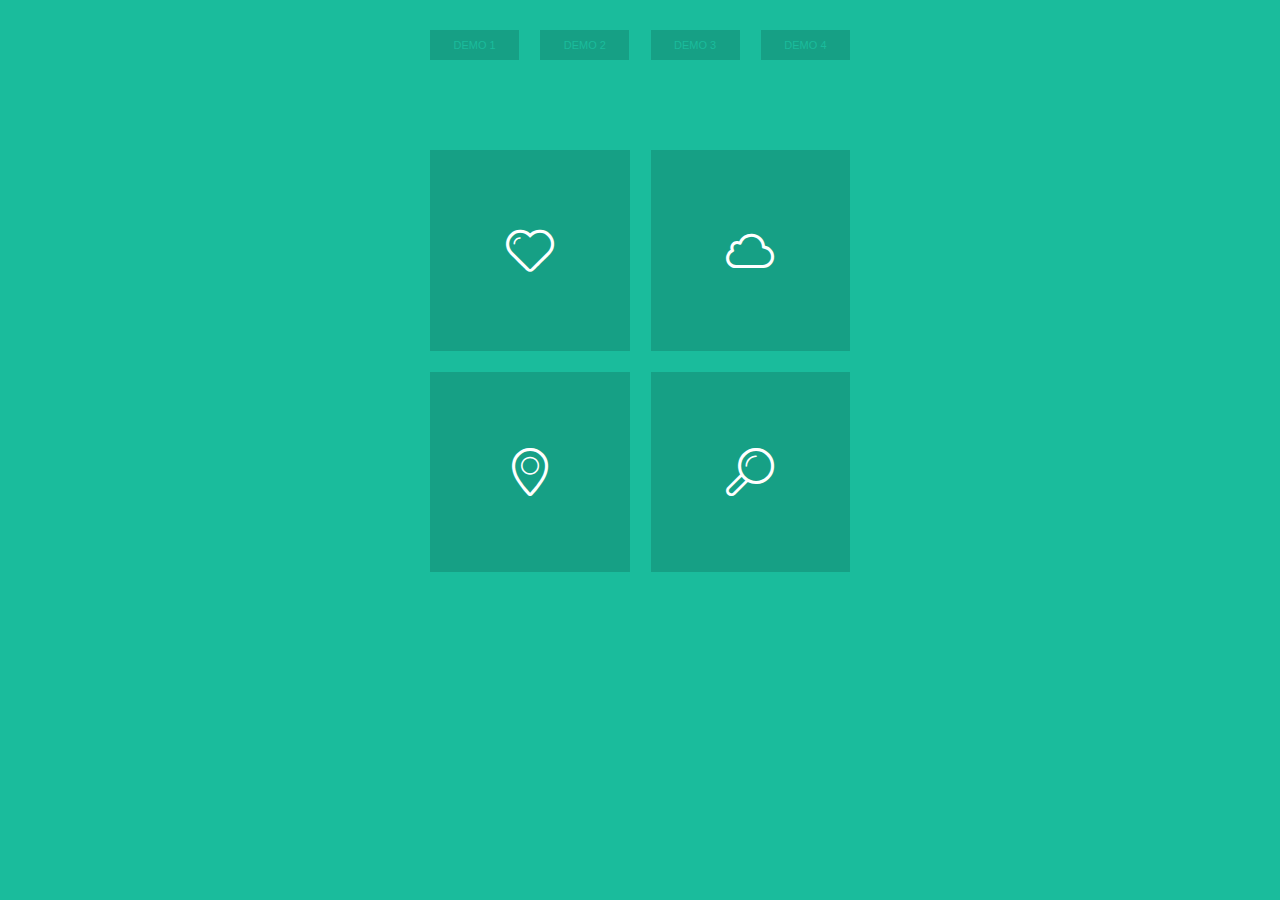
<file: fullsrceen/index.html>
<html>
    <head>
        <meta charset="utf-8">
        <meta http-equiv="X-UA-Compatible" content="IE=edge">
        <title>CSS3区域全屏放大动画特效 - 程序喵</title>
        <meta name="description" content="">
        <meta name="viewport" content="width=device-width, initial-scale=1">
        <link rel="stylesheet" href="css/normalize.css">
        <link rel="stylesheet" href="css/main.css">
        <link rel="shortcut icon"  type="image/x-icon" href="http://www.ibloger.net/favicon.ico">
        <link rel="stylesheet" href="css/demo_styles.css">
        <link rel="stylesheet" href="css/demo1.css">

    </head>
    <body class="dm-demo1">

        <!-- Top Navigation -->
        <div class="designmodo-nav">
            <a class="button demo1 active" href="index.html">Demo 1</a>
            <a class="button demo2" href="demo2.html">Demo 2</a>
            <a class="button demo3" href="demo3.html">Demo 3</a>
            <a class="button demo4" href="demo4.html">Demo 4</a>
        </div>

        <!-- Demo Navigation -->
        <nav class="nav clearfix">
            <button class="nav-el" id="el-topleft" data-id="ov-topleft"><span class="icon-heart"></span></button>
            <button class="nav-el" id="el-topright" data-id="ov-topright"><span class="icon-cloud"></span></button>
            <button class="nav-el" id="el-btmleft" data-id="ov-btmleft"><span class="icon-location"></span></button>
            <button class="nav-el" id="el-btmright" data-id="ov-btmright"><span class="icon-search"></span></button>
        </nav>

        <!-- Overlay (hidden by default)-->
        <section class="overlay" id="ov-topleft">
            <div class="wrap">
                <h1>Section 1</h1>

                <p>Lorem ipsum dolor sit amet, consectetur adipisicing elit, sed do eiusmod tempor incididunt ut labore et dolore magna aliqua. Ut enim ad minim veniam, quis nostrud exercitation ullamco laboris nisi ut aliquip ex ea commodo consequat. Duis aute irure dolor in reprehenderit in voluptate velit esse cillum dolore eu fugiat nulla pariatur. <br><br> Lorem ipsum dolor sit amet, consectetur adipisicing elit, sed do eiusmod tempor incididunt ut labore et dolore magna aliqua. Ut enim ad minim veniam, quis nostrud exercitation ullamco laboris nisi ut aliquip ex ea commodo consequat.<br>适用浏览器：360、FireFox、Chrome、Safari、Opera、傲游、搜狗、世界之窗. 不支持IE8及以下浏览器。<br>来源：<a href="http://www.ibloger.net/" target="_blank"> 程序喵 - ibloger.net</a></p>
            </div>

            <button class="close"><span class="mfg-cancel"></span></button>
        </section>

        <section class="overlay" id="ov-topright">
            <div class="wrap">
                <h1>Section 2</h1>

                <p>Lorem ipsum dolor sit amet, consectetur adipisicing elit, sed do eiusmod tempor incididunt ut labore et dolore magna aliqua. Ut enim ad minim veniam, quis nostrud exercitation ullamco laboris nisi ut aliquip ex ea commodo consequat. Duis aute irure dolor in reprehenderit in voluptate velit esse cillum dolore eu fugiat nulla pariatur. <br><br> Lorem ipsum dolor sit amet, consectetur adipisicing elit, sed do eiusmod tempor incididunt ut labore et dolore magna aliqua. Ut enim ad minim veniam, quis nostrud exercitation ullamco laboris nisi ut aliquip ex ea commodo consequat.<br>适用浏览器：360、FireFox、Chrome、Safari、Opera、傲游、搜狗、世界之窗. 不支持IE8及以下浏览器。<br>来源：<a href="http://www.ibloger.net/" target="_blank"> 程序喵 - ibloger.net</a></p>
            </div>

            <button class="close"><span class="mfg-cancel"></span></button>
        </section>

        <section class="overlay" id="ov-btmleft">
            <div class="wrap">
                <h1>Section 3</h1>

                <p>Lorem ipsum dolor sit amet, consectetur adipisicing elit, sed do eiusmod tempor incididunt ut labore et dolore magna aliqua. Ut enim ad minim veniam, quis nostrud exercitation ullamco laboris nisi ut aliquip ex ea commodo consequat. Duis aute irure dolor in reprehenderit in voluptate velit esse cillum dolore eu fugiat nulla pariatur. <br><br> Lorem ipsum dolor sit amet, consectetur adipisicing elit, sed do eiusmod tempor incididunt ut labore et dolore magna aliqua. Ut enim ad minim veniam, quis nostrud exercitation ullamco laboris nisi ut aliquip ex ea commodo consequat.<br>适用浏览器：360、FireFox、Chrome、Safari、Opera、傲游、搜狗、世界之窗. 不支持IE8及以下浏览器。<br>来源：<a href="http://www.ibloger.net/" target="_blank"> 程序喵 - ibloger.net</a></p>
            </div>

            <button class="close"><span class="mfg-cancel"></span></button>
        </section>

        <section class="overlay" id="ov-btmright">
            <div class="wrap">
                <h1>Section 4</h1>

                <p>Lorem ipsum dolor sit amet, consectetur adipisicing elit, sed do eiusmod tempor incididunt ut labore et dolore magna aliqua. Ut enim ad minim veniam, quis nostrud exercitation ullamco laboris nisi ut aliquip ex ea commodo consequat. Duis aute irure dolor in reprehenderit in voluptate velit esse cillum dolore eu fugiat nulla pariatur. <br><br> Lorem ipsum dolor sit amet, consectetur adipisicing elit, sed do eiusmod tempor incididunt ut labore et dolore magna aliqua. Ut enim ad minim veniam, quis nostrud exercitation ullamco laboris nisi ut aliquip ex ea commodo consequat.<br>适用浏览器：360、FireFox、Chrome、Safari、Opera、傲游、搜狗、世界之窗. 不支持IE8及以下浏览器。<br>来源：<a href="http://www.ibloger.net/" target="_blank"> 程序喵 - ibloger.net</a></p>
            </div>

            <button class="close"><span class="mfg-cancel"></span></button>
        </section>

        
        <script src="js/jquery-1.10.2.min.js"></script>
        <script src="js/demo.js"></script>
</body>
</html>
</file>
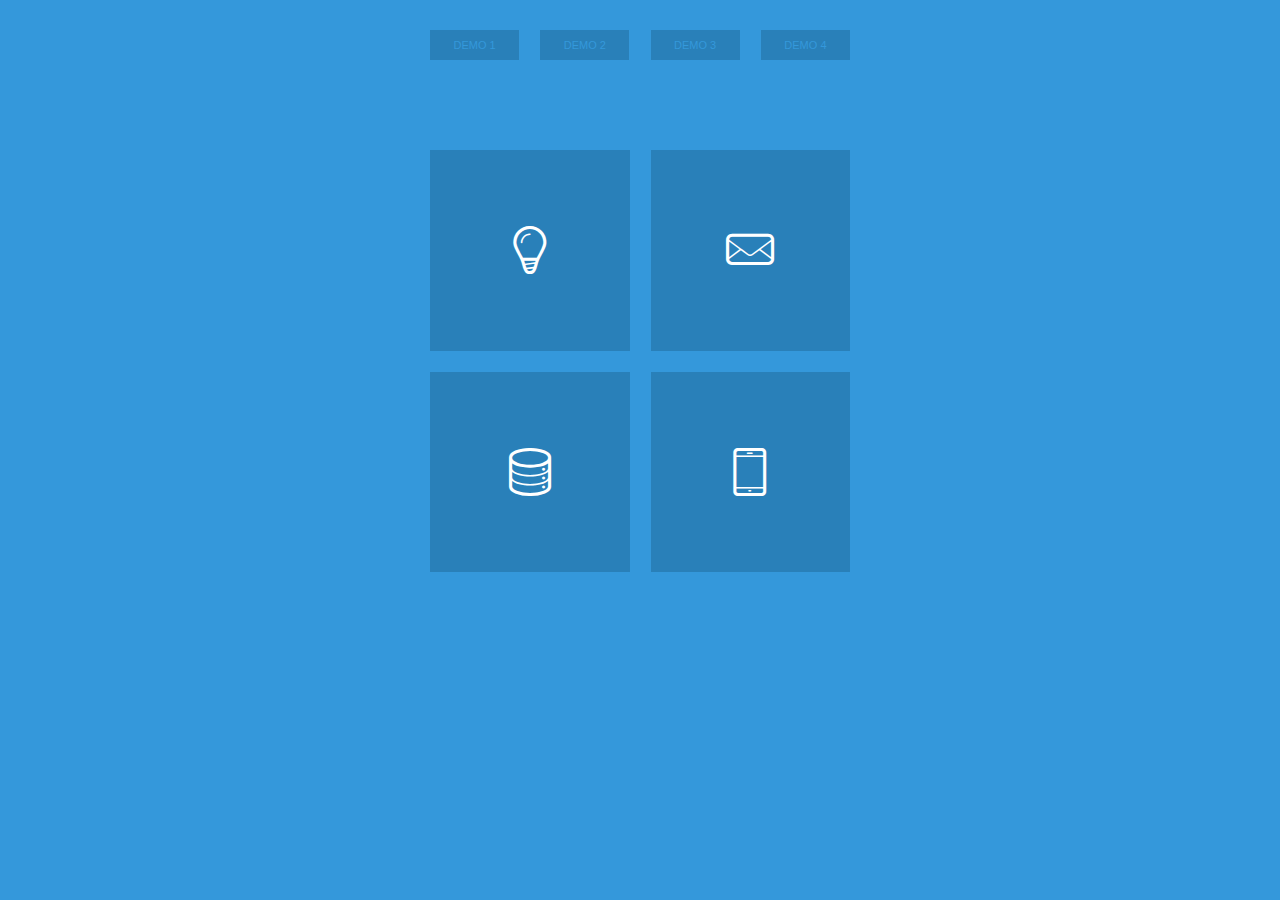
<file: fullsrceen/demo2.html>
<html>
    <head>
        <meta charset="utf-8">
        <meta http-equiv="X-UA-Compatible" content="IE=edge">
        <title>Playing with CSS3 animations - Demo 2</title>
        <meta name="description" content="">
        <meta name="viewport" content="width=device-width, initial-scale=1">
        <link rel="stylesheet" href="css/normalize.css">
        <link rel="stylesheet" href="css/main.css">
        <link rel="shortcut icon"  type="image/x-icon" href="http://www.ibloger.net/favicon.ico">
        <link rel="stylesheet" href="css/demo_styles.css">
        <link rel="stylesheet" href="css/demo2.css">

    </head>
    <body class="dm-demo2">

        <!-- Top Navigation -->
        <div class="designmodo-nav">
            <a class="button demo1" href="index.html">Demo 1</a>
            <a class="button demo2 active" href="demo2.html">Demo 2</a>
            <a class="button demo3" href="demo3.html">Demo 3</a>
            <a class="button demo4" href="demo4.html">Demo 4</a>
        </div>

        <!-- Demo Navigation -->
        <nav class="nav clearfix">
            <button class="nav-el" id="el-topleft" data-id="ov-topleft"><span class="icon-bulb"></span></button>
            <button class="nav-el" id="el-topright" data-id="ov-topright"><span class="icon-mail"></span></button>
            <button class="nav-el" id="el-btmleft" data-id="ov-btmleft"><span class="icon-data"></span></button>
            <button class="nav-el" id="el-btmright" data-id="ov-btmright"><span class="icon-phone"></span></button>
        </nav>

        <!-- Overlay (hidden by default)-->
        <section class="overlay" id="ov-topleft">
            <div class="wrap">
                <h1>Section 1</h1>

                <p>Lorem ipsum dolor sit amet, consectetur adipisicing elit, sed do eiusmod tempor incididunt ut labore et dolore magna aliqua. Ut enim ad minim veniam, quis nostrud exercitation ullamco laboris nisi ut aliquip ex ea commodo consequat. Duis aute irure dolor in reprehenderit in voluptate velit esse cillum dolore eu fugiat nulla pariatur. <br><br> Lorem ipsum dolor sit amet, consectetur adipisicing elit, sed do eiusmod tempor incididunt ut labore et dolore magna aliqua. Ut enim ad minim veniam, quis nostrud exercitation ullamco laboris nisi ut aliquip ex ea commodo consequat.</p>
            </div>

            <button class="close"><span class="mfg-cancel"></span></button>
        </section>

        <section class="overlay" id="ov-topright">
            <div class="wrap">
                <h1>Section 2</h1>

                <p>Lorem ipsum dolor sit amet, consectetur adipisicing elit, sed do eiusmod tempor incididunt ut labore et dolore magna aliqua. Ut enim ad minim veniam, quis nostrud exercitation ullamco laboris nisi ut aliquip ex ea commodo consequat. Duis aute irure dolor in reprehenderit in voluptate velit esse cillum dolore eu fugiat nulla pariatur. <br><br> Lorem ipsum dolor sit amet, consectetur adipisicing elit, sed do eiusmod tempor incididunt ut labore et dolore magna aliqua. Ut enim ad minim veniam, quis nostrud exercitation ullamco laboris nisi ut aliquip ex ea commodo consequat.</p>
            </div>

            <button class="close"><span class="mfg-cancel"></span></button>
        </section>

        <section class="overlay" id="ov-btmleft">
            <div class="wrap">
                <h1>Section 3</h1>

                <p>Lorem ipsum dolor sit amet, consectetur adipisicing elit, sed do eiusmod tempor incididunt ut labore et dolore magna aliqua. Ut enim ad minim veniam, quis nostrud exercitation ullamco laboris nisi ut aliquip ex ea commodo consequat. Duis aute irure dolor in reprehenderit in voluptate velit esse cillum dolore eu fugiat nulla pariatur. <br><br> Lorem ipsum dolor sit amet, consectetur adipisicing elit, sed do eiusmod tempor incididunt ut labore et dolore magna aliqua. Ut enim ad minim veniam, quis nostrud exercitation ullamco laboris nisi ut aliquip ex ea commodo consequat.</p>
            </div>

            <button class="close"><span class="mfg-cancel"></span></button>
        </section>

        <section class="overlay" id="ov-btmright">
            <div class="wrap">
                <h1>Section 4</h1>

                <p>Lorem ipsum dolor sit amet, consectetur adipisicing elit, sed do eiusmod tempor incididunt ut labore et dolore magna aliqua. Ut enim ad minim veniam, quis nostrud exercitation ullamco laboris nisi ut aliquip ex ea commodo consequat. Duis aute irure dolor in reprehenderit in voluptate velit esse cillum dolore eu fugiat nulla pariatur. <br><br> Lorem ipsum dolor sit amet, consectetur adipisicing elit, sed do eiusmod tempor incididunt ut labore et dolore magna aliqua. Ut enim ad minim veniam, quis nostrud exercitation ullamco laboris nisi ut aliquip ex ea commodo consequat.</p>
            </div>

            <button class="close"><span class="mfg-cancel"></span></button>
        </section>


        <script src="js/jquery-1.10.2.min.js"></script>
        <script src="js/demo.js"></script>
        

    </body>
</html>
</file>
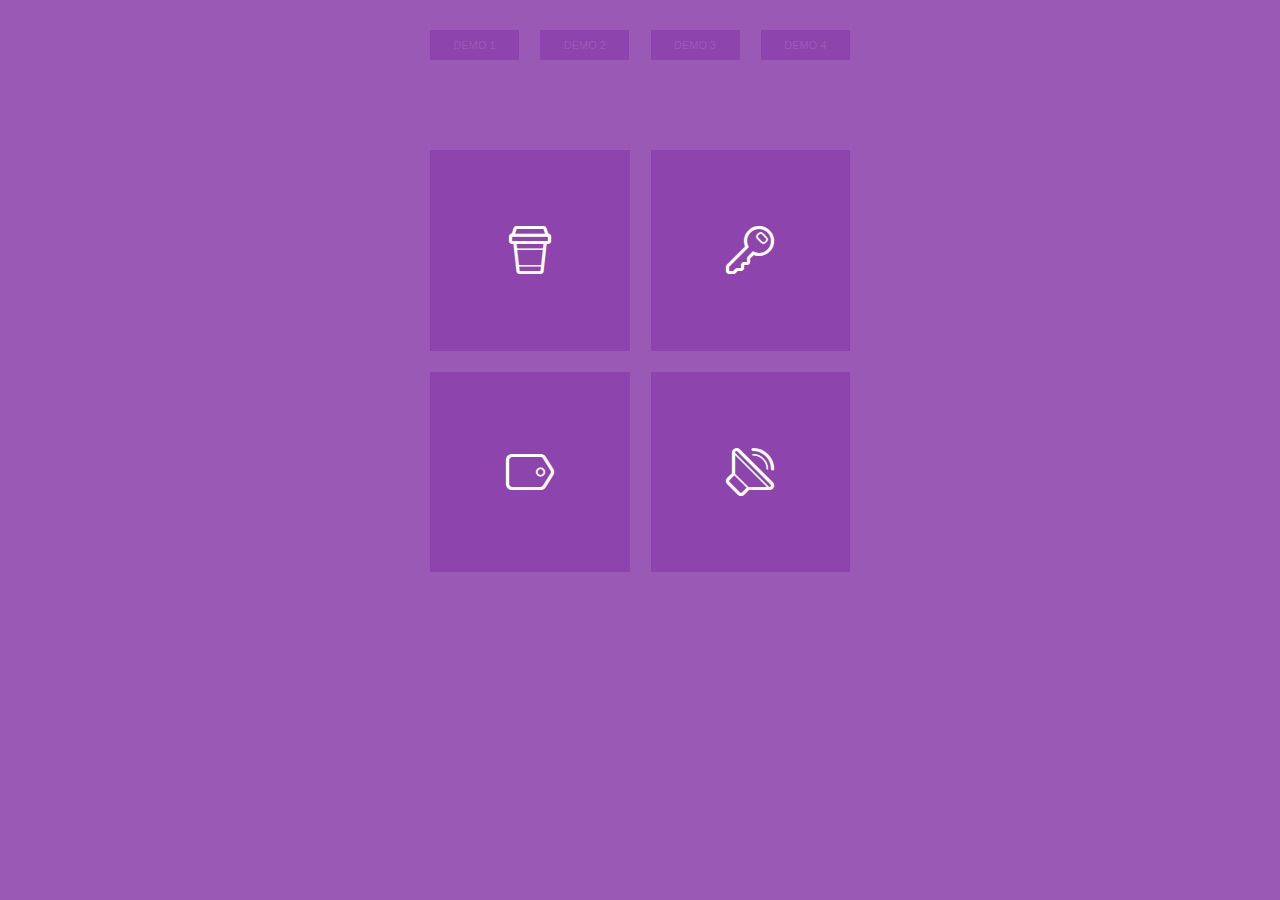
<file: fullsrceen/demo3.html>
<html>
    <head>
        <meta charset="utf-8">
        <meta http-equiv="X-UA-Compatible" content="IE=edge">
        <title>Playing with CSS3 animations - Demo 3</title>
        <meta name="description" content="">
        <meta name="viewport" content="width=device-width, initial-scale=1">
        <link rel="stylesheet" href="css/normalize.css">
        <link rel="stylesheet" href="css/main.css">
        <link rel="shortcut icon"  type="image/x-icon" href="http://www.ibloger.net/favicon.ico">
        <link rel="stylesheet" href="css/demo_styles.css">
        <link rel="stylesheet" href="css/demo3.css">

    </head>
    <body class="dm-demo3">

            <!-- Top Navigation -->
            <div class="designmodo-nav">
                <a class="button demo1" href="index.html">Demo 1</a>
                <a class="button demo2 " href="demo2.html">Demo 2</a>
                <a class="button demo3 active" href="demo3.html">Demo 3</a>
                <a class="button demo4" href="demo4.html">Demo 4</a>
            </div>

            <!-- Demo Navigation -->
            <nav class="nav clearfix">
                <button class="nav-el" id="el-topleft" data-id="ov-topleft"><span class="icon-cup"></span></button>
                <button class="nav-el" id="el-topright" data-id="ov-topright"><span class="icon-key"></span></button>
                <button class="nav-el" id="el-btmleft" data-id="ov-btmleft"><span class="icon-tag"></span></button>
                <button class="nav-el" id="el-btmright" data-id="ov-btmright"><span class="icon-sound"></span></button>
            </nav>

            <!-- Overlay (hidden by default)-->
            <section class="overlay" id="ov-topleft">
                <div class="wrap">
                    <h1>Section 1</h1>

                    <p>Lorem ipsum dolor sit amet, consectetur adipisicing elit, sed do eiusmod tempor incididunt ut labore et dolore magna aliqua. Ut enim ad minim veniam, quis nostrud exercitation ullamco laboris nisi ut aliquip ex ea commodo consequat. Duis aute irure dolor in reprehenderit in voluptate velit esse cillum dolore eu fugiat nulla pariatur. <br><br> Lorem ipsum dolor sit amet, consectetur adipisicing elit, sed do eiusmod tempor incididunt ut labore et dolore magna aliqua. Ut enim ad minim veniam, quis nostrud exercitation ullamco laboris nisi ut aliquip ex ea commodo consequat.</p>
                </div>

                <button class="close"><span class="mfg-cancel"></span></button>
            </section>

            <section class="overlay" id="ov-topright">
                <div class="wrap">
                    <h1>Section 2</h1>

                    <p>Lorem ipsum dolor sit amet, consectetur adipisicing elit, sed do eiusmod tempor incididunt ut labore et dolore magna aliqua. Ut enim ad minim veniam, quis nostrud exercitation ullamco laboris nisi ut aliquip ex ea commodo consequat. Duis aute irure dolor in reprehenderit in voluptate velit esse cillum dolore eu fugiat nulla pariatur. <br><br> Lorem ipsum dolor sit amet, consectetur adipisicing elit, sed do eiusmod tempor incididunt ut labore et dolore magna aliqua. Ut enim ad minim veniam, quis nostrud exercitation ullamco laboris nisi ut aliquip ex ea commodo consequat.</p>
                </div>

                <button class="close"><span class="mfg-cancel"></span></button>
            </section>

            <section class="overlay" id="ov-btmleft">
                <div class="wrap">
                    <h1>Section 3</h1>

                    <p>Lorem ipsum dolor sit amet, consectetur adipisicing elit, sed do eiusmod tempor incididunt ut labore et dolore magna aliqua. Ut enim ad minim veniam, quis nostrud exercitation ullamco laboris nisi ut aliquip ex ea commodo consequat. Duis aute irure dolor in reprehenderit in voluptate velit esse cillum dolore eu fugiat nulla pariatur. <br><br> Lorem ipsum dolor sit amet, consectetur adipisicing elit, sed do eiusmod tempor incididunt ut labore et dolore magna aliqua. Ut enim ad minim veniam, quis nostrud exercitation ullamco laboris nisi ut aliquip ex ea commodo consequat.</p>
                </div>

                <button class="close"><span class="mfg-cancel"></span></button>
            </section>

            <section class="overlay" id="ov-btmright">
                <div class="wrap">
                    <h1>Section 4</h1>

                    <p>Lorem ipsum dolor sit amet, consectetur adipisicing elit, sed do eiusmod tempor incididunt ut labore et dolore magna aliqua. Ut enim ad minim veniam, quis nostrud exercitation ullamco laboris nisi ut aliquip ex ea commodo consequat. Duis aute irure dolor in reprehenderit in voluptate velit esse cillum dolore eu fugiat nulla pariatur. <br><br> Lorem ipsum dolor sit amet, consectetur adipisicing elit, sed do eiusmod tempor incididunt ut labore et dolore magna aliqua. Ut enim ad minim veniam, quis nostrud exercitation ullamco laboris nisi ut aliquip ex ea commodo consequat.</p>
                </div>

                <button class="close"><span class="mfg-cancel"></span></button>
            </section>

          
        
        <script src="js/jquery-1.10.2.min.js"></script>
        <script src="js/demo.js"></script>

    </body>
</html>
</file>
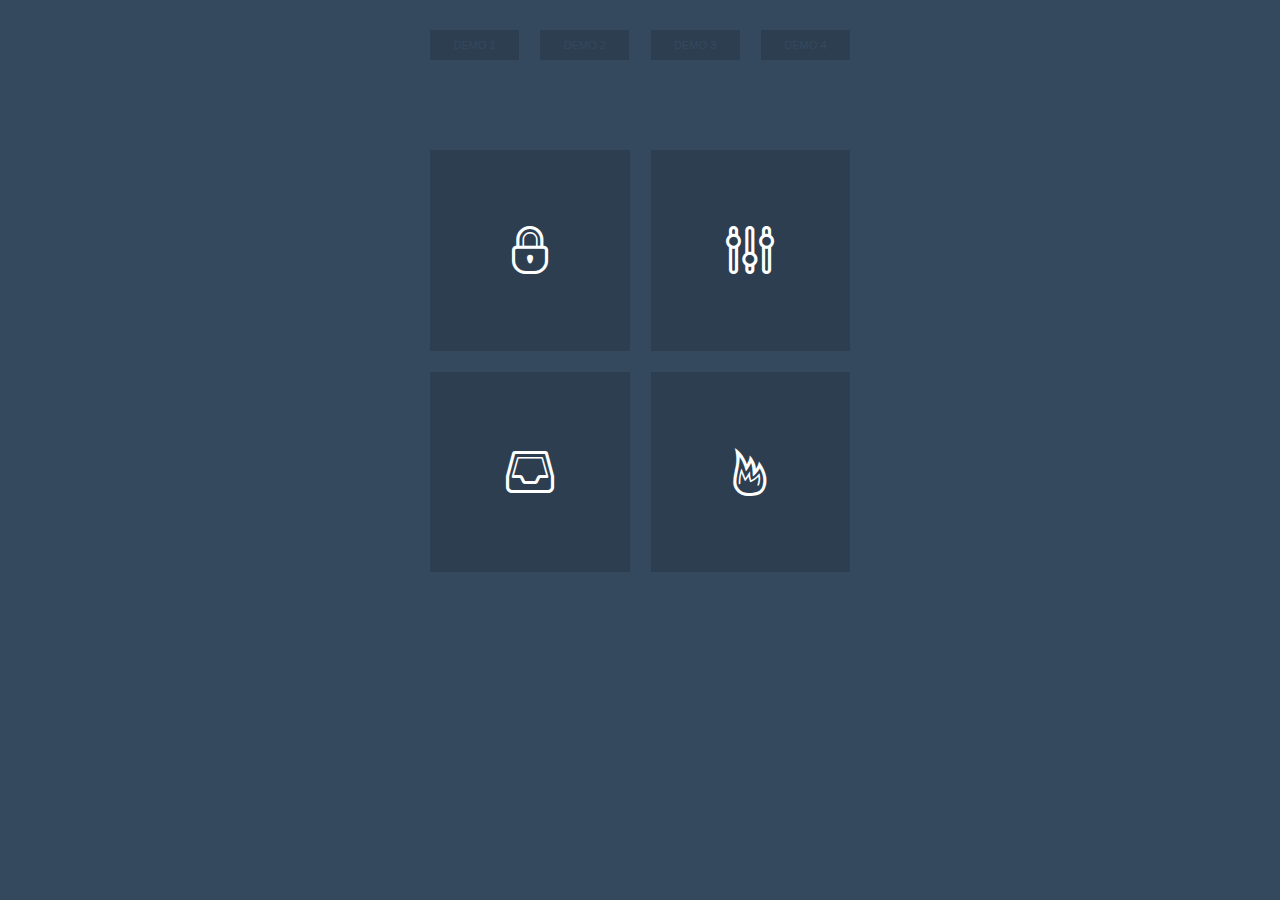
<file: fullsrceen/demo4.html>
<html>
    <head>
        <meta charset="utf-8">
        <meta http-equiv="X-UA-Compatible" content="IE=edge">
        <title>Playing with CSS3 animations - Demo 4</title>
        <meta name="description" content="">
        <meta name="viewport" content="width=device-width, initial-scale=1">
        <link rel="stylesheet" href="css/normalize.css">
        <link rel="stylesheet" href="css/main.css">
        <link rel="shortcut icon"  type="image/x-icon" href="http://www.ibloger.net/favicon.ico">
        <link rel="stylesheet" href="css/demo_styles.css">
        <link rel="stylesheet" href="css/demo4.css">

    </head>
    <body class="dm-demo4">

        <!-- Top Navigation -->
        <div class="designmodo-nav">
            <a class="button demo1" href="index.html">Demo 1</a>
            <a class="button demo2 " href="demo2.html">Demo 2</a>
            <a class="button demo3 " href="demo3.html">Demo 3</a>
            <a class="button demo4 active" href="demo4.html">Demo 4</a>
        </div>

        <!-- Demo Navigation -->
        <nav class="nav clearfix">
            <button class="nav-el" id="el-topleft" data-id="ov-topleft"><span class="icon-lock"></span></button>
            <button class="nav-el" id="el-topright" data-id="ov-topright"><span class="icon-params"></span></button>
            <button class="nav-el" id="el-btmleft" data-id="ov-btmleft"><span class="icon-stack"></span></button>
            <button class="nav-el" id="el-btmright" data-id="ov-btmright"><span class="icon-fire"></span></button>
        </nav>

        <!-- Overlay (hidden by default)-->
        <section class="overlay" id="ov-topleft">
            <div class="wrap">
                <h1>Section 1</h1>

                <p>Lorem ipsum dolor sit amet, consectetur adipisicing elit, sed do eiusmod tempor incididunt ut labore et dolore magna aliqua. Ut enim ad minim veniam, quis nostrud exercitation ullamco laboris nisi ut aliquip ex ea commodo consequat. Duis aute irure dolor in reprehenderit in voluptate velit esse cillum dolore eu fugiat nulla pariatur. <br><br> Lorem ipsum dolor sit amet, consectetur adipisicing elit, sed do eiusmod tempor incididunt ut labore et dolore magna aliqua. Ut enim ad minim veniam, quis nostrud exercitation ullamco laboris nisi ut aliquip ex ea commodo consequat.</p>
            </div>

            <button class="close"><span class="mfg-cancel"></span></button>
        </section>

        <section class="overlay" id="ov-topright">
            <div class="wrap">
                <h1>Section 2</h1>

                <p>Lorem ipsum dolor sit amet, consectetur adipisicing elit, sed do eiusmod tempor incididunt ut labore et dolore magna aliqua. Ut enim ad minim veniam, quis nostrud exercitation ullamco laboris nisi ut aliquip ex ea commodo consequat. Duis aute irure dolor in reprehenderit in voluptate velit esse cillum dolore eu fugiat nulla pariatur. <br><br> Lorem ipsum dolor sit amet, consectetur adipisicing elit, sed do eiusmod tempor incididunt ut labore et dolore magna aliqua. Ut enim ad minim veniam, quis nostrud exercitation ullamco laboris nisi ut aliquip ex ea commodo consequat.</p>
            </div>

            <button class="close"><span class="mfg-cancel"></span></button>
        </section>

        <section class="overlay" id="ov-btmleft">
            <div class="wrap">
                <h1>Section 3</h1>

                <p>Lorem ipsum dolor sit amet, consectetur adipisicing elit, sed do eiusmod tempor incididunt ut labore et dolore magna aliqua. Ut enim ad minim veniam, quis nostrud exercitation ullamco laboris nisi ut aliquip ex ea commodo consequat. Duis aute irure dolor in reprehenderit in voluptate velit esse cillum dolore eu fugiat nulla pariatur. <br><br> Lorem ipsum dolor sit amet, consectetur adipisicing elit, sed do eiusmod tempor incididunt ut labore et dolore magna aliqua. Ut enim ad minim veniam, quis nostrud exercitation ullamco laboris nisi ut aliquip ex ea commodo consequat.</p>
            </div>

            <button class="close"><span class="mfg-cancel"></span></button>
        </section>

        <section class="overlay" id="ov-btmright">
            <div class="wrap">
                <h1>Section 4</h1>

                <p>Lorem ipsum dolor sit amet, consectetur adipisicing elit, sed do eiusmod tempor incididunt ut labore et dolore magna aliqua. Ut enim ad minim veniam, quis nostrud exercitation ullamco laboris nisi ut aliquip ex ea commodo consequat. Duis aute irure dolor in reprehenderit in voluptate velit esse cillum dolore eu fugiat nulla pariatur. <br><br> Lorem ipsum dolor sit amet, consectetur adipisicing elit, sed do eiusmod tempor incididunt ut labore et dolore magna aliqua. Ut enim ad minim veniam, quis nostrud exercitation ullamco laboris nisi ut aliquip ex ea commodo consequat.</p>
            </div>

            <button class="close"><span class="mfg-cancel"></span></button>
        </section>


        <script src="js/jquery-1.10.2.min.js"></script>
        <script src="js/demo.js"></script>

    </body>
</html>
</file>
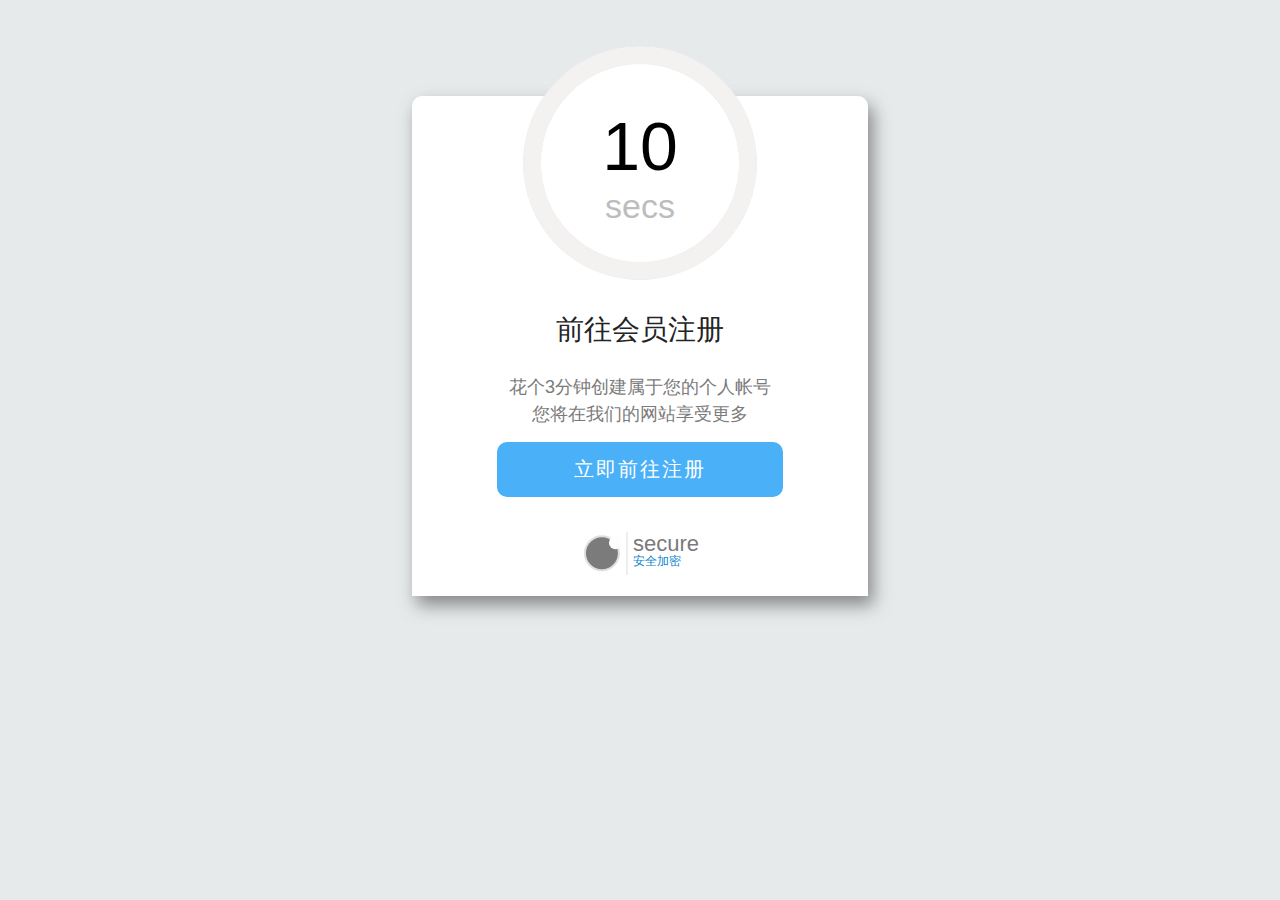
<file: time/demo.html>
<!DOCTYPE html>
<html>
<head>
<meta charset="UTF-8">
<!--[if IE 8]><style>.ie8 .alert-circle,.ie8 .alert-footer{display:none}.ie8 .alert-box{padding-top:75px}.ie8 .alert-sec-text{top:45px}</style><![endif]-->
<title>html5+css3进度条倒计时动画特效</title>
<style>
body {
	margin: 0;
	padding: 0;
	background: #E6EAEB;
	font-family: Arial, '微软雅黑', '宋体', sans-serif
}
.alert-box {
	display: none;
	position: relative;
	margin: 96px auto 0;
	padding: 180px 85px 22px;
	border-radius: 10px 10px 0 0;
	background: #FFF;
	box-shadow: 5px 9px 17px rgba(102,102,102,0.75);
	width: 286px;
	color: #FFF;
	text-align: center
}
.alert-box p {
	margin: 0
}
.alert-circle {
	position: absolute;
	top: -50px;
	left: 111px
}
.alert-sec-circle {
	stroke-dashoffset: 0;
	stroke-dasharray: 735;
	transition: stroke-dashoffset 1s linear
}
.alert-sec-text {
	position: absolute;
	top: 11px;
	left: 190px;
	width: 76px;
	color: #000;
	font-size: 68px
}
.alert-sec-unit {
	font-size: 34px
}
.alert-body {
	margin: 35px 0
}
.alert-head {
	color: #242424;
	font-size: 28px
}
.alert-concent {
	margin: 25px 0 14px;
	color: #7B7B7B;
	font-size: 18px
}
.alert-concent p {
	line-height: 27px
}
.alert-btn {
	display: block;
	border-radius: 10px;
	background-color: #4AB0F7;
	height: 55px;
	line-height: 55px;
	width: 286px;
	color: #FFF;
	font-size: 20px;
	text-decoration: none;
	letter-spacing: 2px
}
.alert-btn:hover {
	background-color: #6BC2FF
}
.alert-footer {
	margin: 0 auto;
	height: 42px;
	width: 120px
}
.alert-footer-icon {
	float: left
}
.alert-footer-text {
	float: left;
	border-left: 2px solid #EEE;
	padding: 3px 0 0 5px;
	height: 40px;
	color: #0B85CC;
	font-size: 12px;
	text-align: left
}
.alert-footer-text p {
	color: #7A7A7A;
	font-size: 22px;
	line-height: 18px
}
</style>
</head>
<body class="ie8">
<div id="js-alert-box" class="alert-box">
	<svg class="alert-circle" width="234" height="234">
  <circle cx="117" cy="117" r="108" fill="#FFF" stroke="#43AEFA" stroke-width="17"></circle>
  <circle id="js-sec-circle" class="alert-sec-circle" cx="117" cy="117" r="108" fill="transparent" stroke="#F4F1F1" stroke-width="18" transform="rotate(-90 117 117)"></circle>
  <text class="alert-sec-unit" x="82" y="172" fill="#BDBDBD">secs</text>
  </svg>
  <div id="js-sec-text" class="alert-sec-text"></div>
  <div class="alert-body">
    <div id="js-alert-head" class="alert-head"></div>
    <div class="alert-concent">
      <p>花个3分钟创建属于您的个人帐号</p>
      <p>您将在我们的网站享受更多</p>
    </div>
    <a id="js-alert-btn" class="alert-btn" href="http://www.jq-school.com">立即前往注册</a> </div>
  <div class="alert-footer clearfix"> <svg width="46px" height="42px" class="alert-footer-icon">
    <circle fill-rule="evenodd" clip-rule="evenodd" fill="#7B7B7B" stroke="#DEDFE0" stroke-width="2" stroke-miterlimit="10" cx="21.917" cy="21.25" r="17"/>
    <!--<path fill="#FFF" d="M22.907,27.83h-1.98l0.3-2.92c-0.37-0.22-0.61-0.63-0.61-1.1c0-0.71,0.58-1.29,1.3-1.29s1.3,0.58,1.3,1.29 c0,0.47-0.24,0.88-0.61,1.1L22.907,27.83z M18.327,17.51c0-1.98,1.61-3.59,3.59-3.59s3.59,1.61,3.59,3.59v2.59h-7.18V17.51z M27.687,20.1v-2.59c0-3.18-2.59-5.76-5.77-5.76s-5.76,2.58-5.76,5.76v2.59h-1.24v10.65h14V20.1H27.687z"/>-->
    <circle fill-rule="evenodd" clip-rule="evenodd" fill="#FEFEFE" cx="35.417" cy="10.75" r="6.5"/>
    <!--<polygon fill="#7B7B7B" stroke="#7B7B7B" stroke-linecap="round" stroke-linejoin="round" stroke-miterlimit="10" points="35.417,12.16 32.797,9.03 31.917,10.07 35.417,14.25 42.917,5.29 42.037,4.25 "/>-->
    </svg>
    <div class="alert-footer-text">
      <p>secure</p>
      安全加密 </div>
  </div>
</div>
<script>
	var back;
function alertSet(e) {
    document.getElementById("js-alert-box").style.display = "block",
    document.getElementById("js-alert-head").innerHTML = e;
    var t = 10,
    n = document.getElementById("js-sec-circle");
    document.getElementById("js-sec-text").innerHTML = t,
    back = setInterval(function() {
        if (0 == t){
//			location.href="http://www.jq-school.com";
			clearInterval(back);
		}else {
            t -= 1,
            document.getElementById("js-sec-text").innerHTML = t;
            var e = Math.round(t / 10 * 735);
            n.style.strokeDashoffset = e - 735;
        }
    },
    970);
}
</script>
</body>
</html>
<script>alertSet('前往会员注册');</script>
</file>
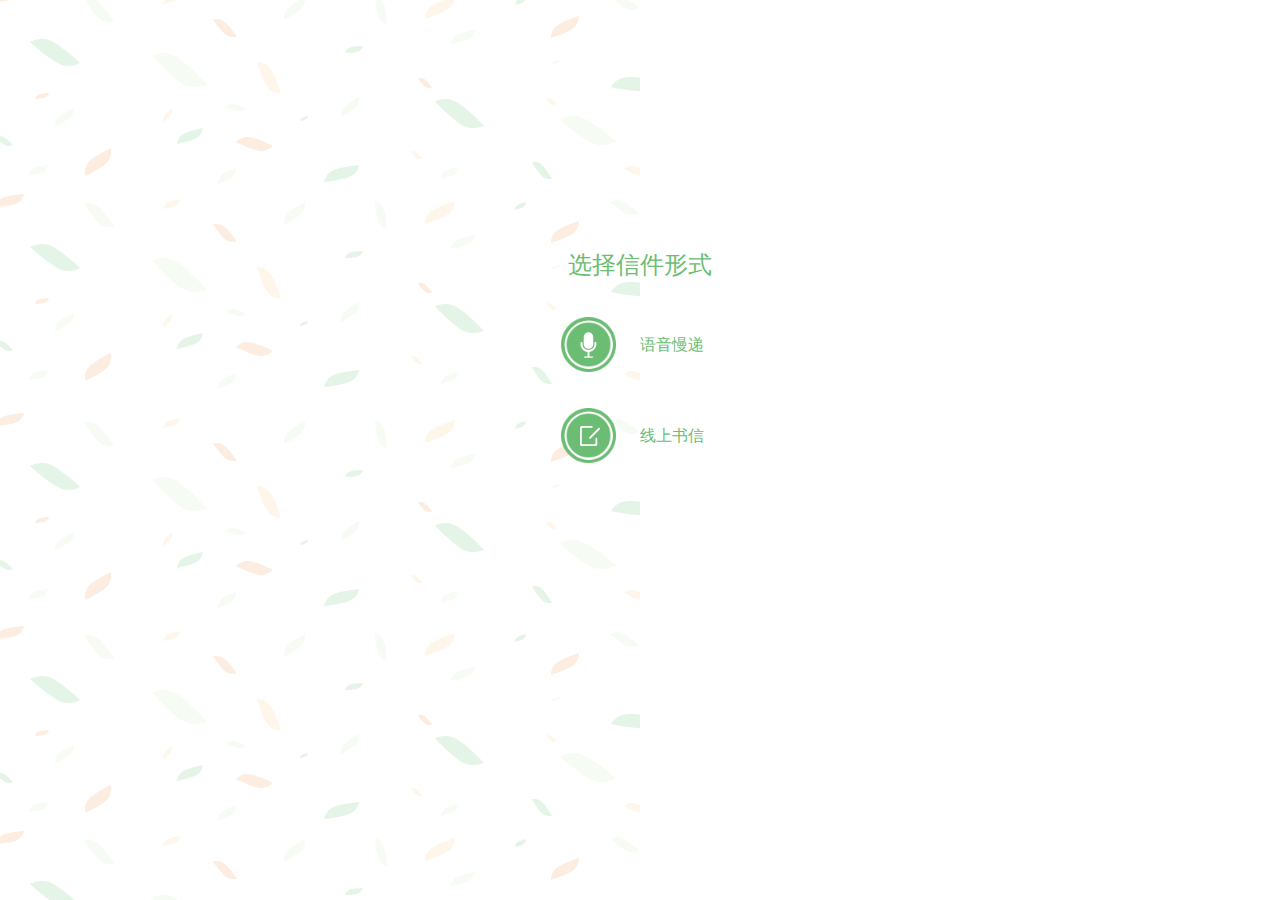
<file: time/entrance.html>
<!DOCTYPE html>
<html lang="en">
<head>
    <meta charset="UTF-8">
    <meta name="viewport" content="width=device-width,initial-scale=1.0,maximum-scale=1,user-scalable=no">
    <title>时光胶囊2017入口</title>
    <link href="css/normal.css" rel="stylesheet" type="text/css">
    <link href="css/entrance.css" rel="stylesheet" type="text/css">


    <script src="js/jquery-min.js"></script>
    <script>
        $(document).ready(function(){
            $('#to_voise').bind('click',function(event){
                window.location.href = 'voice.html';
            });

            $('#to_word').bind('click',function(event){
                window.location.href = 'word.html';
            });
        });
    </script>

</head>
<body>
    <div class="en_container Absolute_Center">
        <p align="center" id="choose">选择信件形式</p>
        <div id="to_voise" class="choose inl">
            <div class="image_container">
                <img class="Absolute_Center"  src="picture/icon/record.svg" id="record">
            </div>
            <p class="word">语音慢递</p>
        </div>
        <div id="to_word" class="choose inl">
            <div class="image_container">
                <img class="Absolute_Center" src="picture/icon/edit.svg" id="edit">
            </div>
            <p class="word">线上书信</p>
        </div>
    </div>
</body>
</html>
</file>
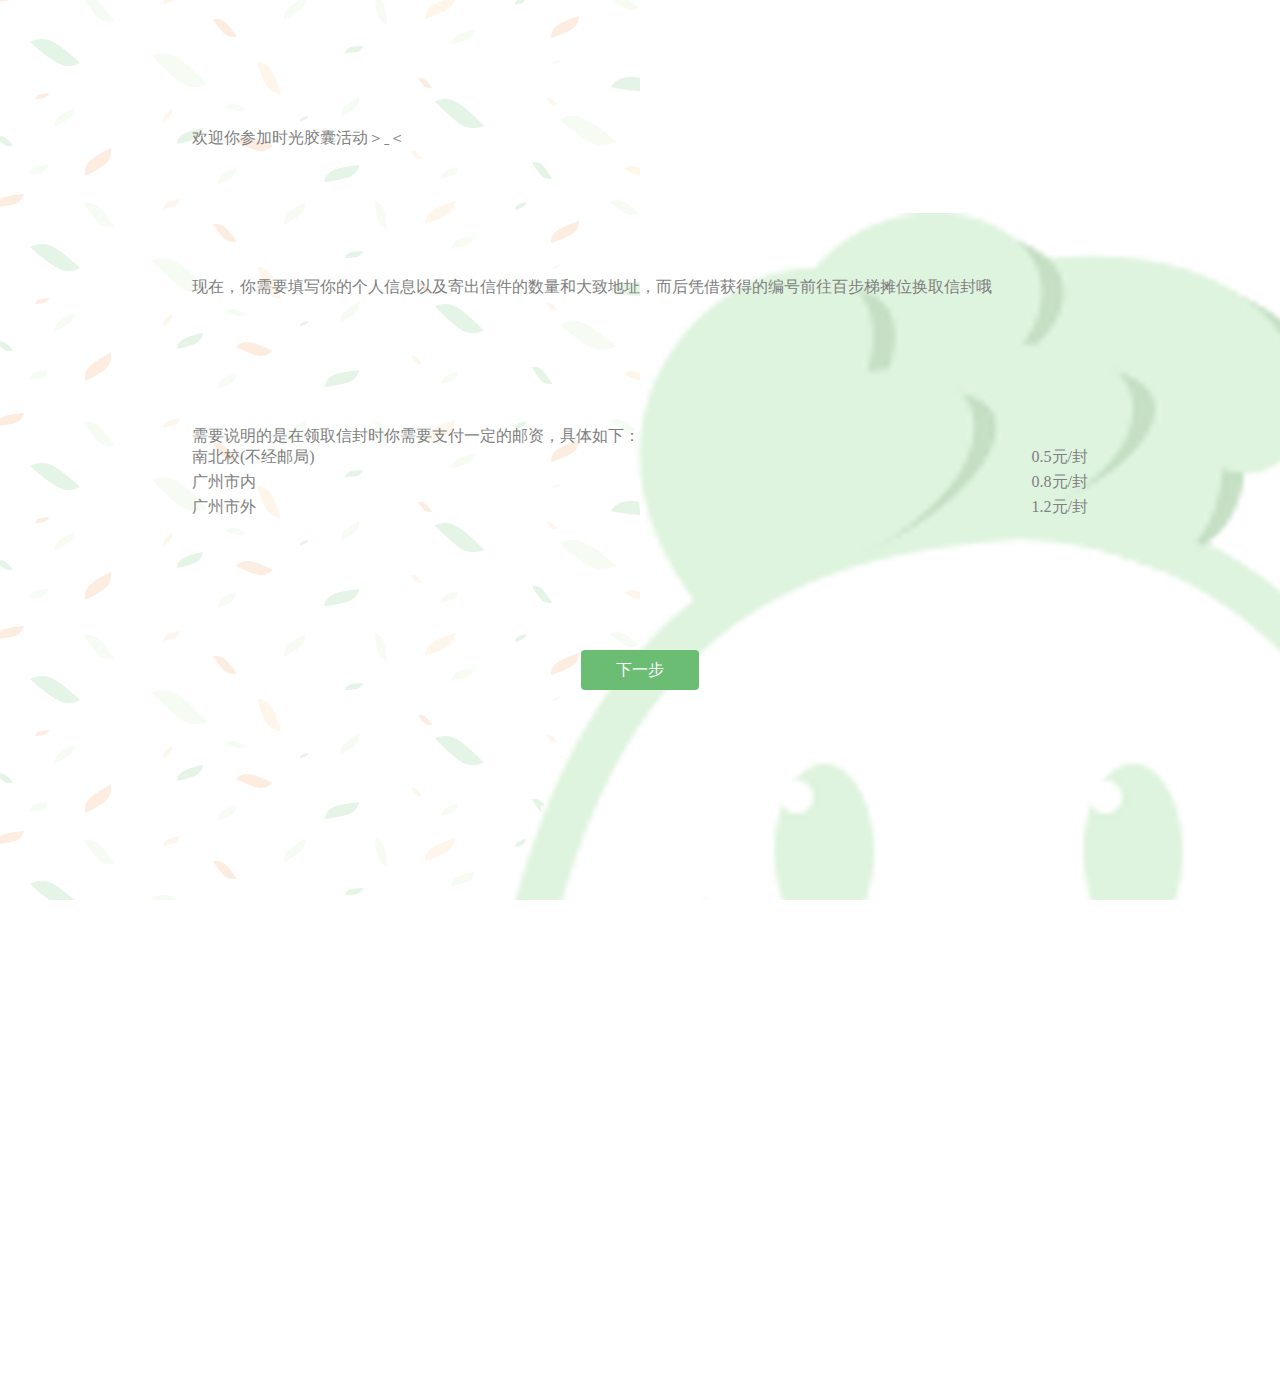
<file: time/offline.html>
<!DOCTYPE html>
<html lang="en">
<head>
    <meta charset="UTF-8">
    <meta name="viewport" content="width=device-width,initial-scale=1.0,maximum-scale=1,user-scalable=no">
    <title>时光胶囊2017线下信</title>
    <link rel="stylesheet" href="css/normal.css" type="text/css">
    <link href="css/offline.css" type="text/css" rel="stylesheet">

    <script src="js/jquery-min.js"></script>
    <script src="js/normal.js"></script>
    <script src="js/offline.js"></script>
</head>

<body>
    <section class="off_container" id="sec_first">
        <div id="back_first"></div>
        <p class="p">欢迎你参加时光胶囊活动＞ˍ＜</p>
        <p class="p">现在，你需要填写你的个人信息以及寄出信件的数量和大致地址，而后凭借获得的编号前往百步梯摊位换取信封哦</p>
        <p class="p">需要说明的是在领取信封时你需要支付一定的邮资，具体如下：</p>
        <div class="first_div"><span class="first_span_front">南北校(不经邮局)</span><span class="first_span_end">0.5元/封</span></div>
        <div class="first_div"><span class="first_span_front">广州市内</span><span class="first_span_end">0.8元/封</span></div>
        <div class="first_div"><span class="first_span_front">广州市外</span><span class="first_span_end">1.2元/封</span></div>
        <input type="submit" id="first_button" class="radius" value="下一步">
    </section>


    <section class="hidden off_container" id="sec_front">
        <img src="picture/font/write.png" id="write">

            <div class="inputDiv" id="first_div">
                <div class="leave" id="leave_name">
                    <hr class="line">
                </div>
                <span id="tip_name">姓名</span>
                <input type="text" class="inputArea" placeholder="点此输入" id="senderName">
                <p class="display_hidden error_show" id="error_name">请输入姓名</p>
            </div>
            <div class="inputDiv">
                <div class="leave" id="leave_phone">
                    <hr class="line">
                </div>
                <span id="tip_phone">手机号</span>
                <input type="text" class="inputArea" placeholder="点此输入" id="senderPhone">
                <p class="display_hidden error_show" id="error_phone">请输入姓名</p>
            </div>
            <div class="inputDiv">
                <div class="leave" id="leave_qq">
                    <hr class="line">
                </div>
                <span id="tip_qq">QQ</span>
                <input type="text" class="inputArea" placeholder="点此输入" id="qq">
                <p class="display_hidden error_show" id="error_qq">请输入姓名</p>
            </div>
            <div class="inputDiv">
                <div class="leave" id="leave_class">
                    <hr class="line">
                </div>
                <span id="tip_class">年级学院</span>
                <input type="text" class="inputArea" placeholder="例如:16设计学院" id="senderClass">
                <p class="display_hidden error_show" id="error_class">请输入姓名</p>
            </div>

            <div class="inputDiv" id="hidden_div">
                <div class="leave"  id="leave_time">
                    <hr class="line" id="last_line">
                </div>
                <span id="tip_time">寄出时间</span>
                <div class="selectDiv">
                    <input type="checkbox" name="yearchoose" id="halfyear">
                    <label for="halfyear" id="h_lable">半年</label>
                </div>
                <div class="" id="h_hidden">
                    <div class="time_container">
                        <span>广州市内</span>
                        <select id="h_i_g">
                            <option value="0" selected="selected">0封</option>
                            <option value="1">1封</option>
                            <option value="2">2封</option>
                            <option value="3">3封</option>
                            <option value="4">4封</option>
                            <option value="5">5封</option>
                        </select>
                    </div>
                    <div class="time_container">
                        <span>广州市外</span>
                        <select id="h_o_g">
                            <option value="0" selected="selected">0封</option>
                            <option value="1">1封</option>
                            <option value="2">2封</option>
                            <option value="3">3封</option>
                            <option value="4">4封</option>
                            <option value="5">5封</option>
                        </select>
                    </div>
                    <div class="time_container">
                        <span>南北校区</span>
                        <select id="h_i_c">
                            <option value="0" selected="selected">0封</option>
                            <option value="1">1封</option>
                            <option value="2">2封</option>
                            <option value="3">3封</option>
                            <option value="4">4封</option>
                            <option value="5">5封</option>
                        </select>
                    </div>
                </div>
                <div class="selectDiv">
                    <input type="checkbox" name="yearchoose" id="year">
                    <label for="year"  id="y_lable">一年</label>
                </div>
                <div class="" id="y_hidden">
                    <div class="time_container">
                        <span>广州市内</span>
                        <select id="y_i_g">
                            <option value="0" selected="selected">0封</option>
                            <option value="1">1封</option>
                            <option value="2">2封</option>
                            <option value="3">3封</option>
                            <option value="4">4封</option>
                            <option value="5">5封</option>
                        </select>
                    </div>
                    <div class="time_container">
                        <span>广州市外</span>
                        <select id="y_o_g">
                            <option value="0" selected="selected">0封</option>
                            <option value="1">1封</option>
                            <option value="2">2封</option>
                            <option value="3">3封</option>
                            <option value="4">4封</option>
                            <option value="5">5封</option>
                        </select>
                    </div>
                    <div class="time_container">
                        <span>南北校区</span>
                        <select id="y_i_c">
                            <option value="0" selected="selected">0封</option>
                            <option value="1">1封</option>
                            <option value="2">2封</option>
                            <option value="3">3封</option>
                            <option value="4">4封</option>
                            <option value="5">5封</option>
                        </select>
                    </div>
                </div>
                <p class="display_hidden error_show" id="error_time">请输入姓名</p>
            </div>
            
            <div class="inputDiv">
                <div class="leave"></div>
                <span>填完啦，提交吧</span>
            </div>
        <input type="submit" id="submit_d" class="" value="提交">
    </section>


    <section class="hidden off_container" id="sec_end">
        <div id="back_end"></div>
        <p class="p">提交成功＞ˍ＜</p>
        <div class="first_div"><span class="first_span_front">你的信件编号为：</span><span class="first_span_end color" id="code"></span></div>
        <p class="no_margin">你将要寄出的信件有：</p>
        <div class="second_div">
            <div class="three_div"><span class="first_span_front">半年期</span><span class="first_span_end">（不经邮局）南北校：<span id="_h_i_c"></span>封</span></div>
            <p class="three_div">广州市内：<span id="_h_i_g"></span>封</p>
            <p class="three_div">广州市外：<span id="_h_o_g"></span>封</p>
        </div>
        <div class="second_div">
            <div class="three_div"><span class="first_span_front">一年期</span><span class="first_span_end">（不经邮局）南北校：<span id="_y_i_c"></span>封</span></div>
            <p class="three_div">广州市内：<span id="_y_i_g"></span>封</p>
            <p class="three_div">广州市外：<span id="_y_o_g"></span>封</p>
        </div>
        <p class="pp">邮资总计：<span id="money"></span>元</p>
        <p class="pp color">
            请截屏<br>
            请截屏<br>
            请截屏<br>
        </p>
        <p class="no_margin">重要的事情说三遍＞ˍ＜</p>
        <p class="no_margin">将当前页面出示给摊位工作人员即可领取信封＞ˍ＜</p>
    </section>
</body>
</html>
</file>
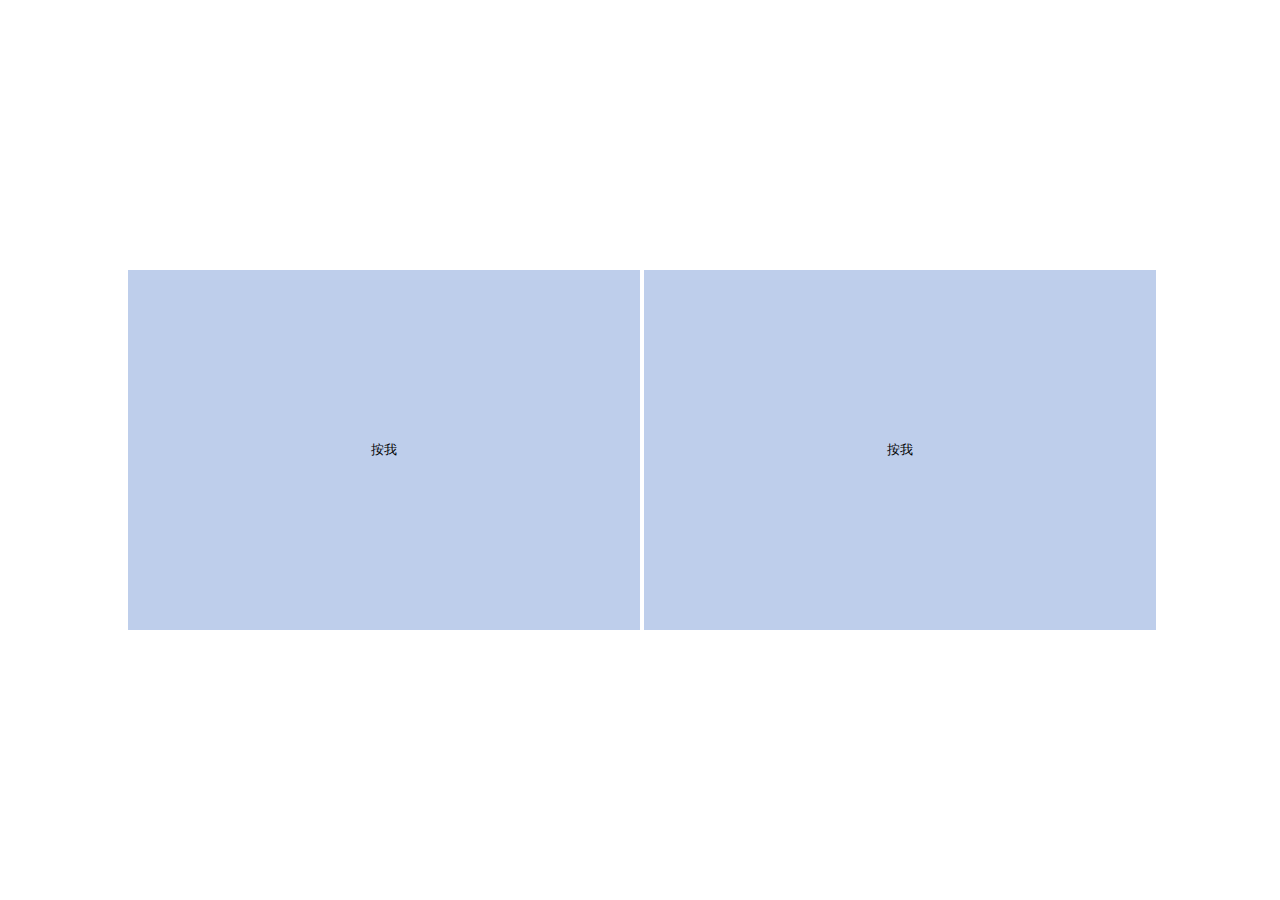
<file: time/test.html>
<!DOCTYPE html>
<html lang="en">
<head>
    <meta charset="UTF-8">
    <title>Title</title>
    <style>
        @keyframes left_active {
            100% {
                transform: translate3d(50%, 0, 0) scale(2.5);
            }
        }

        @keyframes right_inactive {
            100% {
                transform: translate3d(200%, 0, 0) scale(2.5);
            }
        }

        @keyframes right_active {
            100% {
                transform: translate3d(-50%, 0, 0) scale(2.5);
            }
        }

        @keyframes left_inactive {
            100% {
                transform: translate3d(-200%, 0, 0) scale(2.5);
            }
        }

        html,body{
            padding: 0;
            margin: 0;
            height: 100%;
            overflow:hidden;
        }

        .test {
            position:relative;
            display:inline-block;
            height:40%;
            width:40%;
            background:#beceeb;
            margin:0;
            border:0;
            padding:0;
            left:10%;
            top:30%;
            text-align:center;

            /*-webkit-transition:test_active 2s ease-in-out;*/
            /*-moz-transition:test_active 2s ease-in-out;*/
            /*-o-transition:test_active 2s ease-in-out;*/
            /*-ms-transition:test_active 2s ease-in-out;*/
            /*transition:test_active 2s ease-in-out;*/

        }
        .left_active{
            -webkit-animation:left_active 2s 1 ease-in-out forwards;
            -moz-animation:left_active 2s 1 ease-in-out forwards;
            -o-animation:left_active 2s 1 ease-in-out forwards;
            -ms-animation:left_active 2s 1 ease-in-out forwards;
            animation:left_active 2s 1 ease-in-out forwards;
        }
        
        .right_inactive{
            -webkit-animation:right_inactive 2s 1 ease-in-out forwards;
            -moz-animation:right_inactive 2s 1 ease-in-out forwards;
            -o-animation:right_inactive 2s 1 ease-in-out forwards;
            -ms-animation:right_inactive 2s 1 ease-in-out forwards;
            animation:right_inactive 2s 1 ease-in-out forwards;
        }
        
        .right_active{
            -webkit-animation:right_active 2s 1 ease-in-out forwards;
            -moz-animation:right_active 2s 1 ease-in-out forwards;
            -o-animation:right_active 2s 1 ease-in-out forwards;
            -ms-animation:right_active 2s 1 ease-in-out forwards;
            animation:right_active 2s 1 ease-in-out forwards;
        }
        
        .left_inactive{
            -webkit-animation:left_inactive 2s 1 ease-in-out forwards;
            -moz-animation:left_inactive 2s 1 ease-in-out forwards;
            -o-animation:left_inactive 2s 1 ease-in-out forwards;
            -ms-animation:left_inactive 2s 1 ease-in-out forwards;
            animation:left_inactive 2s 1 ease-in-out forwards;
        }
        

    </style>

    <script src="js/jquery-min.js"></script>
    <script>
        $(document).ready(function () {
            $('#1').bind('click', function (event) {
                $(this).addClass('left_active');
                $('#2').addClass('right_inactive');
            });

            $('#2').bind('click', function (event) {
                $(this).addClass('right_active');
                $('#1').addClass('left_inactive');
            });
        });

    </script>
</head>
<body>
    <input type="button" id="1" class="test" value="按我" >
    <input type="button" id="2" class="test" value="按我" >

</body>
</html>
</file>
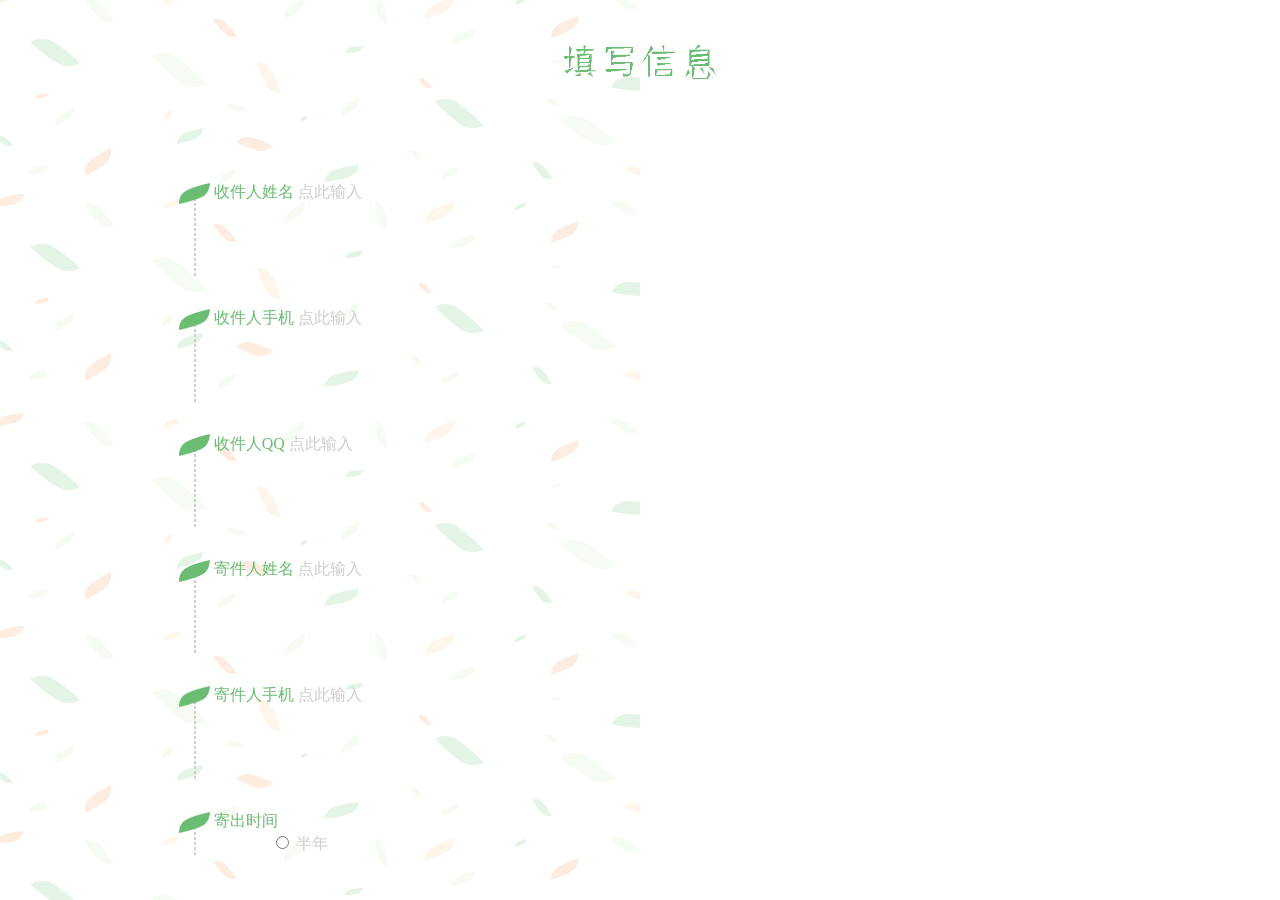
<file: time/voice - 副本.html>
﻿<!DOCTYPE html>
<html lang="en">
<head>
    <meta charset="UTF-8">
    <meta name="viewport" content="width=device-width,initial-scale=1.0,maximum-scale=1,user-scalable=no">
    <title>时光胶囊2017语音慢递</title>
    <link href="css/normal.css" rel="stylesheet" type="text/css">
    <link href="css/voice.css" rel="stylesheet" type="text/css">

    <script src="js/jquery-min.js"></script>
    <script src="js/jweixin-1.0.0.js"></script>
    <script src="js/voice.js"></script>
</head>

<body>
<section class="voi_container Absolute_Center" id="sec_front">
    <img src="picture/font/write.png" id="write">
    <div id="container_div">
        <div class="inputDiv">
            <div class="leave" id="leave_name_to">
                <hr class="line">
            </div>
            <span id="tip_name_to">收件人姓名</span>
            <input type="text" class="voi_inputArea" placeholder="点此输入" id="name_to">
            <p class="display_hidden error_show" id="error_name_to">请输入姓名</p>
        </div>
        <div class="inputDiv">
            <div class="leave" id="leave_phone_to">
                <hr class="line">
            </div>
            <span id="tip_phone_to">收件人手机</span>
            <input type="number" class="voi_inputArea" placeholder="点此输入" id="phone_to">
            <p class="display_hidden error_show" id="error_phone_to">请输入姓名</p>
        </div>
        <div class="inputDiv">
            <div class="leave" id="leave_qq_to">
                <hr class="line">
            </div>
            <span id="tip_qq_to">收件人QQ</span>
            <input type="number" class="voi_inputArea" placeholder="点此输入" id="qq_to">
            <p class="display_hidden error_show" id="error_qq_to">请输入姓名</p>
        </div>
        <div class="inputDiv">
            <div class="leave" id="leave_name_from">
                <hr class="line">
            </div>
            <span id="tip_name_from">寄件人姓名</span>
            <input type="text" class="voi_inputArea" placeholder="点此输入" id="name_from">
            <p class="display_hidden error_show" id="error_name_from">请输入姓名</p>
        </div>
        <div class="inputDiv">
            <div class="leave" id="leave_phone_from">
                <hr class="line">
            </div>
            <span id="tip_phone_from">寄件人手机</span>
            <input type="number" class="voi_inputArea" placeholder="点此输入" id="phone_from">
            <p class="display_hidden error_show" id="error_phone_from">请输入姓名</p>
        </div>
        <div class="inputDiv" id="last_div">
            <div class="leave" id="leave_time">
                <hr class="line" id="last_line">
            </div>
            <span id="tip_time">寄出时间</span>
            <div class="selectDiv grey" id="halfyear_div">
                <input type="radio" name="yearchoose" id="halfyear" class="radio">
                <label for="halfyear" class="">半年</label>
            </div>
            <div class="selectDiv grey" id="year_div">
                <input type="radio" name="yearchoose" id="year" class="radio">
                <label for="year" class="">一年</label>
            </div>
            <p class="display_hidden error_show" id="error_time">请输入姓名</p>
        </div>
        <div class="inputDiv">
            <div class="leave"></div>
            <span>填完啦，提交吧</span>
        </div>
    </div>
    <input type="submit" id="to_record" class="radius" value="去录音">
</section>

<section class="hidden Absolute_Center" id="sec_back">
    <img src="picture/font/start_record.png" id="startRecord">
    <p id="time_last">00:00</p>
    <div id="record_start">
        <svg version="1.1">
            <circle class="circle" id="step_back" cx="54" cy="54" r="45" fill="transparent" stroke="#6cbd74" stroke-width="6"></circle>
            <circle class="circle" id="step_front" cx="54" cy="54" r="45" fill="transparent" stroke="#FFF" stroke-width="6" transform="rotate(-90 54 54)"></circle>
        </svg>
        <img src="picture/icon/record.svg" id="record" class="Absolute_Center">
        <img src="picture/icon/stop.svg" id="stop" class="Absolute_Center hidden">
    </div>
    <div id="operation">
        <p id="tip" class="transition">按一下开始录音<br>
            再按一下结束录音哦</p>
        <div id="hidden" class="div_hidden transition">
            <input type="submit" id="record_play" class="record_button radius" value="播放">
            <input type="submit" id="record_restart" class="record_button radius" value="重录">
            <input type="submit" id="record_upload" class="record_button radius" value="提交">
        </div>
    </div>

</section>

<section class="hidden" id="background">
    <div class="Absolute_Center" id="div_end">
        <img src="picture/postage.png" id="postage">
        <div id="end_tip">
            投递成功！<br>
            感谢你的参与＞ˍ＜<br>
            梯仔会在 <b id="halfyear_show" class="display_hidden">半年</b><b id="year_show" class="display_hidden">一年</b> 后<br>
            以 <b>短信</b> 形式通知 <b>收信人</b><br>
            <b>获取码</b> 和 <b>获取方式</b>
        </div>
        <p id="code">你的获取码为：<span id="code_show"></span></p>
        <input type="submit" id="end_button" class="radius" value="确定">
    </div>
</section>

</body>
</html>
</file>
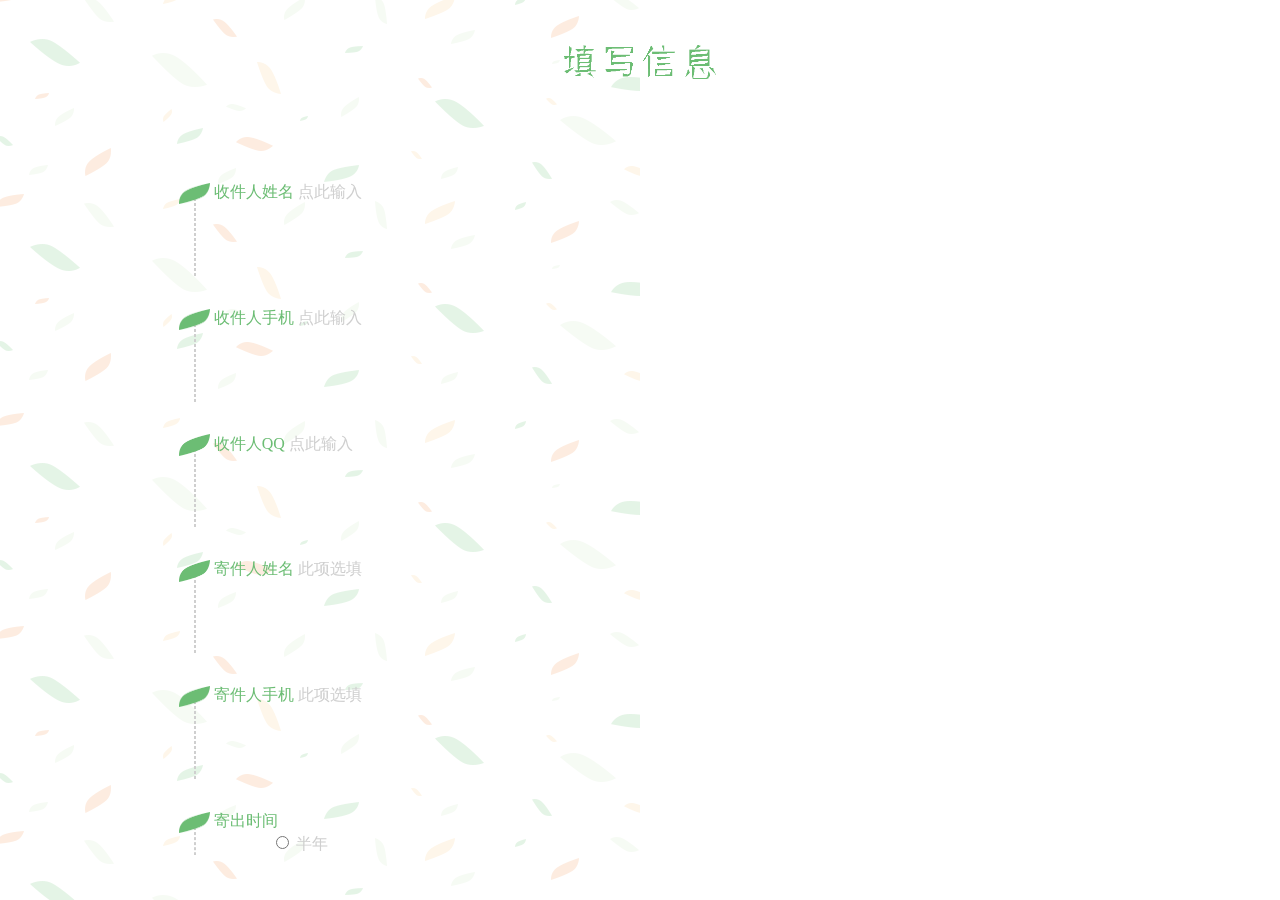
<file: time/voice.html>
﻿<!DOCTYPE html>
<html lang="en">
<head>
    <meta charset="UTF-8">
    <meta name="viewport" content="width=device-width,initial-scale=1.0,maximum-scale=1,user-scalable=no">
    <title>时光胶囊2017语音慢递</title>
    <link href="css/normal.css" rel="stylesheet" type="text/css">
    <link href="css/voice.css" rel="stylesheet" type="text/css">

    <script src="js/jquery-min.js"></script>
    <script src="js/jweixin-1.0.0.js"></script>
    <script src="js/normal.js"></script>
    <script src="js/voice.js"></script>
</head>

<body>
<section class="voi_container Absolute_Center" id="sec_front">
    <img src="picture/font/write.png" id="write">
    <div id="container_div">
        <div class="inputDiv">
            <div class="leave" id="leave_name_to">
                <hr class="line">
            </div>
            <span id="tip_name_to">收件人姓名</span>
            <input type="text" class="voi_inputArea" placeholder="点此输入" id="name_to">
            <p class="display_hidden error_show" id="error_name_to">请输入姓名</p>
        </div>
        <div class="inputDiv">
            <div class="leave" id="leave_phone_to">
                <hr class="line">
            </div>
            <span id="tip_phone_to">收件人手机</span>
            <input type="number" class="voi_inputArea" placeholder="点此输入" id="phone_to">
            <p class="display_hidden error_show" id="error_phone_to">请输入姓名</p>
        </div>
        <div class="inputDiv">
            <div class="leave" id="leave_qq_to">
                <hr class="line">
            </div>
            <span id="tip_qq_to">收件人QQ</span>
            <input type="number" class="voi_inputArea" placeholder="点此输入" id="qq_to">
            <p class="display_hidden error_show" id="error_qq_to">请输入姓名</p>
        </div>
        <div class="inputDiv">
            <div class="leave" id="leave_name_from">
                <hr class="line">
            </div>
            <span id="tip_name_from">寄件人姓名</span>
            <input type="text" class="voi_inputArea" placeholder="此项选填" id="name_from">
            <p class="display_hidden error_show" id="error_name_from">请输入姓名</p>
        </div>
        <div class="inputDiv">
            <div class="leave" id="leave_phone_from">
                <hr class="line">
            </div>
            <span id="tip_phone_from">寄件人手机</span>
            <input type="number" class="voi_inputArea" placeholder="此项选填" id="phone_from">
            <p class="display_hidden error_show" id="error_phone_from">请输入姓名</p>
        </div>
        <div class="inputDiv" id="last_div">
            <div class="leave" id="leave_time">
                <hr class="line" id="last_line">
            </div>
            <span id="tip_time">寄出时间</span>
            <div class="selectDiv grey" id="halfyear_div">
                <input type="radio" name="yearchoose" id="halfyear" class="radio">
                <label for="halfyear" class="">半年</label>
            </div>
            <div class="selectDiv grey" id="year_div">
                <input type="radio" name="yearchoose" id="year" class="radio">
                <label for="year" class="">一年</label>
            </div>
            <p class="display_hidden error_show" id="error_time">请输入姓名</p>
        </div>
        <div class="inputDiv">
            <div class="leave"></div>
            <span>填完啦，提交吧</span>
        </div>
    </div>
    <input type="submit" id="to_record" class="radius" value="去录音">
</section>

<section class="hidden Absolute_Center" id="sec_back">
    <img src="picture/font/start_record.png" id="startRecord">
    <p id="time_last">00:00</p>
    <div class="noscroll" id="noscroll_div">
        <div id="div_up" class="animated div_scroll">
            <div class="record_div">
                <div class="record_start Absolute_Center" id="record_start">
                    <svg version="1.1">
                        <circle class="circle" id="step_back_record" cx="54" cy="54" r="45" fill="transparent" stroke="#6cbd74" stroke-width="6"></circle>
                        <circle class="circle active" id="step_front_record" cx="54" cy="54" r="45" fill="transparent" stroke="#FFF" stroke-width="6" transform="rotate(-90 54 54)"></circle>
                    </svg>
                    <img src="picture/icon/record.svg" id="record" class="Absolute_Center">
                </div>
                <img src="picture/icon/wave.png" id="wave_record" alt="" class="waveRaidus">
            </div>
            <p id="tip" class="transition">按一下开始录音 再按一下结束录音<br>
                最长可以录60s哦
            </p>
        </div>
        <div id="div_down" class="animated div_hidden div_scroll">
            <div class="record_div">
                <div class="record_start Absolute_Center" id="play_start">
                    <svg version="1.1">
                        <circle class="circle" id="step_back_play" cx="54" cy="54" r="45" fill="transparent" stroke="#6cbd74" stroke-width="6"></circle>
                        <circle class="circle active" id="step_front_play" cx="54" cy="54" r="45" fill="transparent" stroke="#FFF" stroke-width="6" transform="rotate(-90 54 54)"></circle>
                    </svg>
                    <img src="picture/icon/play.svg" id="play" class="Absolute_Center">
                    <img src="picture/icon/stop.svg" id="stop_play" class="Absolute_Center hidden">
                </div>
                <img src="picture/icon/wave.png" id="wave" alt="" class="waveRaidus">
            </div>

            <div id="operation">
                <input type="submit" id="record_restart" class="record_button radius" value="重录">
                <input type="submit" id="record_upload" class="record_button radius" value="提交">
            </div>
        </div>
    </div>
</section>

<section class="hidden" id="background">
    <div class="Absolute_Center" id="div_end">
        <img src="picture/postage.png" id="postage">
        <div id="end_tip">
            投递成功！<br>
            感谢你的参与＞ˍ＜<br>
            梯仔会在 <b id="halfyear_show" class="display_hidden">半年</b><b id="year_show" class="display_hidden">一年</b> 后<br>
            以 <b>短信</b> 形式通知 <b>收信人</b><br>
            <b>获取码</b> 和 <b>获取方式</b>
        </div>
        <p id="code">你的获取码为：<span id="code_show"></span></p>
        <input type="submit" id="end_button" class="radius" value="确定">
    </div>
</section>

</body>
</html>
</file>
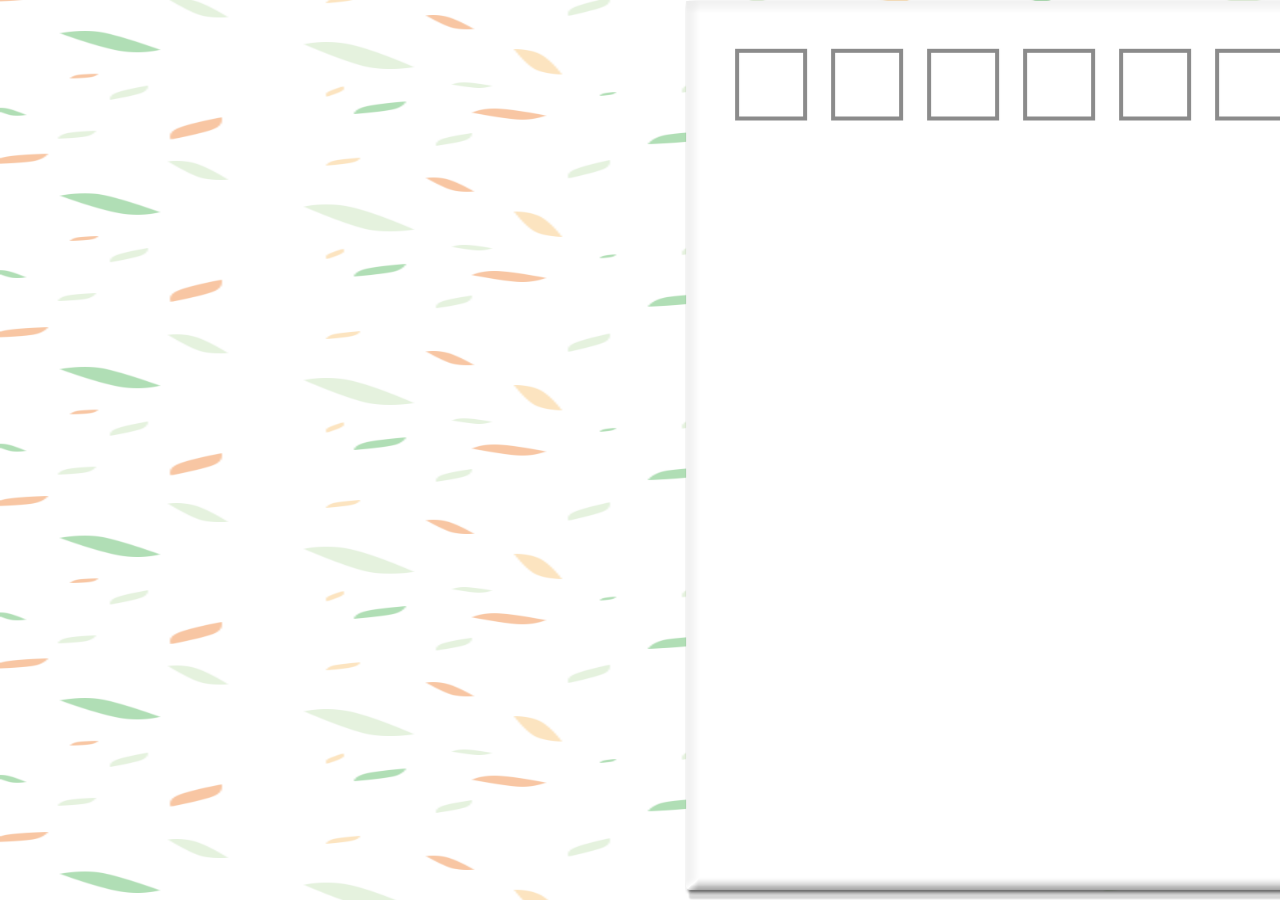
<file: time/word.html>
<!DOCTYPE html>
<html lang="en">
<head>
    <meta charset="UTF-8">
    <meta name="viewport" content="width=device-width,initial-scale=1.0,maximum-scale=1,user-scalable=no">
    <title>时光胶囊2017</title>
    <link type="text/css" rel="stylesheet" href="css/animate.css">
    <link type="text/css" rel="stylesheet" href="css/time.css">
    <link type="text/css" rel="stylesheet" href="css/normal.css">
    <script src="js/jquery-min.js"></script>
    <script src="js/normal.js"></script>
    <script src="js/time.js"></script>

    <style>
        body{
            background-image:url('./picture/background/dark.png');
            background-repeat:no-repeat;
            background-position:center;
            background-size: 100% 100%;
        }

        .word_inputArea{
            position: absolute;
            display: inline-block;
            width: 60%;
            left: 41.5px;
            border: 0;
            padding: 0;
            margin: 0;
            outline: none;
            font-size: 16px;
            background-color: transparent;
        }

        .word_inline{
            position: relative;
            display: block;
            color: RGB(3, 4, 4);
            width: 70%;
            height: 20px;
            left: 15%;
            margin: 18px 0 0 0;
            border-bottom: 1px dashed RGB(150, 150, 150);
            padding: 0;
        }

        #choose_time{
            left: 41.5px;
            position: relative;
            color: RGB(207, 207, 207);
        }

        .lable{
            position: relative;
            left: 41.5px;
            color: RGB(207, 207, 207);
        }

        #name_from{
            left:74.5px;
        }

        #input_div{
            position:absolute;
            height:234px;
            width:100%;
            bottom:20%;
            margin:0;
        }

    </style>
</head>

<body>
    <div class="Absolute_Center left_active" id="letter_div">
        <img src="picture/container.png" id="front" class="hidden">
        <img src="picture/letter.png" id="back" class="">
    </div>
    <div class="hidden" id="content">
        <div class="content_div" id="div_left">
            <textarea class="radius Absolute_Center" id="input_text" placeholder="点此输入内容"></textarea>
            <p id="to_right" class="bottom_word font">填写联系信息</p>
        </div>

        <div class="content_div" id="div_right">
            <div id="pic_show">
                <img id="pic" src="picture/stamp.png">
            </div>
            <div id="input_div">
                <div class="word_inline">
                    <img src="picture/font/to.png" class="word_icon" id="to">
                    <input class="word_inputArea radius" id="name_to" type="text" placeholder="输入收件人姓名">
                </div>
                <div class="word_inline">
                    <input class="word_inputArea radius" id="phone_to" type="number" placeholder="输入收信人手机">
                    <hr class="dotted_line">
                </div>
                <div class="word_inline">
                    <input class="word_inputArea radius" id="qq_to" type="number" placeholder="输入收信人QQ">
                    <hr class="dotted_line">
                </div>
                <div class="word_inline">
                    <img src="picture/font/from.png" class="word_icon" id="form">
                    <input class="word_inputArea radius" id="name_from" type="text" placeholder="选填寄件人姓名">
                    <hr class="dotted_line">
                </div>
                <div class="word_inline">
                    <input class="word_inputArea radius" id="phone_from" type="number" placeholder="选填寄件人手机">
                    <hr class="dotted_line">
                </div>
                <div class="word_inline">
                    <span id="choose_time" class="">选择寄出时间</span>
                    <input class="inline_element radius radio" id="halfyear" type="radio" name="year_choose">
                    <label for="halfyear" class="lable">半年</label>
                    <input class="inline_element radius radio" id="oneyear" type="radio"  name="year_choose">
                    <label for="oneyear" class="lable">一年</label>
                </div>
            </div>

            <div class="bottom_word" id="button_bar">
                <span class="radius font" id="to_left">修改信件</span>
                <div id="submit_data">
                    <img src="picture/icon/submit.svg" id="submit_icon">
                    <span class="font" id="submit_button">提交</span>
                </div>
            </div>

        </div>
    </div>

    <div class="dark hidden" id="cover"></div>
    <section class="Absolute_Center hidden" id="sec_flow">
        <img src="picture/postage.png" id="postage">
        <div id="end_tip">
            投递成功！<br>
            感谢你的参与＞ˍ＜<br>
            梯仔会在 <b id="halfyear_show" class="display_hidden">半年</b><b id="year_show" class="display_hidden">一年</b> 后<br>
            以 <b>短信</b> 形式通知 <b>收信人</b><br>
            <b>获取码</b> 和 <b>获取方式</b>
        </div>
        <p id="code">你的获取码为：<span id="code_show"></span></p>
        <input type="submit" id="end_button" class="end_button radius" value="确定">
    </section>
</body>
</html>
</file>
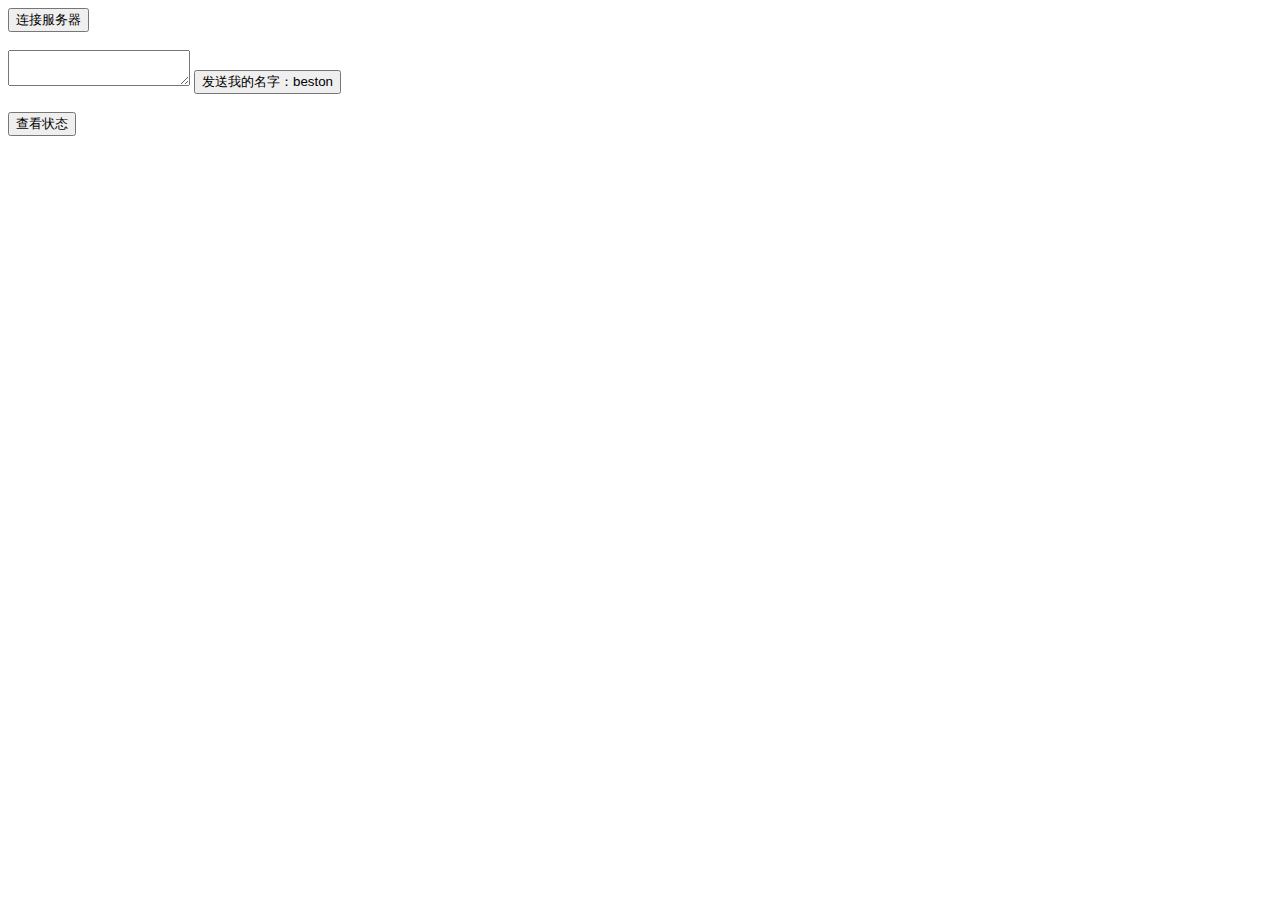
<file: v2/connect/server.html>
<html>
<head>
    <meta charset="UTF-8">
    <title>Web sockets test</title>
    <script src="jquery-min.js" type="text/javascript"></script>
    <script type="text/javascript">
        var ws;
        function ToggleConnectionClicked() {
            try {
                ws = new WebSocket("ws://110.64.87.156:8080");//连接服务器
                ws.onopen = function(event){alert("已经与服务器建立了连接\r\n当前连接状态："+this.readyState);};
                ws.onmessage = function(event){alert("接收到服务器发送的数据：\r\n"+event.data);};
                ws.onclose = function(event){alert("已经与服务器断开连接\r\n当前连接状态："+this.readyState);};
                ws.onerror = function(event){alert("WebSocket异常！");};
            } catch (ex) {
                alert(ex.message);
            }
        };

        function SendData() {
            try{
                var content = document.getElementById("content").value;
                if(content){
                    ws.send(content);
                }

            }catch(ex){
                alert(ex.message);
            }
        };

        function seestate(){
            alert(ws.readyState);
        }

    </script>
</head>
<body>
<button id='ToggleConnection' type="button" onclick='ToggleConnectionClicked();'>连接服务器</button><br /><br />
<textarea id="content" ></textarea>
<button id='ToggleConnection' type="button" onclick='SendData();'>发送我的名字：beston</button><br /><br />
<button id='ToggleConnection' type="button" onclick='seestate();'>查看状态</button><br /><br />

</body>
</html>
</file>
<file: fullsrceen/css/main.css>
@charset "UTF-8";
/******************************
GENERAL STYLES
******************************/
html {
  font-size: 1em;
  line-height: 1.4;
  font-family: 'Helvetica Neue', Helvetica, Arial, sans-serif;
  text-align: center;
}

.clearfix {
  zoom: 1;
}
.clearfix:before, .clearfix:after {
  content: "";
  display: table;
}
.clearfix:after {
  clear: both;
}

* {
  -webkit-box-sizing: border-box;
  -moz-box-sizing: border-box;
  box-sizing: border-box;
}

.browser_msg {
  position: fixed;
  display: none;
  top: 0;
  left: 0;
  width: 100%;
  height: 100%;
  background-color: #1abc9c;
  color: #FFF;
  z-index: 9999;
}
.browser_msg p {
  position: absolute;
  top: 50%;
  left: 0;
  margin-top: -50px;
  width: 100%;
  text-align: center;
  font-size: 30px;
}
.browser_msg a {
  margin-top: 30px;
  font-size: 15px;
}

.browser_not_supported .browser_msg {
  display: block;
}

button {
  background: transparent;
  outline: none;
  border: none;
  color: inherit;
  -webkit-font-smoothing: antialiased;
  margin: 0;
  padding-left: 0 !important;
  /* Avoid click jumping in firefox */
  padding-right: 0 !important;
  /* Avoid click jumping in firefox */
}

.backtoarticle {
  display: inline-block;
  border: 1px solid;
  padding: 10px 30px 11px;
  margin-bottom: 90px;
  -webkit-font-smoothing: antialiased;
  transition: all .2s ease-in-out;
  -moz-transition: all .2s ease-in-out;
  -webkit-transition: all .2s ease-in-out;
  font-weight: 500;
}

:focus, a, .button, span {
  outline: none;
}

::-moz-focus-inner, span {
  border: 0;
}

/* Titles and Text */
h1 {
  font-style: normal;
  font-variant: normal;
  font-weight: 500;
  margin-bottom: 50px;
  font-size: 36px;
  text-align: left;
}

a, a:visited {
  text-decoration: none;
  color: inherit;
}

p {
  font-size: 15px;
  line-height: 25px;
  font-weight: normal;
  margin-bottom: 70px;
  text-align: left;
}

/* Pager */
.designmodo-nav {
  position: relative;
  display: block;
  width: 80%;
  max-width: 420px;
  margin: 30px auto 80px;
}

.button {
  display: inline-block;
  line-height: 30px;
  transition: all .2s ease-in-out;
  -moz-transition: all .2s ease-in-out;
  -webkit-transition: all .2s ease-in-out;
  margin-left: 4%;
  width: 21%;
  text-transform: uppercase;
  font-size: 11px;
  font-weight: 500;
}
.button:hover, .button.active, .button:visited.active {
  color: white;
}
.button:first-of-type {
  margin-left: 0;
}

@media only screen and (min-width: 768px) {
  .button {
    width: 21.2%;
  }
}
/******************************
ICONS
******************************/
@font-face {
  font-family: 'linecons';
  src: url("../fonts/Linecons/linecons.eot");
}

@font-face {
  font-family: 'linecons';
  src: url([data-uri]) format("svg"), url([data-uri]) format("truetype");
  font-weight: normal;
  font-style: normal;
}

/* Use the following CSS code if you want to have a class per icon */
[class^="icon-"]:before, [class*=" icon-"]:before {
  font-family: 'linecons';
  font-style: normal;
  font-weight: normal;
  speak: none;
  -webkit-font-smoothing: antialiased;
  display: inline-block;
  text-decoration: inherit;
  font-variant: normal;
  text-transform: none;
  width: 1em;
}

.icon-heart:before {
  content: "\e000";
}

.icon-cloud:before {
  content: "\e001";
}

.icon-star:before {
  content: "\e002";
}

.icon-tv:before {
  content: "\e003";
}

.icon-sound:before {
  content: "\e004";
}

.icon-video:before {
  content: "\e005";
}

.icon-trash:before {
  content: "\e006";
}

.icon-user:before {
  content: "\e007";
}

.icon-key:before {
  content: "\e008";
}

.icon-search:before {
  content: "\e009";
}

.icon-settings:before {
  content: "\e00a";
}

.icon-camera:before {
  content: "\e00b";
}

.icon-tag:before {
  content: "\e00c";
}

.icon-lock:before {
  content: "\e00d";
}

.icon-bulb:before {
  content: "\e00e";
}

.icon-pen:before {
  content: "\e00f";
}

.icon-diamond:before {
  content: "\e010";
}

.icon-display:before {
  content: "\e011";
}

.icon-location:before {
  content: "\e012";
}

.icon-eye:before {
  content: "\e013";
}

.icon-bubble:before {
  content: "\e014";
}

.icon-stack:before {
  content: "\e015";
}

.icon-cup:before {
  content: "\e016";
}

.icon-phone:before {
  content: "\e017";
}

.icon-news:before {
  content: "\e018";
}

.icon-mail:before {
  content: "\e019";
}

.icon-like:before {
  content: "\e01a";
}

.icon-photo:before {
  content: "\e01b";
}

.icon-note:before {
  content: "\e01c";
}

.icon-clock:before {
  content: "\e01d";
}

.icon-paperplane:before {
  content: "\e01e";
}

.icon-params:before {
  content: "\e01f";
}

.icon-banknote:before {
  content: "\e020";
}

.icon-data:before {
  content: "\e021";
}

.icon-music:before {
  content: "\e022";
}

.icon-megaphone:before {
  content: "\e023";
}

.icon-study:before {
  content: "\e024";
}

.icon-lab:before {
  content: "\e025";
}

.icon-food:before {
  content: "\e026";
}

.icon-t-shirt:before {
  content: "\e027";
}

.icon-fire:before {
  content: "\e028";
}

.icon-clip:before {
  content: "\e029";
}

.icon-shop:before {
  content: "\e02a";
}

.icon-calendar:before {
  content: "\e02b";
}

.icon-vallet:before {
  content: "\e02c";
}

.icon-vynil:before {
  content: "\e02d";
}

.icon-truck:before {
  content: "\e02e";
}

.icon-world:before {
  content: "\e02f";
}

@font-face {
  font-family: 'mfg';
  src: url("../fonts/MFG/mfg.eot?99142125");
  src: url("../fonts/MFG/mfg.eot?99142125#iefix") format("embedded-opentype"), url("../fonts/MFG/mfg.svg?99142125#mfg") format("svg");
  font-weight: normal;
  font-style: normal;
}

@font-face {
  font-family: 'mfg';
  src: url("[data-uri]") format("woff"), url("[data-uri]") format("truetype");
}

[class^="mfg-"]:before, [class*=" mfg-"]:before {
  font-family: "mfg";
  font-style: normal;
  font-weight: normal;
  speak: none;
  display: inline-block;
  text-decoration: inherit;
  width: 1em;
  margin-right: .2em;
  text-align: center;
  font-variant: normal;
  text-transform: none;
}

.mfg-cancel:before {
  content: '\e800';
}

/* '' */
</file>
<file: fullsrceen/css/demo_styles.css>
/******************************
EXAMPLE STYLES
******************************/
.noscroll {
  overflow: hidden;
  height: 100%;
  width: 100%;
}

/* Overlay */
.overlay {
  position: fixed;
  top: 0;
  left: 0;
  width: 100%;
  height: 100%;
  overflow: auto;
  z-index: 9999;
  visibility: hidden;
  -webkit-font-smoothing: antialiased;
}

.wrap {
  display: block;
  width: 80%;
  max-width: 740px;
  margin: 120px auto 0;
}

.close {
  position: absolute;
  top: 50px;
  right: 50px;
  font-size: 36px;
}

/* Main Nav */
.nav {
  width: 80%;
  max-width: 420px;
  margin: 90px auto 90px;
  font-size: 33px;
}

.nav-el {
  position: relative;
  display: inline-block;
  float: right;
  width: 47.5%;
  padding-bottom: 47.5%;
  color: white;
  z-index: 10;
  /* Placements */
}
.nav-el [class^="icon-"], .nav-el [class*=" icon-"] {
  position: absolute;
  top: 50%;
  left: 50%;
  line-height: 0;
  margin-left: -0.5em;
}
.nav-el.active_reverse {
  z-index: 11;
  background: transparent;
}
.nav-el.inactive {
  pointer-events: none;
  cursor: default;
}
.nav-el:nth-of-type(2n+1) {
  float: left;
}
.nav-el:nth-of-type(n+3) {
  margin-top: 5%;
}

/* A fix for Safari and .nav-el z-index:
	when animation starts, the square appear bellow other .nav-el
  	even if it has a bigger z-index */
.demo3_cont {
  position: relative;
  display: block;
  width: 100%;
  height: 100%;
}

/* Space adjustment  */
@media only screen and (min-width: 520px) {
  .nav {
    font-size: 48px;
  }
}
@media only screen and (min-width: 768px) {
  .overlay .wrap {
    margin: 150px auto 0;
  }
}
/******************************
COLORS
******************************/
/* demo1 */
body.dm-demo1 {
  background: #1abc9c;
}
body.dm-demo1 .button {
  color: #1abc9c;
  background: #16a085;
}
body.dm-demo1 .button:hover {
  background-color: #107360;
}
body.dm-demo1 .overlay {
  background-color: #107360;
}
body.dm-demo1 .nav-el {
  background-color: #16a085;
  transition: background-color .3s ease-in;
  -moz-transition: background-color .3s ease-in;
  -webkit-transition: background-color .3s ease-in;
}
body.dm-demo1 .nav-el:hover, body.dm-demo1 .nav-el.active {
  background: #107360;
}
body.dm-demo1 .nav-el.active {
  z-index: 11;
}
body.dm-demo1 .backtoarticle {
  border-color: #16a085;
  color: #16a085;
}
body.dm-demo1 .backtoarticle:hover {
  color: #107360;
  border-color: #107360;
}

/* demo2 */
body.dm-demo2 {
  background: #3498db;
}
body.dm-demo2 .button {
  color: #3498db;
  background: #2980b9;
}
body.dm-demo2 .button:hover {
  background-color: #20638f;
}
body.dm-demo2 .overlay {
  background-color: #20638f;
}
body.dm-demo2 .nav-el {
  background-color: #2980b9;
  transition: background-color .3s ease-in;
  -moz-transition: background-color .3s ease-in;
  -webkit-transition: background-color .3s ease-in;
}
body.dm-demo2 .nav-el:hover, body.dm-demo2 .nav-el.active {
  background: #20638f;
}
body.dm-demo2 .nav-el.active {
  z-index: 11;
}
body.dm-demo2 .backtoarticle {
  border-color: #2980b9;
  color: #2980b9;
}
body.dm-demo2 .backtoarticle:hover {
  color: #20638f;
  border-color: #20638f;
}

/* demo3 */
body.dm-demo3 {
  background: #9b59b6;
}
body.dm-demo3 .button {
  color: #9b59b6;
  background: #8e44ad;
}
body.dm-demo3 .button:hover {
  background-color: #703688;
}
body.dm-demo3 .overlay {
  background-color: #703688;
}
body.dm-demo3 .nav-el {
  background-color: #8e44ad;
  transition: background-color .3s ease-in;
  -moz-transition: background-color .3s ease-in;
  -webkit-transition: background-color .3s ease-in;
}
body.dm-demo3 .nav-el:hover, body.dm-demo3 .nav-el.active {
  background: #703688;
}
body.dm-demo3 .nav-el.active {
  z-index: 11;
}
body.dm-demo3 .backtoarticle {
  border-color: #8e44ad;
  color: #8e44ad;
}
body.dm-demo3 .backtoarticle:hover {
  color: #703688;
  border-color: #703688;
}

/* demo4 */
body.dm-demo4 {
  background: #34495e;
}
body.dm-demo4 .button {
  color: #34495e;
  background: #2c3e50;
}
body.dm-demo4 .button:hover {
  background-color: #1a242f;
}
body.dm-demo4 .overlay {
  background-color: #1a242f;
}
body.dm-demo4 .nav-el {
  background-color: #2c3e50;
  transition: background-color .3s ease-in;
  -moz-transition: background-color .3s ease-in;
  -webkit-transition: background-color .3s ease-in;
}
body.dm-demo4 .nav-el:hover, body.dm-demo4 .nav-el.active {
  background: #1a242f;
}
body.dm-demo4 .nav-el.active {
  z-index: 11;
}
body.dm-demo4 .backtoarticle {
  border-color: #2c3e50;
  color: #2c3e50;
}
body.dm-demo4 .backtoarticle:hover {
  color: #1a242f;
  border-color: #1a242f;
}
</file>
<file: fullsrceen/css/demo1.css>
/******************************
.nav-el.active anim
******************************/
@keyframes fx-el_topleft-active {
  16% {
    transform: translate3d(-27.5%, -27.5%, 0);
  }

  50% {
    transform: translate3d(55.1%, 55.1%, 0) scale(1);
    color: #FFF;
  }

  62% {
    color: transparent;
  }

  100% {
    transform: translate3d(55.1%, 55.1%, 0) scale(20);
    color: transparent;
  }
}

@keyframes fx-el_topright-active {
  16% {
    transform: translate3d(27.5%, -27.5%, 0);
  }

  50% {
    transform: translate3d(-55.1%, 55.1%, 0) scale(1);
    color: #FFF;
  }

  62% {
    color: transparent;
  }

  100% {
    transform: translate3d(-55.1%, 55.1%, 0) scale(20);
    color: transparent;
  }
}

@keyframes fx-el_btmleft-active {
  16% {
    transform: translate3d(-27.5%, 27.5%, 0);
  }

  50% {
    transform: translate3d(55.1%, -55.1%, 0) scale(1);
    color: #FFF;
  }

  62% {
    color: transparent;
  }

  100% {
    transform: translate3d(55.1%, -55.1%, 0) scale(20);
    color: transparent;
  }
}

@keyframes fx-el_btmright-active {
  16% {
    transform: translate3d(27.5%, 27.5%, 0);
  }

  50% {
    transform: translate3d(-55.1%, -55.1%, 0) scale(1);
    color: #FFF;
  }

  62% {
    color: transparent;
  }

  100% {
    transform: translate3d(-55.1%, -55.1%, 0) scale(20);
    color: transparent;
  }
}


@-webkit-keyframes fx-el_topleft-active {
  16% {
    -webkit-transform: translate3d(-27.5%, -27.5%, 0);
  }

  50% {
    -webkit-transform: translate3d(55.1%, 55.1%, 0) scale(1);
    color: #FFF;
  }

  62% {
    color: transparent;
  }

  100% {
    -webkit-transform: translate3d(55.1%, 55.1%, 0) scale(20);
    color: transparent;
  }
}

@-webkit-keyframes fx-el_topright-active {
  16% {
    -webkit-transform: translate3d(27.5%, -27.5%, 0);
  }

  50% {
    -webkit-transform: translate3d(-55.1%, 55.1%, 0) scale(1);
    color: #FFF;
  }

  62% {
    color: transparent;
  }

  100% {
    -webkit-transform: translate3d(-55.1%, 55.1%, 0) scale(20);
    color: transparent;
  }
}

@-webkit-keyframes fx-el_btmleft-active {
  16% {
    -webkit-transform: translate3d(-27.5%, 27.5%, 0);
  }

  50% {
    -webkit-transform: translate3d(55.1%, -55.1%, 0) scale(1);
    color: #FFF;
  }

  62% {
    color: transparent;
  }

  100% {
    -webkit-transform: translate3d(55.1%, -55.1%, 0) scale(20);
    color: transparent;
  }
}

@-webkit-keyframes fx-el_btmright-active {
  16% {
    -webkit-transform: translate3d(27.5%, 27.5%, 0);
  }

  50% {
    -webkit-transform: translate3d(-55.1%, -55.1%, 0) scale(1);
    color: #FFF;
  }

  62% {
    color: transparent;
  }

  100% {
    -webkit-transform: translate3d(-55.1%, -55.1%, 0) scale(20);
    color: transparent;
  }
}


@-moz-keyframes fx-el_topleft-active {
  16% {
    -moz-transform: translate3d(-27.5%, -27.5%, 0);
  }

  50% {
    -moz-transform: translate3d(55.1%, 55.1%, 0) scale(1);
    color: #FFF;
  }

  62% {
    color: transparent;
  }

  100% {
    -moz-transform: translate3d(55.1%, 55.1%, 0) scale(20);
    color: transparent;
  }
}

@-moz-keyframes fx-el_topright-active {
  16% {
    -moz-transform: translate3d(27.5%, -27.5%, 0);
  }

  50% {
    -moz-transform: translate3d(-55.1%, 55.1%, 0) scale(1);
    color: #FFF;
  }

  62% {
    color: transparent;
  }

  100% {
    -moz-transform: translate3d(-55.1%, 55.1%, 0) scale(20);
    color: transparent;
  }
}

@-moz-keyframes fx-el_btmleft-active {
  16% {
    -moz-transform: translate3d(-27.5%, 27.5%, 0);
  }

  50% {
    -moz-transform: translate3d(55.1%, -55.1%, 0) scale(1);
    color: #FFF;
  }

  62% {
    color: transparent;
  }

  100% {
    -moz-transform: translate3d(55.1%, -55.1%, 0) scale(20);
    color: transparent;
  }
}

@-moz-keyframes fx-el_btmright-active {
  16% {
    -moz-transform: translate3d(27.5%, 27.5%, 0);
  }

  50% {
    -moz-transform: translate3d(-55.1%, -55.1%, 0) scale(1);
    color: #FFF;
  }

  62% {
    color: transparent;
  }

  100% {
    -moz-transform: translate3d(-55.1%, -55.1%, 0) scale(20);
    color: transparent;
  }
}


#el-topleft.active {
  animation: fx-el_topleft-active 1.6s 1 ease-in-out;
  -webkit-animation: fx-el_topleft-active 1.6s 1 ease-in-out;
  -moz-animation: fx-el_topleft-active 1.6s 1 ease-in-out;
}

#el-topright.active {
  animation: fx-el_topright-active 1.6s 1 ease-in-out;
  -webkit-animation: fx-el_topright-active 1.6s 1 ease-in-out;
  -moz-animation: fx-el_topright-active 1.6s 1 ease-in-out;
}

#el-btmleft.active {
  animation: fx-el_btmleft-active 1.6s 1 ease-in-out;
  -webkit-animation: fx-el_btmleft-active 1.6s 1 ease-in-out;
  -moz-animation: fx-el_btmleft-active 1.6s 1 ease-in-out;
}

#el-btmright.active {
  animation: fx-el_btmright-active 1.6s 1 ease-in-out;
  -webkit-animation: fx-el_btmright-active 1.6s 1 ease-in-out;
  -moz-animation: fx-el_btmright-active 1.6s 1 ease-in-out;
}

/******************************
.nav-el.inactive anim
******************************/
@keyframes fx-el_topleft-inactive {
  0% {
    transform: translate3d(0%, 0%, 0);
    opacity: 1;
  }

  16% {
    transform: translate3d(-27.5%, -27.5%, 0);
    opacity: 1;
  }

  40% {
    opacity: 0;
  }

  50% {
    transform: translate3d(55.1%, 55.1%, 0);
  }

  100% {
    transform: translate3d(55.1%, 55.1%, 0);
    opacity: 0;
  }
}

@keyframes fx-el_topright-inactive {
  0% {
    transform: translate3d(0%, 0%, 0);
    opacity: 1;
  }

  16% {
    transform: translate3d(27.5%, -27.5%, 0);
    opacity: 1;
  }

  40% {
    opacity: 0;
  }

  50% {
    transform: translate3d(-55.1%, 55.1%, 0);
  }

  100% {
    transform: translate3d(-55.1%, 55.1%, 0);
    opacity: 0;
  }
}

@keyframes fx-el_btmleft-inactive {
  0% {
    transform: translate3d(0%, 0%, 0);
    opacity: 1;
  }

  16% {
    transform: translate3d(-27.5%, 27.5%, 0);
    opacity: 1;
  }

  40% {
    opacity: 0;
  }

  50% {
    transform: translate3d(55.1%, -55.1%, 0);
  }

  100% {
    transform: translate3d(55.1%, -55.1%, 0);
    opacity: 0;
  }
}

@keyframes fx-el_btmright-inactive {
  0% {
    transform: translate3d(0%, 0%, 0);
    opacity: 1;
  }

  16% {
    transform: translate3d(27.5%, 27.5%, 0);
    opacity: 1;
  }

  40% {
    opacity: 0;
  }

  50% {
    transform: translate3d(-55.1%, -55.1%, 0);
  }

  100% {
    transform: translate3d(-55.1%, -55.1%, 0);
    opacity: 0;
  }
}


@-webkit-keyframes fx-el_topleft-inactive {
  0% {
    -webkit-transform: translate3d(0%, 0%, 0);
    opacity: 1;
  }

  16% {
    -webkit-transform: translate3d(-27.5%, -27.5%, 0);
    opacity: 1;
  }

  40% {
    opacity: 0;
  }

  50% {
    -webkit-transform: translate3d(55.1%, 55.1%, 0);
  }

  100% {
    -webkit-transform: translate3d(55.1%, 55.1%, 0);
    opacity: 0;
  }
}

@-webkit-keyframes fx-el_topright-inactive {
  0% {
    -webkit-transform: translate3d(0%, 0%, 0);
    opacity: 1;
  }

  16% {
    -webkit-transform: translate3d(27.5%, -27.5%, 0);
    opacity: 1;
  }

  40% {
    opacity: 0;
  }

  50% {
    -webkit-transform: translate3d(-55.1%, 55.1%, 0);
  }

  100% {
    -webkit-transform: translate3d(-55.1%, 55.1%, 0);
    opacity: 0;
  }
}

@-webkit-keyframes fx-el_btmleft-inactive {
  0% {
    -webkit-transform: translate3d(0%, 0%, 0);
    opacity: 1;
  }

  16% {
    -webkit-transform: translate3d(-27.5%, 27.5%, 0);
    opacity: 1;
  }

  40% {
    opacity: 0;
  }

  50% {
    -webkit-transform: translate3d(55.1%, -55.1%, 0);
  }

  100% {
    -webkit-transform: translate3d(55.1%, -55.1%, 0);
    opacity: 0;
  }
}

@-webkit-keyframes fx-el_btmright-inactive {
  0% {
    -webkit-transform: translate3d(0%, 0%, 0);
    opacity: 1;
  }

  16% {
    -webkit-transform: translate3d(27.5%, 27.5%, 0);
    opacity: 1;
  }

  40% {
    opacity: 0;
  }

  50% {
    -webkit-transform: translate3d(-55.1%, -55.1%, 0);
  }

  100% {
    -webkit-transform: translate3d(-55.1%, -55.1%, 0);
    opacity: 0;
  }
}


@-moz-keyframes fx-el_topleft-inactive {
  0% {
    -moz-transform: translate3d(0%, 0%, 0);
    opacity: 1;
  }

  16% {
    -moz-transform: translate3d(-27.5%, -27.5%, 0);
    opacity: 1;
  }

  40% {
    opacity: 0;
  }

  50% {
    -moz-transform: translate3d(55.1%, 55.1%, 0);
  }

  100% {
    -moz-transform: translate3d(55.1%, 55.1%, 0);
    opacity: 0;
  }
}

@-moz-keyframes fx-el_topright-inactive {
  0% {
    -moz-transform: translate3d(0%, 0%, 0);
    opacity: 1;
  }

  16% {
    -moz-transform: translate3d(27.5%, -27.5%, 0);
    opacity: 1;
  }

  40% {
    opacity: 0;
  }

  50% {
    -moz-transform: translate3d(-55.1%, 55.1%, 0);
  }

  100% {
    -moz-transform: translate3d(-55.1%, 55.1%, 0);
    opacity: 0;
  }
}

@-moz-keyframes fx-el_btmleft-inactive {
  0% {
    -moz-transform: translate3d(0%, 0%, 0);
    opacity: 1;
  }

  16% {
    -moz-transform: translate3d(-27.5%, 27.5%, 0);
    opacity: 1;
  }

  40% {
    opacity: 0;
  }

  50% {
    -moz-transform: translate3d(55.1%, -55.1%, 0);
  }

  100% {
    -moz-transform: translate3d(55.1%, -55.1%, 0);
    opacity: 0;
  }
}

@-moz-keyframes fx-el_btmright-inactive {
  0% {
    -moz-transform: translate3d(0%, 0%, 0);
    opacity: 1;
  }

  16% {
    -moz-transform: translate3d(27.5%, 27.5%, 0);
    opacity: 1;
  }

  40% {
    opacity: 0;
  }

  50% {
    -moz-transform: translate3d(-55.1%, -55.1%, 0);
  }

  100% {
    -moz-transform: translate3d(-55.1%, -55.1%, 0);
    opacity: 0;
  }
}


#el-topleft.inactive {
  animation: fx-el_topleft-inactive 1.6s 1 ease-in-out;
  -webkit-animation: fx-el_topleft-inactive 1.6s 1 ease-in-out;
  -moz-animation: fx-el_topleft-inactive 1.6s 1 ease-in-out;
}

#el-topright.inactive {
  animation: fx-el_topright-inactive 1.6s 1 ease-in-out;
  -webkit-animation: fx-el_topright-inactive 1.6s 1 ease-in-out;
  -moz-animation: fx-el_topright-inactive 1.6s 1 ease-in-out;
}

#el-btmleft.inactive {
  animation: fx-el_btmleft-inactive 1.6s 1 ease-in-out;
  -webkit-animation: fx-el_btmleft-inactive 1.6s 1 ease-in-out;
  -moz-animation: fx-el_btmleft-inactive 1.6s 1 ease-in-out;
}

#el-btmright.inactive {
  animation: fx-el_btmright-inactive 1.6s 1 ease-in-out;
  -webkit-animation: fx-el_btmright-inactive 1.6s 1 ease-in-out;
  -moz-animation: fx-el_btmright-inactive 1.6s 1 ease-in-out;
}

/******************************
.nav-el.active reverse
******************************/
@keyframes fx-el_topleft-active_reverse {
  0% {
    transform: translate3d(55.1%, 55.1%, 0) scale(20);
    color: transparent;
    background-color: #107360;
  }

  38% {
    color: transparent;
  }

  50% {
    transform: translate3d(55.1%, 55.1%, 0) scale(1);
    color: #FFF;
    background-color: #107360;
  }

  82% {
    transform: translate3d(-27.5%, -27.5%, 0);
    background-color: #16a085;
  }

  100% {
    transform: translate3d(0%, 0%, 0);
  }
}

@keyframes fx-el_topright-active_reverse {
  0% {
    transform: translate3d(-55.1%, 55.1%, 0) scale(20);
    color: transparent;
    background-color: #107360;
  }

  38% {
    color: transparent;
  }

  50% {
    transform: translate3d(-55.1%, 55.1%, 0) scale(1);
    color: #FFF;
    background-color: #107360;
  }

  82% {
    transform: translate3d(27.5%, -27.5%, 0);
    background-color: #16a085;
  }

  100% {
    transform: translate3d(0%, 0%, 0);
  }
}

@keyframes fx-el_btmleft-active_reverse {
  0% {
    transform: translate3d(55.1%, -55.1%, 0) scale(20);
    color: transparent;
    background-color: #107360;
  }

  38% {
    color: transparent;
  }

  50% {
    transform: translate3d(55.1%, -55.1%, 0) scale(1);
    color: #FFF;
    background-color: #107360;
  }

  82% {
    transform: translate3d(-27.5%, 27.5%, 0);
    background-color: #16a085;
  }

  100% {
    transform: translate3d(0%, 0%, 0);
  }
}

@keyframes fx-el_btmright-active_reverse {
  0% {
    transform: translate3d(-55.1%, -55.1%, 0) scale(20);
    color: transparent;
    background-color: #107360;
  }

  38% {
    color: transparent;
  }

  50% {
    transform: translate3d(-55.1%, -55.1%, 0) scale(1);
    color: #FFF;
    background-color: #107360;
  }

  82% {
    transform: translate3d(27.5%, 27.5%, 0);
    background-color: #16a085;
  }

  100% {
    transform: translate3d(0%, 0%, 0);
  }
}

@-webkit-keyframes fx-el_topleft-active_reverse {
  0% {
    -webkit-transform: translate3d(55.1%, 55.1%, 0) scale(20);
    color: transparent;
    background-color: #107360;
  }

  38% {
    color: transparent;
  }

  50% {
    -webkit-transform: translate3d(55.1%, 55.1%, 0) scale(1);
    color: #FFF;
    background-color: #107360;
  }

  82% {
    -webkit-transform: translate3d(-27.5%, -27.5%, 0);
    background-color: #16a085;
  }

  100% {
    -webkit-transform: translate3d(0%, 0%, 0);
  }
}

@-webkit-keyframes fx-el_topright-active_reverse {
  0% {
    -webkit-transform: translate3d(-55.1%, 55.1%, 0) scale(20);
    color: transparent;
    background-color: #107360;
  }

  38% {
    color: transparent;
  }

  50% {
    -webkit-transform: translate3d(-55.1%, 55.1%, 0) scale(1);
    color: #FFF;
    background-color: #107360;
  }

  82% {
    -webkit-transform: translate3d(27.5%, -27.5%, 0);
  }

  100% {
    -webkit-transform: translate3d(0%, 0%, 0);
    background-color: #16a085;
  }
}

@-webkit-keyframes fx-el_btmleft-active_reverse {
  0% {
    -webkit-transform: translate3d(55.1%, -55.1%, 0) scale(20);
    color: transparent;
    background-color: #107360;
  }

  38% {
    color: transparent;
  }

  50% {
    -webkit-transform: translate3d(55.1%, -55.1%, 0) scale(1);
    color: #FFF;
    background-color: #107360;
  }

  82% {
    -webkit-transform: translate3d(-27.5%, 27.5%, 0);
  }

  100% {
    -webkit-transform: translate3d(0%, 0%, 0);
    background-color: #16a085;
  }
}

@-webkit-keyframes fx-el_btmright-active_reverse {
  0% {
    -webkit-transform: translate3d(-55.1%, -55.1%, 0) scale(20);
    color: transparent;
    background-color: #107360;
  }

  38% {
    color: transparent;
  }

  50% {
    -webkit-transform: translate3d(-55.1%, -55.1%, 0) scale(1);
    color: #FFF;
    background-color: #107360;
  }

  82% {
    -webkit-transform: translate3d(27.5%, 27.5%, 0);
  }

  100% {
    -webkit-transform: translate3d(0%, 0%, 0);
    background-color: #16a085;
  }
}

@-moz-keyframes fx-el_topleft-active_reverse {
  0% {
    -moz-transform: translate3d(55.1%, 55.1%, 0) scale(20);
    color: transparent;
    background-color: #107360;
  }

  38% {
    color: transparent;
  }

  50% {
    -moz-transform: translate3d(55.1%, 55.1%, 0) scale(1);
    color: #FFF;
    background-color: #107360;
  }

  82% {
    -moz-transform: translate3d(-27.5%, -27.5%, 0);
  }

  100% {
    -moz-transform: translate3d(0%, 0%, 0);
    background-color: #16a085;
  }
}

@-moz-keyframes fx-el_topright-active_reverse {
  0% {
    -moz-transform: translate3d(-55.1%, 55.1%, 0) scale(20);
    color: transparent;
    background-color: #107360;
  }

  38% {
    color: transparent;
  }

  50% {
    -moz-transform: translate3d(-55.1%, 55.1%, 0) scale(1);
    color: #FFF;
    background-color: #107360;
  }

  82% {
    -moz-transform: translate3d(27.5%, -27.5%, 0);
  }

  100% {
    -moz-transform: translate3d(0%, 0%, 0);
    background-color: #16a085;
  }
}

@-moz-keyframes fx-el_btmleft-active_reverse {
  0% {
    -moz-transform: translate3d(55.1%, -55.1%, 0) scale(20);
    color: transparent;
    background-color: #107360;
  }

  38% {
    color: transparent;
  }

  50% {
    -moz-transform: translate3d(55.1%, -55.1%, 0) scale(1);
    color: #FFF;
    background-color: #107360;
  }

  82% {
    -moz-transform: translate3d(-27.5%, 27.5%, 0);
  }

  100% {
    -moz-transform: translate3d(0%, 0%, 0);
    background-color: #16a085;
  }
}

@-moz-keyframes fx-el_btmright-active_reverse {
  0% {
    -moz-transform: translate3d(-55.1%, -55.1%, 0) scale(20);
    color: transparent;
    background-color: #107360;
  }

  38% {
    color: transparent;
  }

  50% {
    -moz-transform: translate3d(-55.1%, -55.1%, 0) scale(1);
    color: #FFF;
    background-color: #107360;
  }

  82% {
    -moz-transform: translate3d(27.5%, 27.5%, 0);
  }

  100% {
    -moz-transform: translate3d(0%, 0%, 0);
    background-color: #16a085;
  }
}

#el-topleft.active_reverse {
  animation: fx-el_topleft-active_reverse 1.6s 1 ease-in-out;
  -webkit-animation: fx-el_topleft-active_reverse 1.6s 1 ease-in-out;
  -moz-animation: fx-el_topleft-active_reverse 1.6s 1 ease-in-out;
}

#el-topright.active_reverse {
  animation: fx-el_topright-active_reverse 1.6s 1 ease-in-out;
  -webkit-animation: fx-el_topright-active_reverse 1.6s 1 ease-in-out;
  -moz-animation: fx-el_topright-active_reverse 1.6s 1 ease-in-out;
}

#el-btmleft.active_reverse {
  animation: fx-el_btmleft-active_reverse 1.6s 1 ease-in-out;
  -webkit-animation: fx-el_btmleft-active_reverse 1.6s 1 ease-in-out;
  -moz-animation: fx-el_btmleft-active_reverse 1.6s 1 ease-in-out;
}

#el-btmright.active_reverse {
  animation: fx-el_btmright-active_reverse 1.6s 1 ease-in-out;
  -webkit-animation: fx-el_btmright-active_reverse 1.6s 1 ease-in-out;
  -moz-animation: fx-el_btmright-active_reverse 1.6s 1 ease-in-out;
}

/******************************
.nav-el.inactive reverse
******************************/
@keyframes fx-el_topleft-inactive_reverse {
  0% {
    transform: translate(55.1%, 55.1%);
    opacity: 0;
  }

  45% {
    opacity: 0;
  }

  50% {
    transform: translate(55.1%, 55.1%);
  }

  82% {
    transform: translate(-27.5%, -27.5%);
  }

  100% {
    transform: translate3d(0, 0, 0);
    opacity: 1;
  }
}

@keyframes fx-el_topright-inactive_reverse {
  0% {
    transform: translate(-55.1%, 55.1%);
    opacity: 0;
  }

  45% {
    opacity: 0;
  }

  50% {
    transform: translate(-55.1%, 55.1%);
  }

  82% {
    transform: translate(27.5%, -27.5%);
  }

  100% {
    transform: translate3d(0, 0, 0);
    opacity: 1;
  }
}

@keyframes fx-el_btmleft-inactive_reverse {
  0% {
    transform: translate(55.1%, -55.1%);
    opacity: 0;
  }

  45% {
    opacity: 0;
  }

  50% {
    transform: translate(55.1%, -55.1%);
  }

  82% {
    transform: translate(-27.5%, 27.5%);
  }

  100% {
    transform: translate3d(0, 0, 0);
    opacity: 1;
  }
}

@keyframes fx-el_btmright-inactive_reverse {
  0% {
    transform: translate(-55.1%, -55.1%);
    opacity: 0;
  }

  45% {
    opacity: 0;
  }

  50% {
    transform: translate(-55.1%, -55.1%);
  }

  82% {
    transform: translate(27.5%, 27.5%);
  }

  100% {
    transform: translate3d(0, 0, 0);
    opacity: 1;
  }
}

@-webkit-keyframes fx-el_topleft-inactive_reverse {
  0% {
    -webkit-transform: translate3d(55.1%, 55.1%, 0);
    opacity: 0;
  }

  50% {
    -webkit-transform: translate3d(55.1%, 55.1%, 0);
  }

  82% {
    -webkit-transform: translate3d(-27.5%, -27.5%, 0);
  }

  45% {
    opacity: 0;
  }

  100% {
    -webkit-transform: translate3d(0%, 0%, 0);
    opacity: 1;
  }
}

@-webkit-keyframes fx-el_topright-inactive_reverse {
  0% {
    -webkit-transform: translate3d(-55.1%, 55.1%, 0);
    opacity: 0;
  }

  50% {
    -webkit-transform: translate3d(-55.1%, 55.1%, 0);
  }

  82% {
    -webkit-transform: translate3d(27.5%, -27.5%, 0);
  }

  45% {
    opacity: 0;
  }

  100% {
    -webkit-transform: translate3d(0%, 0%, 0);
    opacity: 1;
  }
}

@-webkit-keyframes fx-el_btmleft-inactive_reverse {
  0% {
    -webkit-transform: translate3d(55.1%, -55.1%, 0);
    opacity: 0;
  }

  50% {
    -webkit-transform: translate3d(55.1%, -55.1%, 0);
  }

  82% {
    -webkit-transform: translate3d(-27.5%, 27.5%, 0);
  }

  45% {
    opacity: 0;
  }

  100% {
    -webkit-transform: translate3d(0%, 0%, 0);
    opacity: 1;
  }
}

@-webkit-keyframes fx-el_btmright-inactive_reverse {
  0% {
    -webkit-transform: translate3d(-55.1%, -55.1%, 0);
    opacity: 0;
  }

  50% {
    -webkit-transform: translate3d(-55.1%, -55.1%, 0);
  }

  82% {
    -webkit-transform: translate3d(27.5%, 27.5%, 0);
  }

  45% {
    opacity: 0;
  }

  100% {
    -webkit-transform: translate3d(0%, 0%, 0);
    opacity: 1;
  }
}

@-moz-keyframes fx-el_topleft-inactive_reverse {
  0% {
    -moz-transform: translate3d(55.1%, 55.1%, 0);
    opacity: 0;
  }

  50% {
    -moz-transform: translate3d(55.1%, 55.1%, 0);
  }

  82% {
    -moz-transform: translate3d(-27.5%, -27.5%, 0);
  }

  45% {
    opacity: 0;
  }

  100% {
    -moz-transform: translate3d(0%, 0%, 0);
    opacity: 1;
  }
}

@-moz-keyframes fx-el_topright-inactive_reverse {
  0% {
    -moz-transform: translate3d(-55.1%, 55.1%, 0);
    opacity: 0;
  }

  50% {
    -moz-transform: translate3d(-55.1%, 55.1%, 0);
  }

  82% {
    -moz-transform: translate3d(27.5%, -27.5%, 0);
  }

  45% {
    opacity: 0;
  }

  100% {
    -moz-transform: translate3d(0%, 0%, 0);
    opacity: 1;
  }
}

@-moz-keyframes fx-el_btmleft-inactive_reverse {
  0% {
    -moz-transform: translate3d(55.1%, -55.1%, 0);
    opacity: 0;
  }

  50% {
    -moz-transform: translate3d(55.1%, -55.1%, 0);
  }

  82% {
    -moz-transform: translate3d(-27.5%, 27.5%, 0);
  }

  45% {
    opacity: 0;
  }

  100% {
    -moz-transform: translate3d(0%, 0%, 0);
    opacity: 1;
  }
}

@-moz-keyframes fx-el_btmright-inactive_reverse {
  0% {
    -moz-transform: translate3d(-55.1%, -55.1%, 0);
    opacity: 0;
  }

  50% {
    -moz-transform: translate3d(-55.1%, -55.1%, 0);
  }

  82% {
    -moz-transform: translate3d(27.5%, 27.5%, 0);
  }

  45% {
    opacity: 0;
  }

  100% {
    -moz-transform: translate3d(0%, 0%, 0);
    opacity: 1;
  }
}

#el-topleft.inactive_reverse {
  animation: fx-el_topleft-inactive_reverse 1.6s 1 ease-in-out forwards;
  -webkit-animation: fx-el_topleft-inactive_reverse 1.6s 1 ease-in-out;
  -moz-animation: fx-el_topleft-inactive_reverse 1.6s 1 ease-in-out;
}

#el-topright.inactive_reverse {
  animation: fx-el_topright-inactive_reverse 1.6s 1 ease-in-out forwards;
  -webkit-animation: fx-el_topright-inactive_reverse 1.6s 1 ease-in-out;
  -moz-animation: fx-el_topright-inactive_reverse 1.6s 1 ease-in-out;
}

#el-btmleft.inactive_reverse {
  animation: fx-el_btmleft-inactive_reverse 1.6s 1 ease-in-out forwards;
  -webkit-animation: fx-el_btmleft-inactive_reverse 1.6s 1 ease-in-out;
  -moz-animation: fx-el_btmleft-inactive_reverse 1.6s 1 ease-in-out;
}

#el-btmright.inactive_reverse {
  animation: fx-el_btmright-inactive_reverse 1.6s 1 ease-in-out forwards;
  -webkit-animation: fx-el_btmright-inactive_reverse 1.6s 1 ease-in-out;
  -moz-animation: fx-el_btmright-inactive_reverse 1.6s 1 ease-in-out;
}

/******************************
.overlay anim
******************************/
@keyframes fx-overlay {
  0% {
    visibility: visible;
    color: transparent;
  }

  50% {
    background-color: #107360;
    color: white;
  }

  100% {
    visibility: visible;
    background-color: #107360;
    color: #FFF;
  }
}

@keyframes fx-overlay-reverse {
  0% {
    visibility: visible;
    background-color: #107360;
    color: #FFF;
  }

  40% {
    background-color: #107360;
    color: transparent;
  }

  85% {
    background-color: transparent;
  }

  100% {
    visibility: invisible;
    color: transparent;
    background-color: transparent;
  }
}

@-webkit-keyframes fx-overlay {
  0% {
    visibility: visible;
    color: transparent;
  }

  50% {
    background-color: #107360;
    color: white;
  }

  100% {
    visibility: visible;
    background-color: #107360;
    color: #FFF;
  }
}

@-webkit-keyframes fx-overlay-reverse {
  0% {
    visibility: visible;
    background-color: #107360;
    color: #FFF;
  }

  40% {
    background-color: #107360;
    color: transparent;
  }

  85% {
    background-color: transparent;
  }

  100% {
    visibility: invisible;
    color: transparent;
    background-color: transparent;
  }
}

@-moz-keyframes fx-overlay {
  0% {
    visibility: visible;
    color: transparent;
  }

  50% {
    background-color: #107360;
    color: white;
  }

  100% {
    visibility: visible;
    background-color: #107360;
    color: #FFF;
  }
}

@-moz-keyframes fx-overlay-reverse {
  0% {
    visibility: visible;
    background-color: #107360;
    color: #FFF;
  }

  40% {
    background-color: #107360;
    color: transparent;
  }

  85% {
    background-color: transparent;
  }

  100% {
    visibility: invisible;
    color: transparent;
    background-color: transparent;
  }
}

.overlay.active {
  animation: fx-overlay .8s 1.25s 1 ease-in-out forwards;
  -webkit-animation: fx-overlay .8s 1.25s 1 ease-in-out forwards;
  -moz-animation: fx-overlay .8s 1.25s 1 ease-in-out forwards;
}

.overlay.active_reverse {
  animation: fx-overlay-reverse .8s 1 ease-in backwards;
  -webkit-animation: fx-overlay-reverse .8s 1 ease-in backwards;
  -moz-animation: fx-overlay-reverse .8s 1 ease-in backwards;
}
</file>
<file: fullsrceen/css/demo2.css>
/******************************
.nav-el.active anim
******************************/
@keyframes fx-el_topleft-active {
  0% {
    transform: translate3d(0%, 0%, 0);
  }

  33% {
    transform: translate3d(5%, 5%, 0) scale(1);
    color: #FFF;
  }

  40% {
    transform: translate3d(5%, 5%, 0) scale(1);
    color: #FFF;
  }

  50% {
    color: transparent;
  }

  100% {
    transform: translate3d(5%, 5%, 0) scale(20);
    color: transparent;
  }
}

@keyframes fx-el_topright-active {
  0% {
    transform: translate3d(0%, 0%, 0);
  }

  33% {
    transform: translate3d(-5%, 5%, 0) scale(1);
    color: #FFF;
  }

  40% {
    transform: translate3d(-5%, 5%, 0) scale(1);
    color: #FFF;
  }

  50% {
    color: transparent;
  }

  100% {
    transform: translate3d(-5%, 5%, 0) scale(20);
    color: transparent;
  }
}

@keyframes fx-el_btmleft-active {
  0% {
    transform: translate3d(0%, 0%, 0);
  }

  33% {
    transform: translate3d(5%, -5%, 0) scale(1);
    color: #FFF;
  }

  40% {
    transform: translate3d(5%, -5%, 0) scale(1);
    color: #FFF;
  }

  50% {
    color: transparent;
  }

  100% {
    transform: translate3d(5%, -5%, 0) scale(20);
    color: transparent;
  }
}

@keyframes fx-el_btmright-active {
  0% {
    transform: translate3d(0%, 0%, 0);
  }

  33% {
    transform: translate3d(-5%, -5%, 0) scale(1);
    color: #FFF;
  }

  40% {
    transform: translate3d(-5%, -5%, 0) scale(1);
    color: #FFF;
  }

  50% {
    color: transparent;
  }

  100% {
    transform: translate3d(-5%, -5%, 0) scale(20);
    color: transparent;
  }
}

@-moz-keyframes fx-el_topleft-active {
  0% {
    -moz-transform: translate3d(0%, 0%, 0);
  }

  33% {
    -moz-transform: translate3d(5%, 5%, 0) scale(1);
    color: #FFF;
  }

  40% {
    -moz-transform: translate3d(5%, 5%, 0) scale(1);
    color: #FFF;
  }

  50% {
    color: transparent;
  }

  100% {
    -moz-transform: translate3d(5%, 5%, 0) scale(20);
    color: transparent;
  }
}

@-moz-keyframes fx-el_topright-active {
  0% {
    -moz-transform: translate3d(0%, 0%, 0);
  }

  33% {
    -moz-transform: translate3d(-5%, 5%, 0) scale(1);
    color: #FFF;
  }

  40% {
    -moz-transform: translate3d(-5%, 5%, 0) scale(1);
    color: #FFF;
  }

  50% {
    color: transparent;
  }

  100% {
    -moz-transform: translate3d(-5%, 5%, 0) scale(20);
    color: transparent;
  }
}

@-moz-keyframes fx-el_btmleft-active {
  0% {
    -moz-transform: translate3d(0%, 0%, 0);
  }

  33% {
    -moz-transform: translate3d(5%, -5%, 0) scale(1);
    color: #FFF;
  }

  40% {
    -moz-transform: translate3d(5%, -5%, 0) scale(1);
    color: #FFF;
  }

  50% {
    color: transparent;
  }

  100% {
    -moz-transform: translate3d(5%, -5%, 0) scale(20);
    color: transparent;
  }
}

@-moz-keyframes fx-el_btmright-active {
  0% {
    -moz-transform: translate3d(0%, 0%, 0);
  }

  33% {
    -moz-transform: translate3d(-5%, -5%, 0) scale(1);
    color: #FFF;
  }

  40% {
    -moz-transform: translate3d(-5%, -5%, 0) scale(1);
    color: #FFF;
  }

  50% {
    color: transparent;
  }

  100% {
    -moz-transform: translate3d(-5%, -5%, 0) scale(20);
    color: transparent;
  }
}

@-webkit-keyframes fx-el_topleft-active {
  0% {
    -webkit-transform: translate3d(0%, 0%, 0);
  }

  33% {
    -webkit-transform: translate3d(5%, 5%, 0) scale(1);
    color: #FFF;
  }

  40% {
    -webkit-transform: translate3d(5%, 5%, 0) scale(1);
    color: #FFF;
  }

  50% {
    color: transparent;
  }

  100% {
    -webkit-transform: translate3d(5%, 5%, 0) scale(20);
    color: transparent;
  }
}

@-webkit-keyframes fx-el_topright-active {
  0% {
    -webkit-transform: translate3d(0%, 0%, 0);
  }

  33% {
    -webkit-transform: translate3d(-5%, 5%, 0) scale(1);
    color: #FFF;
  }

  40% {
    -webkit-transform: translate3d(-5%, 5%, 0) scale(1);
    color: #FFF;
  }

  50% {
    color: transparent;
  }

  100% {
    -webkit-transform: translate3d(-5%, 5%, 0) scale(20);
    color: transparent;
  }
}

@-webkit-keyframes fx-el_btmleft-active {
  0% {
    -webkit-transform: translate3d(0%, 0%, 0);
  }

  33% {
    -webkit-transform: translate3d(5%, -5%, 0) scale(1);
    color: #FFF;
  }

  40% {
    -webkit-transform: translate3d(5%, -5%, 0) scale(1);
    color: #FFF;
  }

  50% {
    color: transparent;
  }

  100% {
    -webkit-transform: translate3d(5%, -5%, 0) scale(20);
    color: transparent;
  }
}

@-webkit-keyframes fx-el_btmright-active {
  0% {
    -webkit-transform: translate3d(0%, 0%, 0);
  }

  33% {
    -webkit-transform: translate3d(-5%, -5%, 0) scale(1);
    color: #FFF;
  }

  40% {
    -webkit-transform: translate3d(-5%, -5%, 0) scale(1);
    color: #FFF;
  }

  50% {
    color: transparent;
  }

  100% {
    -webkit-transform: translate3d(-5%, -5%, 0) scale(20);
    color: transparent;
  }
}

#el-topleft.active {
  animation: fx-el_topleft-active 1.6s 1 ease-in-out forwards;
  -moz-animation: fx-el_topleft-active 1.6s 1 ease-in-out forwards;
  -webkit-animation: fx-el_topleft-active 1.6s 1 ease-in-out forwards;
}

#el-topright.active {
  animation: fx-el_topright-active 1.6s 1 ease-in-out forwards;
  -moz-animation: fx-el_topright-active 1.6s 1 ease-in-out forwards;
  -webkit-animation: fx-el_topright-active 1.6s 1 ease-in-out forwards;
}

#el-btmleft.active {
  animation: fx-el_btmleft-active 1.6s 1 ease-in-out forwards;
  -moz-animation: fx-el_btmleft-active 1.6s 1 ease-in-out forwards;
  -webkit-animation: fx-el_btmleft-active 1.6s 1 ease-in-out forwards;
}

#el-btmright.active {
  animation: fx-el_btmright-active 1.6s 1 ease-in-out forwards;
  -moz-animation: fx-el_btmright-active 1.6s 1 ease-in-out forwards;
  -webkit-animation: fx-el_btmright-active 1.6s 1 ease-in-out forwards;
}

/******************************
.nav-el.inactive anim
******************************/
@keyframes fx-el_topleft-inactive {
  0% {
    transform: translate(0%, 0%);
    color: #FFF;
  }

  33% {
    transform: translate(5.3%, 5.3%);
    color: #3498db;
  }

  100% {
    transform: translate(5.3%, 5.3%);
    color: #3498db;
  }
}

@keyframes fx-el_topright-inactive {
  0% {
    transform: translate(0%, 0%);
    color: #FFF;
  }

  33% {
    transform: translate(-5.3%, 5.3%);
    color: #3498db;
  }

  100% {
    transform: translate(-5.3%, 5.3%);
    color: #3498db;
  }
}

@keyframes fx-el_btmleft-inactive {
  0% {
    transform: translate(0%, 0%);
    color: #FFF;
  }

  33% {
    transform: translate(5.3%, -5.3%);
    color: #3498db;
  }

  100% {
    transform: translate(5.3%, -5.3%);
    color: #3498db;
  }
}

@keyframes fx-el_btmright-inactive {
  0% {
    transform: translate(0%, 0%);
    color: #FFF;
  }

  33% {
    transform: translate(-5.3%, -5.3%);
    color: #3498db;
  }

  100% {
    transform: translate(-5.3%, -5.3%);
    color: #3498db;
  }
}

@-moz-keyframes fx-el_topleft-inactive {
  0% {
    -moz-transform: translate3d(0%, 0%, 0);
    color: #FFF;
  }

  33% {
    -moz-transform: translate3d(5.3%, 5.3%, 0);
    color: #3498db;
  }

  100% {
    -moz-transform: translate3d(5.3%, 5.3%, 0);
    color: #3498db;
  }
}

@-moz-keyframes fx-el_topright-inactive {
  0% {
    -moz-transform: translate3d(0%, 0%, 0);
    color: #FFF;
  }

  33% {
    -moz-transform: translate3d(-5.3%, 5.3%, 0);
    color: #3498db;
  }

  100% {
    -moz-transform: translate3d(-5.3%, 5.3%, 0);
    color: #3498db;
  }
}

@-moz-keyframes fx-el_btmleft-inactive {
  0% {
    -moz-transform: translate3d(0%, 0%, 0);
    color: #FFF;
  }

  33% {
    -moz-transform: translate3d(5.3%, -5.3%, 0);
    color: #3498db;
  }

  100% {
    -moz-transform: translate3d(5.3%, -5.3%, 0);
    color: #3498db;
  }
}

@-moz-keyframes fx-el_btmright-inactive {
  0% {
    -moz-transform: translate3d(0%, 0%, 0);
    color: #FFF;
  }

  33% {
    -moz-transform: translate3d(-5.3%, -5.3%, 0);
    color: #3498db;
  }

  100% {
    -moz-transform: translate3d(-5.3%, -5.3%, 0);
    color: #3498db;
  }
}

@-webkit-keyframes fx-el_topleft-inactive {
  0% {
    -webkit-transform: translate3d(0%, 0%, 0);
    color: #FFF;
  }

  33% {
    -webkit-transform: translate3d(5.3%, 5.3%, 0);
    color: #3498db;
  }

  100% {
    -webkit-transform: translate3d(5.3%, 5.3%, 0);
    color: #3498db;
  }
}

@-webkit-keyframes fx-el_topright-inactive {
  0% {
    -webkit-transform: translate3d(0%, 0%, 0);
    color: #FFF;
  }

  33% {
    -webkit-transform: translate3d(-5.3%, 5.3%, 0);
    color: #3498db;
  }

  100% {
    -webkit-transform: translate3d(-5.3%, 5.3%, 0);
    color: #3498db;
  }
}

@-webkit-keyframes fx-el_btmleft-inactive {
  0% {
    -webkit-transform: translate3d(0%, 0%, 0);
    color: #FFF;
  }

  33% {
    -webkit-transform: translate3d(5.3%, -5.3%, 0);
    color: #3498db;
  }

  100% {
    -webkit-transform: translate3d(5.3%, -5.3%, 0);
    color: #3498db;
  }
}

@-webkit-keyframes fx-el_btmright-inactive {
  0% {
    -webkit-transform: translate3d(0%, 0%, 0);
    color: #FFF;
  }

  33% {
    -webkit-transform: translate3d(-5.3%, -5.3%, 0);
    color: #3498db;
  }

  100% {
    -webkit-transform: translate3d(-5.3%, -5.3%, 0);
    color: #3498db;
  }
}

#el-topleft.inactive {
  animation: fx-el_topleft-inactive 1.6s 1 ease-in-out forwards;
  -moz-animation: fx-el_topleft-inactive 1.6s 1 ease-in-out forwards;
  -webkit-animation: fx-el_topleft-inactive 1.6s 1 ease-in-out forwards;
}

#el-topright.inactive {
  animation: fx-el_topright-inactive 1.6s 1 ease-in-out forwards;
  -moz-animation: fx-el_topright-inactive 1.6s 1 ease-in-out forwards;
  -webkit-animation: fx-el_topright-inactive 1.6s 1 ease-in-out forwards;
}

#el-btmleft.inactive {
  animation: fx-el_btmleft-inactive 1.6s 1 ease-in-out forwards;
  -moz-animation: fx-el_btmleft-inactive 1.6s 1 ease-in-out forwards;
  -webkit-animation: fx-el_btmleft-inactive 1.6s 1 ease-in-out forwards;
}

#el-btmright.inactive {
  animation: fx-el_btmright-inactive 1.6s 1 ease-in-out forwards;
  -moz-animation: fx-el_btmright-inactive 1.6s 1 ease-in-out forwards;
  -webkit-animation: fx-el_btmright-inactive 1.6s 1 ease-in-out forwards;
}

/******************************
.nav-el.active reverse
******************************/
@keyframes fx-el_topleft-active_reverse {
  0% {
    transform: translate3d(5%, 5%, 0) scale(20);
    color: transparent;
    background-color: #20638f;
  }

  50% {
    color: transparent;
    background-color: #20638f;
  }

  60% {
    transform: translate3d(5%, 5%, 0) scale(1);
    color: #FFF;
  }

  67% {
    transform: translate3d(5%, 5%, 0) scale(1);
    color: #FFF;
  }

  82% {
    background-color: #2980b9;
  }

  100% {
    transform: translate3d(0%, 0%, 0);
  }
}

@keyframes fx-el_topright-active_reverse {
  0% {
    transform: translate3d(-5%, 5%, 0) scale(20);
    color: transparent;
    background-color: #20638f;
  }

  50% {
    color: transparent;
    background-color: #20638f;
  }

  60% {
    transform: translate3d(-5%, 5%, 0) scale(1);
    color: #FFF;
  }

  67% {
    transform: translate3d(-5%, 5%, 0) scale(1);
    color: #FFF;
  }

  82% {
    background-color: #2980b9;
  }

  100% {
    transform: translate3d(0%, 0%, 0);
  }
}

@keyframes fx-el_btmleft-active_reverse {
  0% {
    transform: translate3d(5%, -5%, 0) scale(20);
    color: transparent;
    background-color: #20638f;
  }

  50% {
    color: transparent;
    background-color: #20638f;
  }

  60% {
    transform: translate3d(5%, -5%, 0) scale(1);
    color: #FFF;
  }

  67% {
    transform: translate3d(5%, -5%, 0) scale(1);
    color: #FFF;
  }

  82% {
    background-color: #2980b9;
  }

  100% {
    transform: translate3d(0%, 0%, 0);
  }
}

@keyframes fx-el_btmright-active_reverse {
  0% {
    transform: translate3d(-5%, -5%, 0) scale(20);
    color: transparent;
    background-color: #20638f;
  }

  50% {
    color: transparent;
    background-color: #20638f;
  }

  60% {
    transform: translate3d(-5%, -5%, 0) scale(1);
    color: #FFF;
  }

  67% {
    transform: translate3d(-5%, -5%, 0) scale(1);
    color: #FFF;
  }

  82% {
    background-color: #2980b9;
  }

  100% {
    transform: translate3d(0%, 0%, 0);
  }
}

@-moz-keyframes fx-el_topleft-active_reverse {
  0% {
    -moz-transform: translate3d(5%, 5%, 0) scale(20);
    color: transparent;
    background-color: #20638f;
  }

  50% {
    color: transparent;
    background-color: #20638f;
  }

  60% {
    -moz-transform: translate3d(5%, 5%, 0) scale(1);
    color: #FFF;
  }

  67% {
    -moz-transform: translate3d(5%, 5%, 0) scale(1);
    color: #FFF;
  }

  82% {
    background-color: #2980b9;
  }

  100% {
    -moz-transform: translate3d(0%, 0%, 0);
  }
}

@-moz-keyframes fx-el_topright-active_reverse {
  0% {
    -moz-transform: translate3d(-5%, 5%, 0) scale(20);
    color: transparent;
    background-color: #20638f;
  }

  50% {
    color: transparent;
    background-color: #20638f;
  }

  60% {
    -moz-transform: translate3d(-5%, 5%, 0) scale(1);
    color: #FFF;
  }

  67% {
    -moz-transform: translate3d(-5%, 5%, 0) scale(1);
    color: #FFF;
  }

  82% {
    background-color: #2980b9;
  }

  100% {
    -moz-transform: translate3d(0%, 0%, 0);
  }
}

@-moz-keyframes fx-el_btmleft-active_reverse {
  0% {
    -moz-transform: translate3d(5%, -5%, 0) scale(20);
    color: transparent;
    background-color: #20638f;
  }

  50% {
    color: transparent;
    background-color: #20638f;
  }

  60% {
    -moz-transform: translate3d(5%, -5%, 0) scale(1);
    color: #FFF;
  }

  67% {
    -moz-transform: translate3d(5%, -5%, 0) scale(1);
    color: #FFF;
  }

  82% {
    background-color: #2980b9;
  }

  100% {
    -moz-transform: translate3d(0%, 0%, 0);
  }
}

@-moz-keyframes fx-el_btmright-active_reverse {
  0% {
    -moz-transform: translate3d(-5%, -5%, 0) scale(20);
    color: transparent;
    background-color: #20638f;
  }

  50% {
    color: transparent;
    background-color: #20638f;
  }

  60% {
    -moz-transform: translate3d(-5%, -5%, 0) scale(1);
    color: #FFF;
  }

  67% {
    -moz-transform: translate3d(-5%, -5%, 0) scale(1);
    color: #FFF;
  }

  82% {
    background-color: #2980b9;
  }

  100% {
    -moz-transform: translate3d(0%, 0%, 0);
  }
}

@-webkit-keyframes fx-el_topleft-active_reverse {
  0% {
    -webkit-transform: translate3d(5%, 5%, 0) scale(20);
    color: transparent;
    background-color: #20638f;
  }

  50% {
    color: transparent;
    background-color: #20638f;
  }

  60% {
    -webkit-transform: translate3d(5%, 5%, 0) scale(1);
    color: #FFF;
  }

  67% {
    -webkit-transform: translate3d(5%, 5%, 0) scale(1);
    color: #FFF;
  }

  82% {
    background-color: #2980b9;
  }

  100% {
    -webkit-transform: translate3d(0%, 0%, 0);
  }
}

@-webkit-keyframes fx-el_topright-active_reverse {
  0% {
    -webkit-transform: translate3d(-5%, 5%, 0) scale(20);
    color: transparent;
    background-color: #20638f;
  }

  50% {
    color: transparent;
    background-color: #20638f;
  }

  60% {
    -webkit-transform: translate3d(-5%, 5%, 0) scale(1);
    color: #FFF;
  }

  67% {
    -webkit-transform: translate3d(-5%, 5%, 0) scale(1);
    color: #FFF;
  }

  82% {
    background-color: #2980b9;
  }

  100% {
    -webkit-transform: translate3d(0%, 0%, 0);
  }
}

@-webkit-keyframes fx-el_btmleft-active_reverse {
  0% {
    -webkit-transform: translate3d(5%, -5%, 0) scale(20);
    color: transparent;
    background-color: #20638f;
  }

  50% {
    color: transparent;
    background-color: #20638f;
  }

  60% {
    -webkit-transform: translate3d(5%, -5%, 0) scale(1);
    color: #FFF;
  }

  67% {
    -webkit-transform: translate3d(5%, -5%, 0) scale(1);
    color: #FFF;
  }

  82% {
    background-color: #2980b9;
  }

  100% {
    -webkit-transform: translate3d(0%, 0%, 0);
  }
}

@-webkit-keyframes fx-el_btmright-active_reverse {
  0% {
    -webkit-transform: translate3d(-5%, -5%, 0) scale(20);
    color: transparent;
    background-color: #20638f;
  }

  50% {
    color: transparent;
    background-color: #20638f;
  }

  60% {
    -webkit-transform: translate3d(-5%, -5%, 0) scale(1);
    color: #FFF;
  }

  67% {
    -webkit-transform: translate3d(-5%, -5%, 0) scale(1);
    color: #FFF;
  }

  82% {
    background-color: #2980b9;
  }

  100% {
    -webkit-transform: translate3d(0%, 0%, 0);
  }
}

#el-topleft.active_reverse {
  animation: fx-el_topleft-active_reverse 1.6s 1 ease-in-out;
  -moz-animation: fx-el_topleft-active_reverse 1.6s 1 ease-in-out;
  -webkit-animation: fx-el_topleft-active_reverse 1.6s 1 ease-in-out;
}

#el-topright.active_reverse {
  animation: fx-el_topright-active_reverse 1.6s 1 ease-in-out;
  -moz-animation: fx-el_topright-active_reverse 1.6s 1 ease-in-out;
  -webkit-animation: fx-el_topright-active_reverse 1.6s 1 ease-in-out;
}

#el-btmleft.active_reverse {
  animation: fx-el_btmleft-active_reverse 1.6s 1 ease-in-out;
  -moz-animation: fx-el_btmleft-active_reverse 1.6s 1 ease-in-out;
  -webkit-animation: fx-el_btmleft-active_reverse 1.6s 1 ease-in-out;
}

#el-btmright.active_reverse {
  animation: fx-el_btmright-active_reverse 1.6s 1 ease-in-out;
  -moz-animation: fx-el_btmright-active_reverse 1.6s 1 ease-in-out;
  -webkit-animation: fx-el_btmright-active_reverse 1.6s 1 ease-in-out;
}

/*********************************************************
.nav-el.inactive reverse
**********************************************************
Top prevent a bug on IE10 (the button jumps during anim), 
use translate instead of translate3d for the first move.
*********************************************************/
@keyframes fx-el_topleft-inactive_reverse {
  0% {
    transform: translate(5.5%, 5.5%);
    color: #3498db;
  }

  67% {
    transform: translate(5.5%, 5.5%);
    color: #3498db;
  }

  100% {
    transform: translate3d(0, 0, 0);
    color: #FFF;
  }
}

@keyframes fx-el_topright-inactive_reverse {
  0% {
    transform: translate(-5.5%, 5.5%);
    color: #3498db;
  }

  67% {
    transform: translate(-5.5%, 5.5%);
    color: #3498db;
  }

  100% {
    transform: translate3d(0, 0, 0);
    color: #FFF;
  }
}

@keyframes fx-el_btmleft-inactive_reverse {
  0% {
    transform: translate(5.5%, -5.5%);
    color: #3498db;
  }

  67% {
    transform: translate(5.5%, -5.5%);
    color: #3498db;
  }

  100% {
    transform: translate3d(0, 0, 0);
    color: #FFF;
  }
}

@keyframes fx-el_btmright-inactive_reverse {
  0% {
    transform: translate(-5.5%, -5.5%);
    color: #3498db;
  }

  67% {
    transform: translate(-5.5%, -5.5%);
    color: #3498db;
  }

  100% {
    transform: translate3d(0, 0, 0);
    color: #FFF;
  }
}

@-moz-keyframes fx-el_topleft-inactive_reverse {
  0% {
    -moz-transform: translate3d(5.3%, 5.3%, 0);
    color: #3498db;
  }

  67% {
    -moz-transform: translate3d(5.3%, 5.3%, 0);
    color: #3498db;
  }

  100% {
    -moz-transform: translate3d(0%, 0%, 0);
    color: #FFF;
  }
}

@-moz-keyframes fx-el_topright-inactive_reverse {
  0% {
    -moz-transform: translate3d(-5.3%, 5.3%, 0);
    color: #3498db;
  }

  67% {
    -moz-transform: translate3d(-5.3%, 5.3%, 0);
    color: #3498db;
  }

  100% {
    -moz-transform: translate3d(0%, 0%, 0);
    color: #FFF;
  }
}

@-moz-keyframes fx-el_btmleft-inactive_reverse {
  0% {
    -moz-transform: translate3d(5.3%, -5.3%, 0);
    color: #3498db;
  }

  67% {
    -moz-transform: translate3d(5.3%, -5.3%, 0);
    color: #3498db;
  }

  100% {
    -moz-transform: translate3d(0%, 0%, 0);
    color: #FFF;
  }
}

@-moz-keyframes fx-el_btmright-inactive_reverse {
  0% {
    -moz-transform: translate3d(-5.3%, -5.3%, 0);
    color: #3498db;
  }

  67% {
    -moz-transform: translate3d(-5.3%, -5.3%, 0);
    color: #3498db;
  }

  100% {
    -moz-transform: translate3d(0%, 0%, 0);
    color: #FFF;
  }
}

@-webkit-keyframes fx-el_topleft-inactive_reverse {
  0% {
    -webkit-transform: translate3d(5.3%, 5.3%, 0);
    color: #3498db;
  }

  67% {
    -webkit-transform: translate3d(5.3%, 5.3%, 0);
    color: #3498db;
  }

  100% {
    -webkit-transform: translate3d(0%, 0%, 0);
    color: #FFF;
  }
}

@-webkit-keyframes fx-el_topright-inactive_reverse {
  0% {
    -webkit-transform: translate3d(-5.3%, 5.3%, 0);
    color: #3498db;
  }

  67% {
    -webkit-transform: translate3d(-5.3%, 5.3%, 0);
    color: #3498db;
  }

  100% {
    -webkit-transform: translate3d(0%, 0%, 0);
    color: #FFF;
  }
}

@-webkit-keyframes fx-el_btmleft-inactive_reverse {
  0% {
    -webkit-transform: translate3d(5.3%, -5.3%, 0);
    color: #3498db;
  }

  67% {
    -webkit-transform: translate3d(5.3%, -5.3%, 0);
    color: #3498db;
  }

  100% {
    -webkit-transform: translate3d(0%, 0%, 0);
    color: #FFF;
  }
}

@-webkit-keyframes fx-el_btmright-inactive_reverse {
  0% {
    -webkit-transform: translate3d(-5.3%, -5.3%, 0);
    color: #3498db;
  }

  67% {
    -webkit-transform: translate3d(-5.3%, -5.3%, 0);
    color: #3498db;
  }

  100% {
    -webkit-transform: translate3d(0%, 0%, 0);
    color: #FFF;
  }
}

#el-topleft.inactive_reverse {
  animation: fx-el_topleft-inactive_reverse 1.6s 1 ease-in-out;
  -moz-animation: fx-el_topleft-inactive_reverse 1.6s 1 ease-in-out;
  -webkit-animation: fx-el_topleft-inactive_reverse 1.6s 1 ease-in-out;
}

#el-topright.inactive_reverse {
  animation: fx-el_topright-inactive_reverse 1.6s 1 ease-in-out;
  -moz-animation: fx-el_topright-inactive_reverse 1.6s 1 ease-in-out;
  -webkit-animation: fx-el_topright-inactive_reverse 1.6s 1 ease-in-out;
}

#el-btmleft.inactive_reverse {
  animation: fx-el_btmleft-inactive_reverse 1.6s 1 ease-in-out;
  -moz-animation: fx-el_btmleft-inactive_reverse 1.6s 1 ease-in-out;
  -webkit-animation: fx-el_btmleft-inactive_reverse 1.6s 1 ease-in-out;
}

#el-btmright.inactive_reverse {
  animation: fx-el_btmright-inactive_reverse 1.6s 1 ease-in-out;
  -moz-animation: fx-el_btmright-inactive_reverse 1.6s 1 ease-in-out;
  -webkit-animation: fx-el_btmright-inactive_reverse 1.6s 1 ease-in-out;
}

/******************************
.overlay anim
******************************/
@keyframes fx-overlay {
  0% {
    visibility: visible;
    color: transparent;
  }

  50% {
    background-color: #20638f;
    color: white;
  }

  100% {
    visibility: visible;
    background-color: #20638f;
    color: #FFF;
  }
}

@keyframes fx-overlay-reverse {
  0% {
    visibility: visible;
    background-color: #20638f;
    color: #FFF;
  }

  40% {
    background-color: #20638f;
    color: transparent;
  }

  85% {
    background-color: transparent;
  }

  100% {
    visibility: invisible;
    color: transparent;
    background-color: transparent;
  }
}

@-webkit-keyframes fx-overlay {
  0% {
    visibility: visible;
    color: transparent;
  }

  50% {
    background-color: #20638f;
    color: white;
  }

  100% {
    visibility: visible;
    background-color: #20638f;
    color: #FFF;
  }
}

@-webkit-keyframes fx-overlay-reverse {
  0% {
    visibility: visible;
    background-color: #20638f;
    color: #FFF;
  }

  40% {
    background-color: #20638f;
    color: transparent;
  }

  85% {
    background-color: transparent;
  }

  100% {
    visibility: invisible;
    color: transparent;
    background-color: transparent;
  }
}

@-moz-keyframes fx-overlay {
  0% {
    visibility: visible;
    color: transparent;
  }

  50% {
    background-color: #20638f;
    color: white;
  }

  100% {
    visibility: visible;
    background-color: #20638f;
    color: #FFF;
  }
}

@-moz-keyframes fx-overlay-reverse {
  0% {
    visibility: visible;
    background-color: #20638f;
    color: #FFF;
  }

  40% {
    background-color: #20638f;
    color: transparent;
  }

  85% {
    background-color: transparent;
  }

  100% {
    visibility: invisible;
    color: transparent;
    background-color: transparent;
  }
}

.overlay.active {
  animation: fx-overlay .8s 1.25s 1 ease-in-out forwards;
  -webkit-animation: fx-overlay .8s 1.25s 1 ease-in-out forwards;
  -moz-animation: fx-overlay .8s 1.25s 1 ease-in-out forwards;
}

.overlay.active_reverse {
  animation: fx-overlay-reverse .8s 1 ease-in backwards;
  -webkit-animation: fx-overlay-reverse .8s 1 ease-in backwards;
  -moz-animation: fx-overlay-reverse .8s 1 ease-in backwards;
}
</file>
<file: fullsrceen/css/demo3.css>
/******************************
.nav-el.active anim
******************************/
@keyframes fx-el_topleft-active {
  0% {
    transform: translate3d(0%, 0%, 0);
  }

  35% {
    transform: translate3d(55.1%, 55.1%, -150px) scale(1);
    color: #FFF;
  }

  46% {
    color: transparent;
  }

  100% {
    transform: translate3d(55.1%, 55.1%, -150px) scale(20);
    color: transparent;
  }
}

@keyframes fx-el_topright-active {
  0% {
    transform: translate3d(0%, 0%, 0);
  }

  35% {
    transform: translate3d(-55.1%, 55.1%, 0) scale(1);
    color: #FFF;
  }

  46% {
    color: transparent;
  }

  100% {
    transform: translate3d(-55.1%, 55.1%, 0) scale(20);
    color: transparent;
  }
}

@keyframes fx-el_btmleft-active {
  0% {
    transform: translate3d(0%, 0%, 0);
  }

  35% {
    transform: translate3d(55.1%, -55.1%, 0) scale(1);
    color: #FFF;
  }

  46% {
    color: transparent;
  }

  100% {
    transform: translate3d(55.1%, -55.1%, 0) scale(20);
    color: transparent;
  }
}

@keyframes fx-el_btmright-active {
  0% {
    transform: translate3d(0%, 0%, 0);
  }

  35% {
    transform: translate3d(-55.1%, -55.1%, 0) scale(1);
    color: #FFF;
  }

  46% {
    color: transparent;
  }

  100% {
    transform: translate3d(-55.1%, -55.1%, 0) scale(20);
    color: transparent;
  }
}

@-moz-keyframes fx-el_topleft-active {
  0% {
    -moz-transform: translate3d(0%, 0%, 0);
  }

  35% {
    -moz-transform: translate3d(55.1%, 55.1%, -150px) scale(1);
    color: #FFF;
  }

  46% {
    color: transparent;
  }

  100% {
    -moz-transform: translate3d(55.1%, 55.1%, -150px) scale(20);
    color: transparent;
  }
}

@-moz-keyframes fx-el_topright-active {
  0% {
    -moz-transform: translate3d(0%, 0%, 0);
  }

  35% {
    -moz-transform: translate3d(-55.1%, 55.1%, 0) scale(1);
    color: #FFF;
  }

  46% {
    color: transparent;
  }

  100% {
    -moz-transform: translate3d(-55.1%, 55.1%, 0) scale(20);
    color: transparent;
  }
}

@-moz-keyframes fx-el_btmleft-active {
  0% {
    -moz-transform: translate3d(0%, 0%, 0);
  }

  35% {
    -moz-transform: translate3d(55.1%, -55.1%, 0) scale(1);
    color: #FFF;
  }

  46% {
    color: transparent;
  }

  100% {
    -moz-transform: translate3d(55.1%, -55.1%, 0) scale(20);
    color: transparent;
  }
}

@-moz-keyframes fx-el_btmright-active {
  0% {
    -moz-transform: translate3d(0%, 0%, 0);
  }

  35% {
    -moz-transform: translate3d(-55.1%, -55.1%, 0) scale(1);
    color: #FFF;
  }

  46% {
    color: transparent;
  }

  100% {
    -moz-transform: translate3d(-55.1%, -55.1%, 0) scale(20);
    color: transparent;
  }
}

@-webkit-keyframes fx-el_topleft-active {
  0% {
    -webkit-transform: translate3d(0%, 0%, 0);
  }

  35% {
    -webkit-transform: translate3d(55.1%, 55.1%, -150px) scale(1);
    color: #FFF;
  }

  46% {
    color: transparent;
  }

  100% {
    -webkit-transform: translate3d(55.1%, 55.1%, -150px) scale(20);
    color: transparent;
  }
}

@-webkit-keyframes fx-el_topright-active {
  0% {
    -webkit-transform: translate3d(0%, 0%, 0);
  }

  35% {
    -webkit-transform: translate3d(-55.1%, 55.1%, 0) scale(1);
    color: #FFF;
  }

  46% {
    color: transparent;
  }

  100% {
    -webkit-transform: translate3d(-55.1%, 55.1%, 0) scale(20);
    color: transparent;
  }
}

@-webkit-keyframes fx-el_btmleft-active {
  0% {
    -webkit-transform: translate3d(0%, 0%, 0);
  }

  35% {
    -webkit-transform: translate3d(55.1%, -55.1%, 0) scale(1);
    color: #FFF;
  }

  46% {
    color: transparent;
  }

  100% {
    -webkit-transform: translate3d(55.1%, -55.1%, 0) scale(20);
    color: transparent;
  }
}

@-webkit-keyframes fx-el_btmright-active {
  0% {
    -webkit-transform: translate3d(0%, 0%, 0);
  }

  35% {
    -webkit-transform: translate3d(-55.1%, -55.1%, 0) scale(1);
    color: #FFF;
  }

  46% {
    color: transparent;
  }

  100% {
    -webkit-transform: translate3d(-55.1%, -55.1%, 0) scale(20);
    color: transparent;
  }
}

#el-topleft.active {
  animation: fx-el_topleft-active 1.6s 1 ease-in-out forwards;
  -moz-animation: fx-el_topleft-active 1.6s 1 ease-in-out forwards;
  -webkit-animation: fx-el_topleft-active 1.6s 1 ease-in-out forwards;
}

#el-topright.active {
  animation: fx-el_topright-active 1.6s 1 ease-in-out forwards;
  -moz-animation: fx-el_topright-active 1.6s 1 ease-in-out forwards;
  -webkit-animation: fx-el_topright-active 1.6s 1 ease-in-out forwards;
}

#el-btmleft.active {
  animation: fx-el_btmleft-active 1.6s 1 ease-in-out forwards;
  -moz-animation: fx-el_btmleft-active 1.6s 1 ease-in-out forwards;
  -webkit-animation: fx-el_btmleft-active 1.6s 1 ease-in-out forwards;
}

#el-btmright.active {
  animation: fx-el_btmright-active 1.6s 1 ease-in-out forwards;
  -moz-animation: fx-el_btmright-active 1.6s 1 ease-in-out forwards;
  -webkit-animation: fx-el_btmright-active 1.6s 1 ease-in-out forwards;
}

/******************************
.nav-el.inactive anim
******************************/
@keyframes fx-global {
  0% {
    opacity: 1;
  }

  27% {
    color: transparent;
  }

  50% {
    transform: rotate(360deg) scale(0);
    opacity: 0;
  }

  100% {
    transform: rotate(360deg) scale(0);
    opacity: 0;
    color: transparent;
  }
}

@-moz-keyframes fx-global {
  0% {
    opacity: 1;
  }

  27% {
    color: transparent;
  }

  50% {
    -moz-transform: rotate(360deg) scale(0);
    opacity: 0;
  }

  100% {
    -moz-transform: rotate(360deg) scale(0);
    opacity: 0;
    color: transparent;
  }
}

@-webkit-keyframes fx-global {
  0% {
    opacity: 1;
  }

  27% {
    color: transparent;
  }

  50% {
    -webkit-transform: rotate(360deg) scale(0);
    opacity: 0;
  }

  100% {
    -webkit-transform: rotate(360deg) scale(0);
    opacity: 0;
    color: transparent;
  }
}

.nav-el.inactive {
  animation: fx-global 1.6s 1 ease-in-out;
  -moz-animation: fx-global 1.6s 1 ease-in-out;
  -webkit-animation: fx-global 1.6s 1 ease-in-out;
}

/******************************
.nav-el.active reverse
******************************/
@keyframes fx-el_topleft-active_reverse {
  0% {
    transform: translate3d(55.1%, 55.1%, 0) scale(20);
    color: transparent;
    background-color: #703688;
  }

  50% {
    background-color: #703688;
    color: transparent;
  }

  60% {
    color: #FFF;
  }

  65% {
    transform: translate3d(55.1%, 55.1%, 0) scale(1);
  }

  82% {
    background-color: #8e44ad;
  }

  100% {
    transform: translate3d(0%, 0%, 0);
  }
}

@keyframes fx-el_topright-active_reverse {
  0% {
    transform: translate3d(-55.1%, 55.1%, 0) scale(20);
    color: transparent;
    background-color: #703688;
  }

  50% {
    background-color: #703688;
    color: transparent;
  }

  60% {
    color: #FFF;
  }

  65% {
    transform: translate3d(-55.1%, 55.1%, 0) scale(1);
    color: #FFF;
  }

  82% {
    background-color: #8e44ad;
  }

  100% {
    transform: translate3d(0%, 0%, 0);
  }
}

@keyframes fx-el_btmleft-active_reverse {
  0% {
    transform: translate3d(55.1%, -55.1%, 0) scale(20);
    color: transparent;
    background-color: #703688;
  }

  50% {
    background-color: #703688;
    color: transparent;
  }

  60% {
    color: #FFF;
  }

  65% {
    transform: translate3d(55.1%, -55.1%, 0) scale(1);
    color: #FFF;
  }

  82% {
    background-color: #8e44ad;
  }

  100% {
    transform: translate3d(0%, 0%, 0);
  }
}

@keyframes fx-el_btmright-active_reverse {
  0% {
    transform: translate3d(-55.1%, -55.1%, 0) scale(20);
    color: transparent;
    background-color: #703688;
  }

  50% {
    background-color: #703688;
    color: transparent;
  }

  60% {
    color: #FFF;
  }

  65% {
    transform: translate3d(-55.1%, -55.1%, 0) scale(1);
    color: #FFF;
  }

  82% {
    background-color: #8e44ad;
  }

  100% {
    transform: translate3d(0%, 0%, 0);
  }
}

@-moz-keyframes fx-el_topleft-active_reverse {
  0% {
    -moz-transform: translate3d(55.1%, 55.1%, 0) scale(20);
    color: transparent;
    background-color: #703688;
  }

  50% {
    background-color: #703688;
    color: transparent;
  }

  60% {
    color: #FFF;
  }

  65% {
    -moz-transform: translate3d(55.1%, 55.1%, 0) scale(1);
  }

  82% {
    background-color: #8e44ad;
  }

  100% {
    -moz-transform: translate3d(0%, 0%, 0);
  }
}

@-moz-keyframes fx-el_topright-active_reverse {
  0% {
    -moz-transform: translate3d(-55.1%, 55.1%, 0) scale(20);
    color: transparent;
    background-color: #703688;
  }

  50% {
    background-color: #703688;
    color: transparent;
  }

  60% {
    color: #FFF;
  }

  65% {
    -moz-transform: translate3d(-55.1%, 55.1%, 0) scale(1);
    color: #FFF;
  }

  82% {
    background-color: #8e44ad;
  }

  100% {
    -moz-transform: translate3d(0%, 0%, 0);
  }
}

@-moz-keyframes fx-el_btmleft-active_reverse {
  0% {
    -moz-transform: translate3d(55.1%, -55.1%, 0) scale(20);
    color: transparent;
    background-color: #703688;
  }

  50% {
    background-color: #703688;
    color: transparent;
  }

  60% {
    color: #FFF;
  }

  65% {
    -moz-transform: translate3d(55.1%, -55.1%, 0) scale(1);
    color: #FFF;
  }

  82% {
    background-color: #8e44ad;
  }

  100% {
    -moz-transform: translate3d(0%, 0%, 0);
  }
}

@-moz-keyframes fx-el_btmright-active_reverse {
  0% {
    -moz-transform: translate3d(-55.1%, -55.1%, 0) scale(20);
    color: transparent;
    background-color: #703688;
  }

  50% {
    background-color: #703688;
    color: transparent;
  }

  60% {
    color: #FFF;
  }

  65% {
    -moz-transform: translate3d(-55.1%, -55.1%, 0) scale(1);
    color: #FFF;
  }

  82% {
    background-color: #8e44ad;
  }

  100% {
    -moz-transform: translate3d(0%, 0%, 0);
  }
}

@-webkit-keyframes fx-el_topleft-active_reverse {
  0% {
    -webkit-transform: translate3d(55.1%, 55.1%, 0) scale(20);
    color: transparent;
    background-color: #703688;
  }

  50% {
    background-color: #703688;
    color: transparent;
  }

  60% {
    color: #FFF;
  }

  65% {
    -webkit-transform: translate3d(55.1%, 55.1%, 0) scale(1);
  }

  82% {
    background-color: #8e44ad;
  }

  100% {
    -webkit-transform: translate3d(0%, 0%, 0);
  }
}

@-webkit-keyframes fx-el_topright-active_reverse {
  0% {
    -webkit-transform: translate3d(-55.1%, 55.1%, 0) scale(20);
    color: transparent;
    background-color: #703688;
  }

  50% {
    background-color: #703688;
    color: transparent;
  }

  60% {
    color: #FFF;
  }

  65% {
    -webkit-transform: translate3d(-55.1%, 55.1%, 0) scale(1);
    color: #FFF;
  }

  82% {
    background-color: #8e44ad;
  }

  100% {
    -webkit-transform: translate3d(0%, 0%, 0);
  }
}

@-webkit-keyframes fx-el_btmleft-active_reverse {
  0% {
    -webkit-transform: translate3d(55.1%, -55.1%, 0) scale(20);
    color: transparent;
    background-color: #703688;
  }

  50% {
    background-color: #703688;
    color: transparent;
  }

  60% {
    color: #FFF;
  }

  65% {
    -webkit-transform: translate3d(55.1%, -55.1%, 0) scale(1);
    color: #FFF;
  }

  82% {
    background-color: #8e44ad;
  }

  100% {
    -webkit-transform: translate3d(0%, 0%, 0);
  }
}

@-webkit-keyframes fx-el_btmright-active_reverse {
  0% {
    -webkit-transform: translate3d(-55.1%, -55.1%, 0) scale(20);
    color: transparent;
    background-color: #703688;
  }

  50% {
    background-color: #703688;
    color: transparent;
  }

  60% {
    color: #FFF;
  }

  65% {
    -webkit-transform: translate3d(-55.1%, -55.1%, 0) scale(1);
    color: #FFF;
  }

  82% {
    background-color: #8e44ad;
  }

  100% {
    -webkit-transform: translate3d(0%, 0%, 0);
  }
}

#el-topleft.active_reverse {
  animation: fx-el_topleft-active_reverse 1.6s 1 ease-in-out;
  -moz-animation: fx-el_topleft-active_reverse 1.6s 1 ease-in-out;
  -webkit-animation: fx-el_topleft-active_reverse 1.6s 1 ease-in-out;
}

#el-topright.active_reverse {
  animation: fx-el_topright-active_reverse 1.6s 1 ease-in-out;
  -moz-animation: fx-el_topright-active_reverse 1.6s 1 ease-in-out;
  -webkit-animation: fx-el_topright-active_reverse 1.6s 1 ease-in-out;
}

#el-btmleft.active_reverse {
  animation: fx-el_btmleft-active_reverse 1.6s 1 ease-in-out;
  -moz-animation: fx-el_btmleft-active_reverse 1.6s 1 ease-in-out;
  -webkit-animation: fx-el_btmleft-active_reverse 1.6s 1 ease-in-out;
}

#el-btmright.active_reverse {
  animation: fx-el_btmright-active_reverse 1.6s 1 ease-in-out;
  -moz-animation: fx-el_btmright-active_reverse 1.6s 1 ease-in-out;
  -webkit-animation: fx-el_btmright-active_reverse 1.6s 1 ease-in-out;
}

/******************************
.nav-el.inactive reverse
******************************/
@keyframes fx-global-reverse {
  0% {
    transform: rotate(360deg) scale(0);
    opacity: 0;
    color: transparent;
  }

  50% {
    transform: rotate(360deg) scale(0);
    opacity: 0;
  }

  73% {
    color: transparent;
  }

  100% {
    opacity: 1;
  }
}

@-moz-keyframes fx-global-reverse {
  0% {
    -moz-transform: rotate(360deg) scale(0);
    opacity: 0;
    color: transparent;
  }

  50% {
    -moz-transform: rotate(360deg) scale(0);
    opacity: 0;
  }

  73% {
    color: transparent;
  }

  100% {
    opacity: 1;
  }
}

@-webkit-keyframes fx-global-reverse {
  0% {
    -webkit-transform: rotate(360deg) scale(0);
    opacity: 0;
    color: transparent;
  }

  50% {
    -webkit-transform: rotate(360deg) scale(0);
    opacity: 0;
  }

  73% {
    color: transparent;
  }

  100% {
    opacity: 1;
  }
}

.nav-el.inactive_reverse {
  animation: fx-global-reverse 1.6s 1 ease-in-out;
  -moz-animation: fx-global-reverse 1.6s 1 ease-in-out;
  -webkit-animation: fx-global-reverse 1.6s 1 ease-in-out;
}

/******************************
.overlay anim
******************************/
@keyframes fx-overlay {
  0% {
    visibility: visible;
    color: transparent;
  }

  50% {
    background-color: #703688;
    color: white;
  }

  100% {
    visibility: visible;
    background-color: #703688;
    color: #FFF;
  }
}

@keyframes fx-overlay-reverse {
  0% {
    opacity: 1;
    visibility: visible;
    background-color: #703688;
    color: #FFF;
  }

  27% {
    opacity: 1;
    color: transparent;
  }

  50% {
    opacity: 1;
  }

  94% {
    opacity: 0;
    visibility: visible;
    background-color: #703688;
    color: transparent;
  }

  95% {
    visibility: hidden;
    opacity: 0;
  }

  100% {
    visibility: hidden;
    opacity: 1;
  }
}

@-moz-keyframes fx-overlay {
  0% {
    visibility: visible;
    color: transparent;
  }

  50% {
    background-color: #703688;
    color: white;
  }

  100% {
    visibility: visible;
    background-color: #703688;
    color: #FFF;
  }
}

@-moz-keyframes fx-overlay-reverse {
  0% {
    opacity: 1;
    visibility: visible;
    background-color: #703688;
    color: #FFF;
  }

  27% {
    opacity: 1;
    color: transparent;
  }

  50% {
    opacity: 1;
  }

  94% {
    opacity: 0;
    visibility: visible;
    background-color: #703688;
    color: transparent;
  }

  95% {
    visibility: hidden;
    opacity: 0;
  }

  100% {
    visibility: hidden;
    opacity: 1;
  }
}

@-webkit-keyframes fx-overlay {
  0% {
    visibility: visible;
    color: transparent;
  }

  50% {
    background-color: #703688;
    color: white;
  }

  100% {
    visibility: visible;
    background-color: #703688;
    color: #FFF;
  }
}

@-webkit-keyframes fx-overlay-reverse {
  0% {
    opacity: 1;
    visibility: visible;
    background-color: #703688;
    color: #FFF;
  }

  27% {
    opacity: 1;
    color: transparent;
  }

  50% {
    opacity: 1;
  }

  94% {
    opacity: 0;
    visibility: visible;
    background-color: #703688;
    color: transparent;
  }

  95% {
    visibility: hidden;
    opacity: 0;
  }

  100% {
    visibility: hidden;
    opacity: 1;
  }
}

.overlay.active {
  animation: fx-overlay .8s 1.25s 1 ease-in-out forwards;
  -moz-animation: fx-overlay .8s 1.25s 1 ease-in-out forwards;
  -webkit-animation: fx-overlay .8s 1.25s 1 ease-in-out forwards;
}

.overlay.active_reverse {
  animation: fx-overlay-reverse .8s 1 ease-in backwards;
  -moz-animation: fx-overlay-reverse .8s 1 ease-in backwards;
  -webkit-animation: fx-overlay-reverse .8s 1 ease-in backwards;
}
</file>
<file: fullsrceen/css/demo4.css>
/******************************
.nav anim + reverse
******************************/
@keyframes fx-box_rotate {
  50% {
    transform: rotate(225deg);
  }

  100% {
    transform: rotate(225deg);
  }
}

@keyframes fx-box_rotate-reverse {
  0% {
    transform: rotate(225deg);
  }

  100% {
    transform: rotate(0);
  }
}

@-moz-keyframes fx-box_rotate {
  50% {
    -moz-transform: rotate(225deg);
  }

  100% {
    -moz-transform: rotate(225deg);
  }
}

@-moz-keyframes fx-box_rotate-reverse {
  0% {
    -moz-transform: rotate(225deg);
  }

  100% {
    -moz-transform: rotate(0);
  }
}

@-webkit-keyframes fx-box_rotate {
  50% {
    -webkit-transform: rotate(225deg);
  }

  100% {
    -webkit-transform: rotate(225deg);
  }
}

@-webkit-keyframes fx-box_rotate-reverse {
  0% {
    -webkit-transform: rotate(225deg);
  }

  100% {
    -webkit-transform: rotate(0);
  }
}

.nav.fx-box_rotate {
  animation: fx-box_rotate 1.6s 1 ease-in-out backwards;
  -moz-animation: fx-box_rotate 1.6s 1 ease-in-out backwards;
  -webkit-animation: fx-box_rotate 1.6s 1 ease-in-out backwards;
}

.nav.fx-box_rotate_reverse {
  animation: fx-box_rotate-reverse .9s .7s 1 ease-in-out backwards;
  -moz-animation: fx-box_rotate-reverse .9s .7s 1 ease-in-out backwards;
  -webkit-animation: fx-box_rotate-reverse .9s .7s 1 ease-in-out backwards;
}

/******************************
.nav-el.active anim
******************************/
@keyframes fx-el_topleft-active {
  0% {
    transform: translate3d(0%, 0%, 0) scale(1);
  }

  35% {
    transform: translate3d(-55.1%, -55.1%, -150px) scale(0.9) rotate(35deg) rotateY(35deg) rotateX(35deg);
  }

  40% {
    color: transparent;
  }

  100% {
    transform: translate3d(55.1%, 55.1%, -150px) scale(20);
    color: transparent;
  }
}

@keyframes fx-el_topright-active {
  0% {
    transform: translate3d(0%, 0%, 0) scale(1);
  }

  35% {
    transform: translate3d(65.1%, -40%, -150px) scale(0.5) rotate(70deg) rotateY(35deg) rotateX(35deg);
  }

  40% {
    color: transparent;
  }

  100% {
    transform: translate3d(-55.1%, 55.1%, 0) scale(20);
    color: transparent;
  }
}

@keyframes fx-el_btmleft-active {
  0% {
    transform: translate3d(0%, 0%, 0) scale(1);
  }

  35% {
    transform: translate3d(-70.1%, 35.1%, -150px) scale(0.7) rotate(15deg) rotateY(35deg) rotateX(35deg);
  }

  40% {
    color: transparent;
  }

  100% {
    transform: translate3d(55.1%, -55.1%, 0) scale(20);
    color: transparent;
  }
}

@keyframes fx-el_btmright-active {
  0% {
    transform: translate3d(0%, 0%, 0) scale(1);
  }

  35% {
    transform: translate3d(-10%, 75.1%, -150px) scale(0.8) rotate(27deg) rotateY(35deg) rotateX(35deg);
  }

  40% {
    color: transparent;
  }

  100% {
    transform: translate3d(-55.1%, -55.1%, 0) scale(20);
    color: transparent;
  }
}

@-moz-keyframes fx-el_topleft-active {
  0% {
    -moz-transform: translate3d(0%, 0%, 0) scale(1);
  }

  35% {
    -moz-transform: translate3d(-55.1%, -55.1%, -150px) scale(0.9) rotate(35deg) rotateY(35deg) rotateX(35deg);
  }

  40% {
    color: transparent;
  }

  100% {
    -moz-transform: translate3d(55.1%, 55.1%, -150px) scale(20);
    color: transparent;
  }
}

@-moz-keyframes fx-el_topright-active {
  0% {
    -moz-transform: translate3d(0%, 0%, 0) scale(1);
  }

  35% {
    -moz-transform: translate3d(65.1%, -40%, -150px) scale(0.5) rotate(70deg) rotateY(35deg) rotateX(35deg);
  }

  40% {
    color: transparent;
  }

  100% {
    -moz-transform: translate3d(-55.1%, 55.1%, 0) scale(20);
    color: transparent;
  }
}

@-moz-keyframes fx-el_btmleft-active {
  0% {
    -moz-transform: translate3d(0%, 0%, 0) scale(1);
  }

  35% {
    -moz-transform: translate3d(-70.1%, 35.1%, -150px) scale(0.7) rotate(15deg) rotateY(35deg) rotateX(35deg);
  }

  40% {
    color: transparent;
  }

  100% {
    -moz-transform: translate3d(55.1%, -55.1%, 0) scale(20);
    color: transparent;
  }
}

@-moz-keyframes fx-el_btmright-active {
  0% {
    -moz-transform: translate3d(0%, 0%, 0) scale(1);
  }

  35% {
    -moz-transform: translate3d(-10%, 75.1%, -150px) scale(0.8) rotate(27deg) rotateY(35deg) rotateX(35deg);
  }

  40% {
    color: transparent;
  }

  100% {
    -moz-transform: translate3d(-55.1%, -55.1%, 0) scale(20);
    color: transparent;
  }
}

@-webkit-keyframes fx-el_topleft-active {
  0% {
    -webkit-transform: translate3d(0%, 0%, 0) scale(1);
  }

  35% {
    -webkit-transform: translate3d(-55.1%, -55.1%, -150px) scale(0.9) rotate(35deg) rotateY(35deg) rotateX(35deg);
  }

  40% {
    color: transparent;
  }

  100% {
    -webkit-transform: translate3d(55.1%, 55.1%, -150px) scale(20);
    color: transparent;
  }
}

@-webkit-keyframes fx-el_topright-active {
  0% {
    -webkit-transform: translate3d(0%, 0%, 0) scale(1);
  }

  35% {
    -webkit-transform: translate3d(65.1%, -40%, -150px) scale(0.5) rotate(70deg) rotateY(35deg) rotateX(35deg);
  }

  40% {
    color: transparent;
  }

  100% {
    -webkit-transform: translate3d(-55.1%, 55.1%, 0) scale(20);
    color: transparent;
  }
}

@-webkit-keyframes fx-el_btmleft-active {
  0% {
    -webkit-transform: translate3d(0%, 0%, 0) scale(1);
  }

  35% {
    -webkit-transform: translate3d(-70.1%, 35.1%, -150px) scale(0.7) rotate(15deg) rotateY(35deg) rotateX(35deg);
  }

  40% {
    color: transparent;
  }

  100% {
    -webkit-transform: translate3d(55.1%, -55.1%, 0) scale(20);
    color: transparent;
  }
}

@-webkit-keyframes fx-el_btmright-active {
  0% {
    -webkit-transform: translate3d(0%, 0%, 0) scale(1);
  }

  35% {
    -webkit-transform: translate3d(-10%, 75.1%, -150px) scale(0.8) rotate(27deg) rotateY(35deg) rotateX(35deg);
  }

  40% {
    color: transparent;
  }

  100% {
    -webkit-transform: translate3d(-55.1%, -55.1%, 0) scale(20);
    color: transparent;
  }
}

#el-topleft.active {
  animation: fx-el_topleft-active 1.6s 1 ease-in-out forwards;
  -moz-animation: fx-el_topleft-active 1.6s 1 ease-in-out forwards;
  -webkit-animation: fx-el_topleft-active 1.6s 1 ease-in-out forwards;
}

#el-topright.active {
  animation: fx-el_topright-active 1.6s 1 ease-in-out forwards;
  -moz-animation: fx-el_topright-active 1.6s 1 ease-in-out forwards;
  -webkit-animation: fx-el_topright-active 1.6s 1 ease-in-out forwards;
}

#el-btmleft.active {
  animation: fx-el_btmleft-active 1.6s 1 ease-in-out forwards;
  -moz-animation: fx-el_btmleft-active 1.6s 1 ease-in-out forwards;
  -webkit-animation: fx-el_btmleft-active 1.6s 1 ease-in-out forwards;
}

#el-btmright.active {
  animation: fx-el_btmright-active 1.6s 1 ease-in-out forwards;
  -moz-animation: fx-el_btmright-active 1.6s 1 ease-in-out forwards;
  -webkit-animation: fx-el_btmright-active 1.6s 1 ease-in-out forwards;
}

/******************************
.nav-el.inactive anim
******************************/
@keyframes fx-el_topleft-inactive {
  0% {
    transform: translate3d(0%, 0%, 0);
  }

  50% {
    opacity: 1;
  }

  100% {
    transform: translate3d(-55.1%, -55.1%, -150px) scale(0.9) rotate(35deg) rotateY(35deg) rotateX(35deg);
    color: transparent;
    opacity: 0;
  }
}

@keyframes fx-el_topright-inactive {
  0% {
    transform: translate3d(0%, 0%, 0);
  }

  50% {
    opacity: 1;
  }

  100% {
    transform: translate3d(65.1%, -40%, -150px) scale(0.5) rotate(70deg) rotateY(35deg) rotateX(35deg);
    color: transparent;
    opacity: 0;
  }
}

@keyframes fx-el_btmleft-inactive {
  0% {
    transform: translate3d(0%, 0%, 0);
  }

  50% {
    opacity: 1;
  }

  100% {
    transform: translate3d(-70.1%, 35.1%, -150px) scale(0.7) rotate(15deg) rotateY(35deg) rotateX(35deg);
    color: transparent;
    opacity: 0;
  }
}

@keyframes fx-el_btmright-inactive {
  0% {
    transform: translate3d(0%, 0%, 0);
  }

  50% {
    opacity: 1;
  }

  100% {
    transform: translate3d(-10%, 75.1%, -150px) scale(0.8) rotate(27deg) rotateY(35deg) rotateX(35deg);
    color: transparent;
    opacity: 0;
  }
}

@-moz-keyframes fx-el_topleft-inactive {
  0% {
    -moz-transform: translate3d(0%, 0%, 0);
  }

  50% {
    opacity: 1;
  }

  100% {
    -moz-transform: translate3d(-55.1%, -55.1%, -150px) scale(0.9) rotate(35deg) rotateY(35deg) rotateX(35deg);
    color: transparent;
    opacity: 0;
  }
}

@-moz-keyframes fx-el_topright-inactive {
  0% {
    -moz-transform: translate3d(0%, 0%, 0);
  }

  50% {
    opacity: 1;
  }

  100% {
    -moz-transform: translate3d(65.1%, -40%, -150px) scale(0.5) rotate(70deg) rotateY(35deg) rotateX(35deg);
    color: transparent;
    opacity: 0;
  }
}

@-moz-keyframes fx-el_btmleft-inactive {
  0% {
    -moz-transform: translate3d(0%, 0%, 0);
  }

  50% {
    opacity: 1;
  }

  100% {
    -moz-transform: translate3d(-70.1%, 35.1%, -150px) scale(0.7) rotate(15deg) rotateY(35deg) rotateX(35deg);
    color: transparent;
    opacity: 0;
  }
}

@-moz-keyframes fx-el_btmright-inactive {
  0% {
    -moz-transform: translate3d(0%, 0%, 0);
  }

  50% {
    opacity: 1;
  }

  100% {
    -moz-transform: translate3d(-10%, 75.1%, -150px) scale(0.8) rotate(27deg) rotateY(35deg) rotateX(35deg);
    color: transparent;
    opacity: 0;
  }
}

@-webkit-keyframes fx-el_topleft-inactive {
  0% {
    -webkit-transform: translate3d(0%, 0%, 0);
  }

  50% {
    opacity: 1;
  }

  100% {
    -webkit-transform: translate3d(-55.1%, -55.1%, -150px) scale(0.9) rotate(35deg) rotateY(35deg) rotateX(35deg);
    color: transparent;
    opacity: 0;
  }
}

@-webkit-keyframes fx-el_topright-inactive {
  0% {
    -webkit-transform: translate3d(0%, 0%, 0);
  }

  50% {
    opacity: 1;
  }

  100% {
    -webkit-transform: translate3d(65.1%, -40%, -150px) scale(0.5) rotate(70deg) rotateY(35deg) rotateX(35deg);
    color: transparent;
    opacity: 0;
  }
}

@-webkit-keyframes fx-el_btmleft-inactive {
  0% {
    -webkit-transform: translate3d(0%, 0%, 0);
  }

  50% {
    opacity: 1;
  }

  100% {
    -webkit-transform: translate3d(-70.1%, 35.1%, -150px) scale(0.7) rotate(15deg) rotateY(35deg) rotateX(35deg);
    color: transparent;
    opacity: 0;
  }
}

@-webkit-keyframes fx-el_btmright-inactive {
  0% {
    -webkit-transform: translate3d(0%, 0%, 0);
  }

  50% {
    opacity: 1;
  }

  100% {
    -webkit-transform: translate3d(-10%, 75.1%, -150px) scale(0.8) rotate(27deg) rotateY(35deg) rotateX(35deg);
    color: transparent;
    opacity: 0;
  }
}

#el-topleft.inactive {
  animation: fx-el_topleft-inactive .6s 1 ease-in-out forwards;
  -moz-animation: fx-el_topleft-inactive .6s 1 ease-in-out forwards;
  -webkit-animation: fx-el_topleft-inactive .6s 1 ease-in-out forwards;
}

#el-topright.inactive {
  animation: fx-el_topright-inactive .6s 1 ease-in-out forwards;
  -moz-animation: fx-el_topright-inactive .6s 1 ease-in-out forwards;
  -webkit-animation: fx-el_topright-inactive .6s 1 ease-in-out forwards;
}

#el-btmleft.inactive {
  animation: fx-el_btmleft-inactive .6s 1 ease-in-out forwards;
  -moz-animation: fx-el_btmleft-inactive .6s 1 ease-in-out forwards;
  -webkit-animation: fx-el_btmleft-inactive .6s 1 ease-in-out forwards;
}

#el-btmright.inactive {
  animation: fx-el_btmright-inactive .6s 1 ease-in-out forwards;
  -moz-animation: fx-el_btmright-inactive .6s 1 ease-in-out forwards;
  -webkit-animation: fx-el_btmright-inactive .6s 1 ease-in-out forwards;
}

/******************************
.nav-el.active reverse
******************************/
@keyframes fx-el_topleft-active_reverse {
  0% {
    transform: translate3d(55.1%, 55.1%, -150px) scale(20);
    color: transparent;
  }

  54% {
    color: transparent;
  }

  65% {
    transform: translate3d(-55.1%, -55.1%, -150px) scale(0.9) rotate(35deg) rotateY(35deg) rotateX(35deg);
    color: #FFF;
  }

  100% {
    transform: translate3d(0%, 0%, 0) scale(1);
  }
}

@keyframes fx-el_topright-active_reverse {
  0% {
    transform: translate3d(-55.1%, 55.1%, 0) scale(20);
    color: transparent;
  }

  54% {
    color: transparent;
  }

  65% {
    transform: translate3d(65.1%, -40%, -150px) scale(0.5) rotate(70deg) rotateY(35deg) rotateX(35deg);
    color: #FFF;
  }

  100% {
    transform: translate3d(0%, 0%, 0) scale(1);
  }
}

@keyframes fx-el_btmleft-active_reverse {
  0% {
    transform: translate3d(55.1%, -55.1%, 0) scale(20);
    color: transparent;
  }

  54% {
    color: transparent;
  }

  65% {
    transform: translate3d(-70.1%, 35.1%, -150px) scale(0.7) rotate(15deg) rotateY(35deg) rotateX(35deg);
    color: #FFF;
  }

  100% {
    transform: translate3d(0%, 0%, 0) scale(1);
  }
}

@keyframes fx-el_btmright-active_reverse {
  0% {
    transform: translate3d(-55.1%, -55.1%, 0) scale(20);
    color: transparent;
  }

  54% {
    color: transparent;
  }

  65% {
    transform: translate3d(-10%, 75.1%, -150px) scale(0.8) rotate(27deg) rotateY(35deg) rotateX(35deg);
    color: #FFF;
  }

  100% {
    transform: translate3d(0%, 0%, 0) scale(1);
  }
}

@-moz-keyframes fx-el_topleft-active_reverse {
  0% {
    -moz-transform: translate3d(55.1%, 55.1%, -150px) scale(20);
    color: transparent;
  }

  54% {
    color: transparent;
  }

  65% {
    -moz-transform: translate3d(-55.1%, -55.1%, -150px) scale(0.9) rotate(35deg) rotateY(35deg) rotateX(35deg);
    color: #FFF;
  }

  100% {
    -moz-transform: translate3d(0%, 0%, 0) scale(1);
  }
}

@-moz-keyframes fx-el_topright-active_reverse {
  0% {
    -moz-transform: translate3d(-55.1%, 55.1%, 0) scale(20);
    color: transparent;
  }

  54% {
    color: transparent;
  }

  65% {
    -moz-transform: translate3d(65.1%, -40%, -150px) scale(0.5) rotate(70deg) rotateY(35deg) rotateX(35deg);
    color: #FFF;
  }

  100% {
    -moz-transform: translate3d(0%, 0%, 0) scale(1);
  }
}

@-moz-keyframes fx-el_btmleft-active_reverse {
  0% {
    -moz-transform: translate3d(55.1%, -55.1%, 0) scale(20);
    color: transparent;
  }

  54% {
    color: transparent;
  }

  65% {
    -moz-transform: translate3d(-70.1%, 35.1%, -150px) scale(0.7) rotate(15deg) rotateY(35deg) rotateX(35deg);
    color: #FFF;
  }

  100% {
    -moz-transform: translate3d(0%, 0%, 0) scale(1);
  }
}

@-moz-keyframes fx-el_btmright-active_reverse {
  0% {
    -moz-transform: translate3d(-55.1%, -55.1%, 0) scale(20);
    color: transparent;
  }

  54% {
    color: transparent;
  }

  65% {
    -moz-transform: translate3d(-10%, 75.1%, -150px) scale(0.8) rotate(27deg) rotateY(35deg) rotateX(35deg);
    color: #FFF;
  }

  100% {
    -moz-transform: translate3d(0%, 0%, 0) scale(1);
  }
}

@-webkit-keyframes fx-el_topleft-active_reverse {
  0% {
    -webkit-transform: translate3d(55.1%, 55.1%, -150px) scale(20);
    color: transparent;
  }

  54% {
    color: transparent;
  }

  65% {
    -webkit-transform: translate3d(-55.1%, -55.1%, -150px) scale(0.9) rotate(35deg) rotateY(35deg) rotateX(35deg);
    color: #FFF;
  }

  100% {
    -webkit-transform: translate3d(0%, 0%, 0) scale(1);
  }
}

@-webkit-keyframes fx-el_topright-active_reverse {
  0% {
    -webkit-transform: translate3d(-55.1%, 55.1%, 0) scale(20);
    color: transparent;
  }

  54% {
    color: transparent;
  }

  65% {
    -webkit-transform: translate3d(65.1%, -40%, -150px) scale(0.5) rotate(70deg) rotateY(35deg) rotateX(35deg);
    color: #FFF;
  }

  100% {
    -webkit-transform: translate3d(0%, 0%, 0) scale(1);
  }
}

@-webkit-keyframes fx-el_btmleft-active_reverse {
  0% {
    -webkit-transform: translate3d(55.1%, -55.1%, 0) scale(20);
    color: transparent;
  }

  54% {
    color: transparent;
  }

  65% {
    -webkit-transform: translate3d(-70.1%, 35.1%, -150px) scale(0.7) rotate(15deg) rotateY(35deg) rotateX(35deg);
    color: #FFF;
  }

  100% {
    -webkit-transform: translate3d(0%, 0%, 0) scale(1);
  }
}

@-webkit-keyframes fx-el_btmright-active_reverse {
  0% {
    -webkit-transform: translate3d(-55.1%, -55.1%, 0) scale(20);
    color: transparent;
  }

  54% {
    color: transparent;
  }

  65% {
    -webkit-transform: translate3d(-10%, 75.1%, -150px) scale(0.8) rotate(27deg) rotateY(35deg) rotateX(35deg);
    color: #FFF;
  }

  100% {
    -webkit-transform: translate3d(0%, 0%, 0) scale(1);
  }
}

#el-topleft.active_reverse {
  animation: fx-el_topleft-active_reverse 1.6s 1 ease-in-out;
  -moz-animation: fx-el_topleft-active_reverse 1.6s 1 ease-in-out;
  -webkit-animation: fx-el_topleft-active_reverse 1.6s 1 ease-in-out;
}

#el-topright.active_reverse {
  animation: fx-el_topright-active_reverse 1.6s 1 ease-in-out;
  -moz-animation: fx-el_topright-active_reverse 1.6s 1 ease-in-out;
  -webkit-animation: fx-el_topright-active_reverse 1.6s 1 ease-in-out;
}

#el-btmleft.active_reverse {
  animation: fx-el_btmleft-active_reverse 1.6s 1 ease-in-out;
  -moz-animation: fx-el_btmleft-active_reverse 1.6s 1 ease-in-out;
  -webkit-animation: fx-el_btmleft-active_reverse 1.6s 1 ease-in-out;
}

#el-btmright.active_reverse {
  animation: fx-el_btmright-active_reverse 1.6s 1 ease-in-out;
  -moz-animation: fx-el_btmright-active_reverse 1.6s 1 ease-in-out;
  -webkit-animation: fx-el_btmright-active_reverse 1.6s 1 ease-in-out;
}

/******************************
.nav-el.inactive reverse
******************************/
@keyframes fx-el_topleft-inactive_reverse {
  0% {
    transform: translate3d(-55.1%, -55.1%, -150px) scale(0.9) rotate(35deg) rotateY(35deg) rotateX(35deg);
    color: transparent;
    opacity: 0;
  }

  60% {
    transform: translate3d(-55.1%, -55.1%, -150px) scale(0.9) rotate(35deg) rotateY(35deg) rotateX(35deg);
    color: transparent;
    opacity: 0;
  }

  100% {
    transform: translate3d(0%, 0%, 0);
  }
}

@keyframes fx-el_topright-inactive_reverse {
  0% {
    transform: translate3d(65.1%, -40%, -150px) scale(0.5) rotate(70deg) rotateY(35deg) rotateX(35deg);
    color: transparent;
    opacity: 0;
  }

  60% {
    transform: translate3d(65.1%, -40%, -150px) scale(0.5) rotate(70deg) rotateY(35deg) rotateX(35deg);
    color: transparent;
    opacity: 0;
  }

  100% {
    transform: translate3d(0%, 0%, 0);
  }
}

@keyframes fx-el_btmleft-inactive_reverse {
  0% {
    transform: translate3d(-70.1%, 35.1%, -150px) scale(0.7) rotate(15deg) rotateY(35deg) rotateX(35deg);
    color: transparent;
    opacity: 0;
  }

  60% {
    transform: translate3d(-70.1%, 35.1%, -150px) scale(0.7) rotate(15deg) rotateY(35deg) rotateX(35deg);
    color: transparent;
    opacity: 0;
  }

  100% {
    transform: translate3d(0%, 0%, 0);
  }
}

@keyframes fx-el_btmright-inactive_reverse {
  0% {
    transform: translate3d(-10%, 75.1%, -150px) scale(0.8) rotate(27deg) rotateY(35deg) rotateX(35deg);
    color: transparent;
    opacity: 0;
  }

  60% {
    transform: translate3d(-10%, 75.1%, -150px) scale(0.8) rotate(27deg) rotateY(35deg) rotateX(35deg);
    color: transparent;
    opacity: 0;
  }

  100% {
    transform: translate3d(0%, 0%, 0);
  }
}

@-moz-keyframes fx-el_topleft-inactive_reverse {
  0% {
    -moz-transform: translate3d(-55.1%, -55.1%, -150px) scale(0.9) rotate(35deg) rotateY(35deg) rotateX(35deg);
    color: transparent;
    opacity: 0;
  }

  60% {
    -moz-transform: translate3d(-55.1%, -55.1%, -150px) scale(0.9) rotate(35deg) rotateY(35deg) rotateX(35deg);
    color: transparent;
    opacity: 0;
  }

  100% {
    -moz-transform: translate3d(0%, 0%, 0);
  }
}

@-moz-keyframes fx-el_topright-inactive_reverse {
  0% {
    -moz-transform: translate3d(65.1%, -40%, -150px) scale(0.5) rotate(70deg) rotateY(35deg) rotateX(35deg);
    color: transparent;
    opacity: 0;
  }

  60% {
    -moz-transform: translate3d(65.1%, -40%, -150px) scale(0.5) rotate(70deg) rotateY(35deg) rotateX(35deg);
    color: transparent;
    opacity: 0;
  }

  100% {
    -moz-transform: translate3d(0%, 0%, 0);
  }
}

@-moz-keyframes fx-el_btmleft-inactive_reverse {
  0% {
    -moz-transform: translate3d(-70.1%, 35.1%, -150px) scale(0.7) rotate(15deg) rotateY(35deg) rotateX(35deg);
    color: transparent;
    opacity: 0;
  }

  60% {
    -moz-transform: translate3d(-70.1%, 35.1%, -150px) scale(0.7) rotate(15deg) rotateY(35deg) rotateX(35deg);
    color: transparent;
    opacity: 0;
  }

  100% {
    -moz-transform: translate3d(0%, 0%, 0);
  }
}

@-moz-keyframes fx-el_btmright-inactive_reverse {
  0% {
    -moz-transform: translate3d(-10%, 75.1%, -150px) scale(0.8) rotate(27deg) rotateY(35deg) rotateX(35deg);
    color: transparent;
    opacity: 0;
  }

  60% {
    -moz-transform: translate3d(-10%, 75.1%, -150px) scale(0.8) rotate(27deg) rotateY(35deg) rotateX(35deg);
    color: transparent;
    opacity: 0;
  }

  100% {
    -moz-transform: translate3d(0%, 0%, 0);
  }
}

@-webkit-keyframes fx-el_topleft-inactive_reverse {
  0% {
    -webkit-transform: translate3d(-55.1%, -55.1%, -150px) scale(0.9) rotate(35deg) rotateY(35deg) rotateX(35deg);
    color: transparent;
    opacity: 0;
  }

  60% {
    -webkit-transform: translate3d(-55.1%, -55.1%, -150px) scale(0.9) rotate(35deg) rotateY(35deg) rotateX(35deg);
    color: transparent;
    opacity: 0;
  }

  100% {
    -webkit-transform: translate3d(0%, 0%, 0);
  }
}

@-webkit-keyframes fx-el_topright-inactive_reverse {
  0% {
    -webkit-transform: translate3d(65.1%, -40%, -150px) scale(0.5) rotate(70deg) rotateY(35deg) rotateX(35deg);
    color: transparent;
    opacity: 0;
  }

  60% {
    -webkit-transform: translate3d(65.1%, -40%, -150px) scale(0.5) rotate(70deg) rotateY(35deg) rotateX(35deg);
    color: transparent;
    opacity: 0;
  }

  100% {
    -webkit-transform: translate3d(0%, 0%, 0);
  }
}

@-webkit-keyframes fx-el_btmleft-inactive_reverse {
  0% {
    -webkit-transform: translate3d(-70.1%, 35.1%, -150px) scale(0.7) rotate(15deg) rotateY(35deg) rotateX(35deg);
    color: transparent;
    opacity: 0;
  }

  60% {
    -webkit-transform: translate3d(-70.1%, 35.1%, -150px) scale(0.7) rotate(15deg) rotateY(35deg) rotateX(35deg);
    color: transparent;
    opacity: 0;
  }

  100% {
    -webkit-transform: translate3d(0%, 0%, 0);
  }
}

@-webkit-keyframes fx-el_btmright-inactive_reverse {
  0% {
    -webkit-transform: translate3d(-10%, 75.1%, -150px) scale(0.8) rotate(27deg) rotateY(35deg) rotateX(35deg);
    color: transparent;
    opacity: 0;
  }

  60% {
    -webkit-transform: translate3d(-10%, 75.1%, -150px) scale(0.8) rotate(27deg) rotateY(35deg) rotateX(35deg);
    color: transparent;
    opacity: 0;
  }

  100% {
    -webkit-transform: translate3d(0%, 0%, 0);
  }
}

#el-topleft.inactive_reverse {
  animation: fx-el_topleft-inactive_reverse 1.6s 1 ease-in-out;
  -moz-animation: fx-el_topleft-inactive_reverse 1.6s 1 ease-in-out;
  -webkit-animation: fx-el_topleft-inactive_reverse 1.6s 1 ease-in-out;
}

#el-topright.inactive_reverse {
  animation: fx-el_topright-inactive_reverse 1.6s 1 ease-in-out;
  -moz-animation: fx-el_topright-inactive_reverse 1.6s 1 ease-in-out;
  -webkit-animation: fx-el_topright-inactive_reverse 1.6s 1 ease-in-out;
}

#el-btmleft.inactive_reverse {
  animation: fx-el_btmleft-inactive_reverse 1.6s 1 ease-in-out;
  -moz-animation: fx-el_btmleft-inactive_reverse 1.6s 1 ease-in-out;
  -webkit-animation: fx-el_btmleft-inactive_reverse 1.6s 1 ease-in-out;
}

#el-btmright.inactive_reverse {
  animation: fx-el_btmright-inactive_reverse 1.6s 1 ease-in-out;
  -moz-animation: fx-el_btmright-inactive_reverse 1.6s 1 ease-in-out;
  -webkit-animation: fx-el_btmright-inactive_reverse 1.6s 1 ease-in-out;
}

/******************************
.overlay anim
******************************/
@keyframes fx-overlay {
  0% {
    visibility: visible;
    color: transparent;
  }

  50% {
    background-color: #1a242f;
    color: white;
  }

  100% {
    visibility: visible;
    background-color: #1a242f;
    color: #FFF;
  }
}

@keyframes fx-overlay-reverse {
  0% {
    opacity: 1;
    visibility: visible;
    background-color: #1a242f;
    color: #FFF;
  }

  27% {
    opacity: 1;
    color: transparent;
  }

  50% {
    opacity: 1;
  }

  94% {
    opacity: 0;
    visibility: visible;
    background-color: #1a242f;
    color: transparent;
  }

  95% {
    visibility: hidden;
    opacity: 0;
  }

  100% {
    visibility: hidden;
    opacity: 1;
  }
}

@-moz-keyframes fx-overlay {
  0% {
    visibility: visible;
    color: transparent;
  }

  50% {
    background-color: #1a242f;
    color: white;
  }

  100% {
    visibility: visible;
    background-color: #1a242f;
    color: #FFF;
  }
}

@-moz-keyframes fx-overlay-reverse {
  0% {
    opacity: 1;
    visibility: visible;
    background-color: #1a242f;
    color: #FFF;
  }

  27% {
    opacity: 1;
    color: transparent;
  }

  50% {
    opacity: 1;
  }

  94% {
    opacity: 0;
    visibility: visible;
    background-color: #1a242f;
    color: transparent;
  }

  95% {
    visibility: hidden;
    opacity: 0;
  }

  100% {
    visibility: hidden;
    opacity: 1;
  }
}

@-webkit-keyframes fx-overlay {
  0% {
    visibility: visible;
    color: transparent;
  }

  50% {
    background-color: #1a242f;
    color: white;
  }

  100% {
    visibility: visible;
    background-color: #1a242f;
    color: #FFF;
  }
}

@-webkit-keyframes fx-overlay-reverse {
  0% {
    opacity: 1;
    visibility: visible;
    background-color: #1a242f;
    color: #FFF;
  }

  27% {
    opacity: 1;
    color: transparent;
  }

  50% {
    opacity: 1;
  }

  94% {
    opacity: 0;
    visibility: visible;
    background-color: #1a242f;
    color: transparent;
  }

  95% {
    visibility: hidden;
    opacity: 0;
  }

  100% {
    visibility: hidden;
    opacity: 1;
  }
}

.overlay.active {
  animation: fx-overlay .8s 1.10s 1 ease-in-out forwards;
  -moz-animation: fx-overlay .8s 1.10s 1 ease-in-out forwards;
  -webkit-animation: fx-overlay .8s 1.10s 1 ease-in-out forwards;
}

.overlay.active_reverse {
  animation: fx-overlay-reverse .8s 1 ease-in backwards;
  -moz-animation: fx-overlay-reverse .8s 1 ease-in backwards;
  -webkit-animation: fx-overlay-reverse .8s 1 ease-in backwards;
}
</file>
<file: time/css/normal.css>
*{
    -webkit-appearance: none;
}


.radio{
    -webkit-appearance: radio;
}

input{
    background-color: transparent;
}

input[type = "checkbox"]{
    -webkit-appearance: checkbox;
}

html,body{
    width:100%;
    height:100%;
    margin:0;
    padding:0;
    border:0;
    overflow: hidden;
    color: #6cbd74;
    position: relative;
}

body{
    background-image:url('../picture/background/light.png');
    background-repeat:no-repeat;
    background-attachment: fixed;
    background-position: 0 0;
    background-clip: content-box;
}

/*.container{*/
    /*width:100%;*/
    /*height:100%;*/

    /*background-image:url('../picture/background/light.png');*/
    /*background-repeat:no-repeat;*/
    /*background-position:center;*/
    /*background-size: 100% 100%;*/
/*}*/

.Horizontal_Center{
    margin:0 auto;
}

.Absolute_Center{
    position: absolute;
    margin:auto;
    left:0;  right:0;  top:0;  bottom:0;
    padding:0;
    border:0;
    overflow: visible;
}



.content_container{
    position:relative;
    display: inline-block;
    vertical-align:top;
    height:98%;
    width:78%;
    margin: 0;
    padding:0;
    border:0;
}

.buttom_container{
    position:relative;
    display: block;
    width:20%;
    height:auto;
    margin:0 auto;
    background-color: chartreuse;
    text-align: center;
    border-radius: 5px;
}

.bar_word{
    display: inline-block;
    height: 50%;
    line-height: 1;
    vertical-align: top;
}

.icon{
    display: inline-block;
    position:relative;
    vertical-align: top;
    height:50%;
    width:20px;
}

#record_container{
    background-color: ghostwhite;
    color: black;
}



.display_hidden{
    display: none;
}

.hidden{
    visibility: hidden;
}

::-webkit-input-placeholder { /* WebKit browsers */
    color: RGB(207, 207, 207);
}
:-moz-placeholder { /* Mozilla Firefox 4 to 18 */
    color: RGB(207, 207, 207);
}
::-moz-placeholder { /* Mozilla Firefox 19+ */
    color: RGB(207, 207, 207);
}
:-ms-input-placeholder { /* Internet Explorer 10+ */
    color: RGB(207, 207, 207);
}

.color{
    color: #6cbd74;
}

.error_color{
    color: #eb6100;
}

.overlay {
    position: fixed;
    top: 0;
    left: 0;
    width: 100%;
    height: 100%;
    overflow: auto;
    z-index: 9999;
    visibility: hidden;
    -webkit-font-smoothing: antialiased;
}

.noscroll{
    overflow: hidden;
}

.radius{
    border-radius: 5px;
}

.animated {
    -webkit-animation-duration: 1s;
    animation-duration: 1s;
    -webkit-animation-fill-mode: both;
    animation-fill-mode: both;
}

.animated_short {
    -webkit-animation-duration: 0.5s;
    animation-duration: 0.5s;
    -webkit-animation-fill-mode: both;
    animation-fill-mode: both;
}

@-webkit-keyframes slideInUp {
    0% {
        opacity: 0;
        -webkit-transform: translateY(2000px);
        transform: translateY(2000px);
    }

    100% {
        opacity: 1;
        -webkit-transform: translateY(0);
        transform: translateY(0);
    }
}

@keyframes slideInUp {
    0% {
        opacity: 0;
        -webkit-transform: translateY(2000px);
        -ms-transform: translateY(2000px);
        transform: translateY(2000px);
    }

    100% {
        opacity: 1;
        -webkit-transform: translateY(0);
        -ms-transform: translateY(0);
        transform: translateY(0);
    }
}

.slideInUp {
    -webkit-animation-name: slideInUp;
    animation-name: slideInUp;
}

@-webkit-keyframes slideOutUp {
    0% {
        -webkit-transform: translateY(0);
        transform: translateY(0);
    }

    100% {
        opacity: 0;
        -webkit-transform: translateY(-2000px);
        transform: translateY(-2000px);
    }
}

@keyframes slideOutUp {
    0% {
        -webkit-transform: translateY(0);
        -ms-transform: translateY(0);
        transform: translateY(0);
    }

    100% {
        opacity: 0;
        -webkit-transform: translateY(-2000px);
        -ms-transform: translateY(-2000px);
        transform: translateY(-2000px);
    }
}

.slideOutUp {
    -webkit-animation-name: slideOutUp;
    animation-name: slideOutUp;
}

@-webkit-keyframes slideInDown {
    0% {
        opacity: 0;
        -webkit-transform: translateY(-2000px);
        transform: translateY(-2000px);
    }

    100% {
        -webkit-transform: translateY(0);
        transform: translateY(0);
    }
}

@keyframes slideInDown {
    0% {
        opacity: 0;
        -webkit-transform: translateY(-2000px);
        -ms-transform: translateY(-2000px);
        transform: translateY(-2000px);
    }

    100% {
        -webkit-transform: translateY(0);
        -ms-transform: translateY(0);
        transform: translateY(0);
    }
}

.slideInDown {
    -webkit-animation-name: slideInDown;
    animation-name: slideInDown;
}

@-webkit-keyframes slideOutDown {
    0% {
        -webkit-transform: translateY(0);
        transform: translateY(0);
    }

    100% {
        opacity: 0;
        -webkit-transform: translateY(2000px);
        transform: translateY(2000px);
    }
}

@keyframes slideOutDown {
    0% {
        -webkit-transform: translateY(0);
        -ms-transform: translateY(0);
        transform: translateY(0);
    }

    100% {
        opacity: 0;
        -webkit-transform: translateY(2000px);
        -ms-transform: translateY(2000px);
        transform: translateY(2000px);
    }
}

.slideOutDown {
    -webkit-animation-name: slideOutDown;
    animation-name: slideOutDown;
}


.div_slideOutUp {
    -webkit-animation-name: slideOutUp;
    animation-name: slideOutUp;
    -webkit-animation-timing-function: ease-in;
    animation-timing-function: ease-in;
}

.div_slideInUp {
    -webkit-animation-name: slideInUp;
    animation-name: slideInUp;
    -webkit-animation-timing-function: ease-out;
    animation-timing-function: ease-out;
}

.div_slideOutDown {
    -webkit-animation-name: slideOutDown;
    animation-name: slideOutDown;
    -webkit-animation-timing-function: ease-in;
    animation-timing-function: ease-in;
}

.div_slideInDown {
    -webkit-animation-name: slideInDown;
    animation-name: slideInDown;
    -webkit-animation-timing-function: ease-out;
    animation-timing-function: ease-out;
}
</file>
<file: time/css/entrance.css>
.en_container{
    width: 60%;
    height: 50%;
}


.choose{
    width: 80%;
    height: 55px;
}

.image_container{
    position: absolute;
    display: inline-block;
    width: 55px;
    height: 55px;
    top: 0;
    right: 50%;
    margin-right: 24px;
    background-image: url(../picture/icon/icon.PNG);
    background-repeat: no-repeat;
    background-position: center;
    background-size: 100% 100%;
}

.word{
    position: absolute;
    height: 100%;
    display: inline-block;
    top: 0;
    left: 50%;
    margin: 0;
    padding: 0;
    border: 0;
    text-align: center;
    line-height: 55px;
    overflow: hidden;
    font-size: 16px;
}

.inl{
    display: block;
    position: relative;
    margin: 36px auto;
}

#choose{
    font-size: 24px;
    color:#6cbd74;
}

#record{
    width:29px;
    height:46px;
}

#edit{
    width:20px;
    height:20px;
    left:6%;
}
</file>
<file: time/css/offline.css>
body{
    background: none;
}

.time_input{
    position:relative;
    display: inline-block;
    width:1.5em;
}

.time_container{
    position:relative;
    display: block;
    width:40%;
    margin:2px 0;
}

select{
    display: inline-block;
    border-style: dashed;
    color: rgb(150, 150, 150);
}

.leave {
    width: 30.5px;
    height: 21.5px;
    vertical-align: middle;
    display: inline-block;
    background-image: url('../picture/icon/leave.png');
    background-repeat: no-repeat;
    background-position: center;
    background-size: 100% 100%;
}

.line {
    position: absolute;
    height: 10%;
    display: block;
    width: 0px;
    border-style: dashed;
    border-color: RGB(207, 207, 207);
    margin: 0 15px;
    top: 10px;
    z-index: -1;
}

.inputDiv{
    width: 70%;
    margin: 10% auto;
    position: relative;
}

.inputArea {
    position: relative;
    display: inline-block;
    width: 50%;
    color: #010101;
    border: 0;
    padding: 0;
    margin: 0;
    margin-left: 10px;
    outline: none;
    font-size: 1em;
    background-color: transparent;
}


.off_container {
    position: absolute;
    top: 0;
    height: 100%;
    width: 100%;
    color: #6cbd74;
    font-size: 14px;
}


#write{
    position:relative;
    display: block;
    width:151.5px;
    height:33.5px;
    clear:both;
    margin:10% auto 0 auto;
}

#submit_d,#first_button{
    position: relative;
    display: block;
    width:118px;
    height:40px;
    color: white;
    background-color: #6cbd74;
    margin:10% auto;
    padding:0;
    border:0;
    font-size: 16px;
    border-radius: 4px;
    left:0;
    right:0;
}

.selectDiv{
    position: relative;
    left:10%;
}


#h_hidden,#y_hidden{
    position:relative;
    width:100%;
    color: rgb(150, 150, 150);
}

.focus{
    color: rgb(150, 150, 150);
}

#sec_end{
    background-image:url('../picture/background/light.png');
    background-repeat:no-repeat;
    background-attachment: fixed;
    background-position: 0 0;
    background-clip: content-box;
    font-size: 16px;
    color: gray;
    overflow: hidden;
}

#sec_front{
    background-image:url('../picture/background/light.png');
    background-repeat:no-repeat;
    background-attachment: fixed;
    background-position: 0 0;
    background-clip: content-box;
    height:auto;
    overflow: hidden;
}

#sec_first{
    background-image:url('../picture/background/light.png');
    background-repeat:no-repeat;
    background-attachment: fixed;
    background-position: 0 0;
    background-clip: content-box;
    font-size: 16px;
    color: gray;
    overflow: hidden;
}

#back_first,#back_end{
    background-image:url('../picture/background/ti.png');
    background-repeat:no-repeat;
    background-attachment: fixed;
    background-position: 100% 100%;
    background-clip: content-box;
    background-size: 60% auto;

    position:absolute;
    width:100%;
    height:100%;
    margin:0;
}

.p{
    position:relative;
    width:70%;
    margin:10% auto 0 auto;
}

.pp{
    position:relative;
    width:70%;
    margin:7% auto 0 auto;
}

.first_div{
    position:relative;
    width:70%;
    height: 25px;
    margin:0 auto;
}

.first_span_front{
    position:absolute;
    left:0;
}

.first_span_end{
    position:absolute;
    right:0;
}

.second_div{
    position:relative;
    width:70%;
    margin:0 auto 7% auto;
}

.three_div{
    position:relative;
    width:100%;
    height:25px;
    margin:0;
    text-align: right;
}

.no_margin{
    position:relative;
    width:70%;
    margin:0 auto;
}

.active{
    -webkit-transition:height 0.7s  ease-out;
    -moz-transition:height 0.7s ease-out;
    -o-transition:height 0.7s  ease-out;
    transition:height 0.7s ease-out;
}

.error_show{
    font-size: 12px;
    position: absolute;
    color: #eb6100;
    margin: 0;
}


.red_color{
    color: #eb6100;
}
</file>
<file: time/css/voice.css>
body{
    color: #6cbd74;
    overflow: auto;
}

.voi_container {
    width: 90%;
    height: 90%;
    overflow: auto;
}

.leave {
    width: 30.5px;
    height: 21.5px;
    vertical-align: middle;
    display: inline-block;
    background-image: url('../picture/icon/leave.png');
    background-repeat: no-repeat;
    background-position: center;
    background-size: 100% 100%;
}

.voi_inputArea {
    position: relative;
    display: inline-block;
    width: 45%;
    color: #010101;
    border: 0;
    padding: 0;
    margin: 0;
    outline: none;
    font-size: 1em;
}

.line {
    position: absolute;
    height: 10%;
    display: block;
    width: 0px;
    border-style: dashed;
    border-color: RGB(207, 207, 207);
    margin: 10px 15px;
    z-index: -5;
}

#last_line {
}

#sec_back {
    width: 80%;
    height: 80%;
}

.record_start {
    width: 108px;
    height: 108px;
    background-color: transparent;
    background-image: url(../picture/icon/icon.PNG);
    background-repeat: no-repeat;
    background-position: center;
    background-size: 100% 100%;
    z-index: 3;
}

#record {
    width: 50px;
    height: 78px;
}

#stop_play {
    width: 60px;
    height: 45px;
}

.transition {
    -webkit-transition: all 1s ease-in-out;
    -moz-transition: all 1s ease-in-out;
    -o-transition: all 1s ease-in-out;
    transition: all 1s ease-in-out;
}

.div_scroll{
    position: absolute;
    top:0;
    width: 100%;
}

.div_up {
    transform: translate3D(0, -336px, 0);
}

.div_hidden {
    transform: translate3D(0, 2000px, 0);
}

#operation {
    height: 120px;
    width: 100%;
    overflow: hidden;
}

#tip {
    position: relative;
    text-align: center;
    font-size: 14px;
    margin-top: 4px;
}

#div_end {
    width: 80%;
    height: 80%;
}


#postage{
    position: relative;
    display: block;
    width:137px;
    height:100px;
    margin: 29px 0;
}

#time_last{
    position: relative;
    text-align: center;
    font-size: 16px;
    margin: 0;
}

.circle{
    background-color: transparent;
    position: absolute;
}

#step_front_record,#step_front_play{
    stroke-dashoffset: 0;
    stroke-dasharray: 735;
}

.active{
    transition: all 1s linear;
    -webkit-transition: all 1s linear;
    -moz-transition: all 1s linear;
    -o-transition: all 1s linear;
}

svg{
    position: absolute;
    background-color: transparent;
    width: 108px;
    heigth:108px;
    transform-origin:0 0 0;
}

#background{
    width: 100%;
    height: 100%;
    background-image: url('../picture/background/group.png');
    background-repeat: no-repeat;
    background-position: bottom right;
    background-size: 100% 100%;
}

#startRecord{
    position:relative;
    display: block;
    width:178px;
    height:30.5px;
    clear:both;
    margin: 0 auto 15% auto;
}

.record_button{
    display: block;
    background-color: #6cbd74;
    width: 98px;
    height:36px;
    margin:24px auto;
    border:0;
    padding:0;
    color: #fdfdfd;
    font-size: 14px;
}

#write{
    position:relative;
    display: block;
    width:151.5px;
    height:33.5px;
    clear:both;
    margin: auto;
}

.inputDiv{
    width:80%;
    margin:9% auto;
}

.selectDiv{
    position: relative;
    left:10%;
}

.grey{
    color: RGB(207, 207, 207);
}

#to_record{
    display: block;
    width:118px;
    height:40px;
    color: white;
    background-color: #6cbd74;
    margin:0 auto;
    padding:0;
    border:0;
}

#end_tip{
    position:relative;
    text-align: left;
    width: 198.5px;
    height: 112px;
    font-size: 16px;
    margin:18px auto;
}

#code{
    position:relative;
    text-align: left;
    width: 198.5px;
    font-size: 16px;
    margin:18px auto;
}

#end_button{
    display: block;
    background-color: #6cbd74;
    width: 88px;
    height:36px;
    margin:38px auto;
    border:0;
    padding:0;
    color: #ffffff;
    font-size: 16px;
}

.focus{
    color: rgb(150, 150, 150);
}

.error_show{
    font-size: 12px;
    position: absolute;
    color: #eb6100;
    margin: 0;
}

#noscroll_div{
    position:relative;
    width:100%;
    height:336px;
}

#play{
    width: 45px;
    height: 45px;
    padding-left: 8px;
}

@keyframes bounceIn_custom {
    0% {
        transform: scale(1);
    }
    30% {
        transform: scale(0.85);
    }
    70% {
        transform: scale(1.1);
    }
    100% {
        transform: scale(1);
    }
}
@-webkit-keyframes bounceIn_custom {
    0% {
        -webkit-transform: scale(1);
    }
    30% {
        -webkit-transform: scale(0.85);
    }
    70% {
        -webkit-transform: scale(1.1);
    }
    100% {
        -webkit-transform: scale(1);
    }
}

.to_stop{
    -webkit-animation: bounceIn_custom 0.7s ease-in-out;
    -moz-animation: bounceIn_custom 0.7s ease-in-out;
    -o-animation: bounceIn_custom 0.7s ease-in-out;
    animation: bounceIn_custom 0.7s ease-in-out;
}

.waveRaidus{
    opacity: 0;
    position: absolute;
    width: 100%;
    height: 100%;
    left: 50%;
    top: 50%;
    -webkit-transform: translate(-50%, -50%);
    transform: translate(-50%, -50%);
    z-index: 2;
}

.wave{
    -webkit-animation: waveRaidus 0.7s ease-out;
    animation: waveRaidus 0.7s ease-out;
}

@-webkit-keyframes waveRaidus {
    0% {
        width: 100%;
        height: 100%;
        opacity: 0;
    }
    30% {
        width: 100%;
        height: 100%;
        opacity: 0.8;
    }
    100% {
        width: 130%;
        height: 130%;
        opacity: 0;
    }
}

.record_div{
    position:relative;
    width:132px;
    height:132px;
    margin:12px auto
}
</file>
<file: time/css/time.css>
/*@keyframes left_active {*/
    /*80% {*/
        /*transform: translate3d(50%, 0, 0) scale(2.5);*/
    /*}*/
    /*100%{*/
        /*transform: translate3d(50%, 0, 0) scale(2.5);*/
    /*}*/
/*}*/

/*@keyframes right_inactive {*/
    /*80% {*/
        /*transform: translate3d(200%, 0, 0) scale(2.5);*/
    /*}*/
    /*100%{*/
        /*transform: translate3d(200%, 0, 0) scale(2.5);*/
    /*}*/
/*}*/

/*@keyframes left_inactive_reverse {*/
    /*0% {*/
        /*transform: translate3d(-200%, 0, 0) scale(2.5);*/
    /*}*/
    /*100%{*/
        /*transform: translate3d(0, 0, 0);*/
    /*}*/
/*}*/

/*@keyframes right_active_reverse {*/
    /*0% {*/
        /*transform: translate3d(-50%, 0, 0) scale(2.5);*/
    /*}*/
    /*100%{*/
        /*transform: translate3d(0, 0, 0);*/
    /*}*/
/*}*/

/*@keyframes left_active {*/
    /*80% {*/
        /*transform: translate3d(50%, 0, 0) scale(10);*/
    /*}*/
    /*100%{*/
        /*transform: translate3d(50%, 0, 0) scale(10);*/
    /*}*/
/*}*/

@keyframes fx-overlay {
    0% {
        visibility: visible;
        color: transparent;
    }

    50% {
        background-color: #8c8c8c;
        color: white;
    }

    100% {
        visibility: visible;
        background-color: #8c8c8c;
        color: #FFF;
    }
}

@keyframes flow_active {
    0% {
        visibility: visible;
        color: transparent;
    }

    50% {
        background-color: transparent;
        color: white;
    }

    100% {
        visibility: visible;
        background-color: transparent;
        color: #FFF;
    }
}


#letter_div {
    width:237px;
    height:160px;
    max-height: 100%;
    max-width: 200%;
    overflow: hidden;
}

.letter{
    background-image:url('../picture/letter.png');
    background-repeat:no-repeat;
    background-position:center;
    background-size: cover;
}


#front,#back{
    position: absolute;
    width: 100%;
    height:100%;
}


/*.inline{*/
    /*position: relative;*/
    /*display: block;*/
    /*color: RGB(3, 4, 4);*/
    /*width: 70%;*/
    /*height: 20px;*/
    /*left: 15%;*/
    /*margin: 18px 0;*/
    /*border-bottom: 1px dashed RGB(3, 4, 4);*/
    /*padding: 0;*/
/*}*/

.overlay {
    position: fixed;
    top: 0;
    left: 0;
    width: 100%;
    height: 100%;
    overflow: auto;
    z-index: 9999;
    visibility: hidden;
    -webkit-font-smoothing: antialiased;
}

#to_right{
    right:15%;
    margin: auto;
    border: 0;
    padding: 0;
    z-index: 2;
}

.left_active{
    -webkit-transition:all 2s 0.4s  ease-in-out;
    -moz-transition:all 2s 0.4s ease-in-out;
    -o-transition:all 2s 0.4s  ease-in-out;
    transition:all 2s 0.4s ease-in-out;
}

.without{
    -webkit-transition:all 2s ease-in-out;
    -moz-transition:all 2s ease-in-out;
    -o-transition:all 2s ease-in-out;
    transition:all 2s ease-in-out;
}

.overlay.flow_active{
    animation: flow_active 0.8s 2s 1 ease-in-out forwards;
    -webkit-animation: flow_active 0.8s 2s 1 ease-in-out forwards;
    -moz-animation: flow_active 0.8s 2s 1 ease-in-out forwards;
}

.overlay.visible{
    visibility: visible;
    background-color: transparent;
}

.inline_element{
    position: relative;
    display: inline-block;
    margin: 0;
    top: 0;
    left: 41.5px;
    right: 0;
    bottom: 0;
}

#message_content{
    position:relative;
    display: block;
    color: black;
    background-color: #FFFFFF;
    width:80%;
    height:60%;
    top:10%;
    left:10%;
    margin:0;
    border:0;
    padding:0;
}


#message_button{
    position:relative;
    height:5%;
    left:65%;
}

#to_left{
    display: inline-block;
    position: absolute;
    left: 5%;
    margin: 0;
    border: 0;
    padding: 0;
}

.font{
    font-size: 18px;
    line-height: 18px;
}

#submit_data{
    position: absolute;
    display: inline-block;
    right: 10%;
    height: 100%;
}

#div_left{
    left:0;
}

#div_right{
    right:0;
}

.content_div{
    position:absolute;
    display: inline-block;
    height: 100%;
    width:50%;
    top:0;
}

#input_text{
    width:70%;
    height:60%;
    font-size: 16px
}

.bottom_word{
    position: absolute;
    bottom:7.74%;
}

.dotted_line{
    position: relative;
    display: inline-block;
    border:1px #8f000000 dotted
}

.word_icon{
    position: relative;
    display: inline-block;
    left: 0;
    top: 1px;
    height: 20px;
    background-color: white;
}

#to{
    width:29.5px;
}

#from{
    width:62.5px;
}


#the_last_line{
    position:absolute;
}


#pic_show{
    position: relative;
    width: 70%;
    left: 15%;
    padding: 0;
    height:98px;
    margin-top:24px;
    margin-bottom: 54px;
}

#pic{
    position:absolute;
    right:0;
    top:0;
    height:98px;
    width:82px;
}

#content{
    position:absolute;
    width:237px;
    height:160px;
    max-height: 100%;
    max-width: 200%;
    background-color: transparent;
    font-size:16px;
}

#submit_icon{
    position: relative;
    height: 18px;
    width: 18px;
    top: 2.5px;
}

#button_bar{
    height: 18px;
    width: 70%;
    right: 15%;
}

#sec_flow{
    width:70%;
    height:85%;
    z-index: 9999;
    border-radius: 16px;

    background-color: white;

    -webkit-transition:all 1s 2.4s  ease-in-out;
    -moz-transition:all 1s 2.4s ease-in-out;
    -o-transition:all 1s 2.4s  ease-in-out;
    transition:all 1s 2.4s ease-in-out;
}

.dark{
    background-color: gray;
    filter: opacity(30%);
    -webkit-filter: opacity(30%);
    position: absolute;
    width: 100%;
    height: 100%;
    left: 0;
    top: 0;
    z-index: 9998;
}

#postage{
    position: relative;
    display: block;
    width:137px;
    height:100px;
    margin: 29px 0;
}

#end_tip{
    position:relative;
    text-align: left;
    width: 198.5px;
    height: 112px;
    font-size: 16px;
    margin:18px auto;
}

#end_button{
    display: block;
    background-color: #6cbd74;
    width: 88px;
    height:36px;
    margin:38px auto;
    border:0;
    padding:0;
    color: #ffffff;
    font-size: 16px;
}

#code{
    position: relative;
    text-align: left;
    width: 198.5px;
    font-size: 16px;
    margin: 18px auto;
}
</file>
